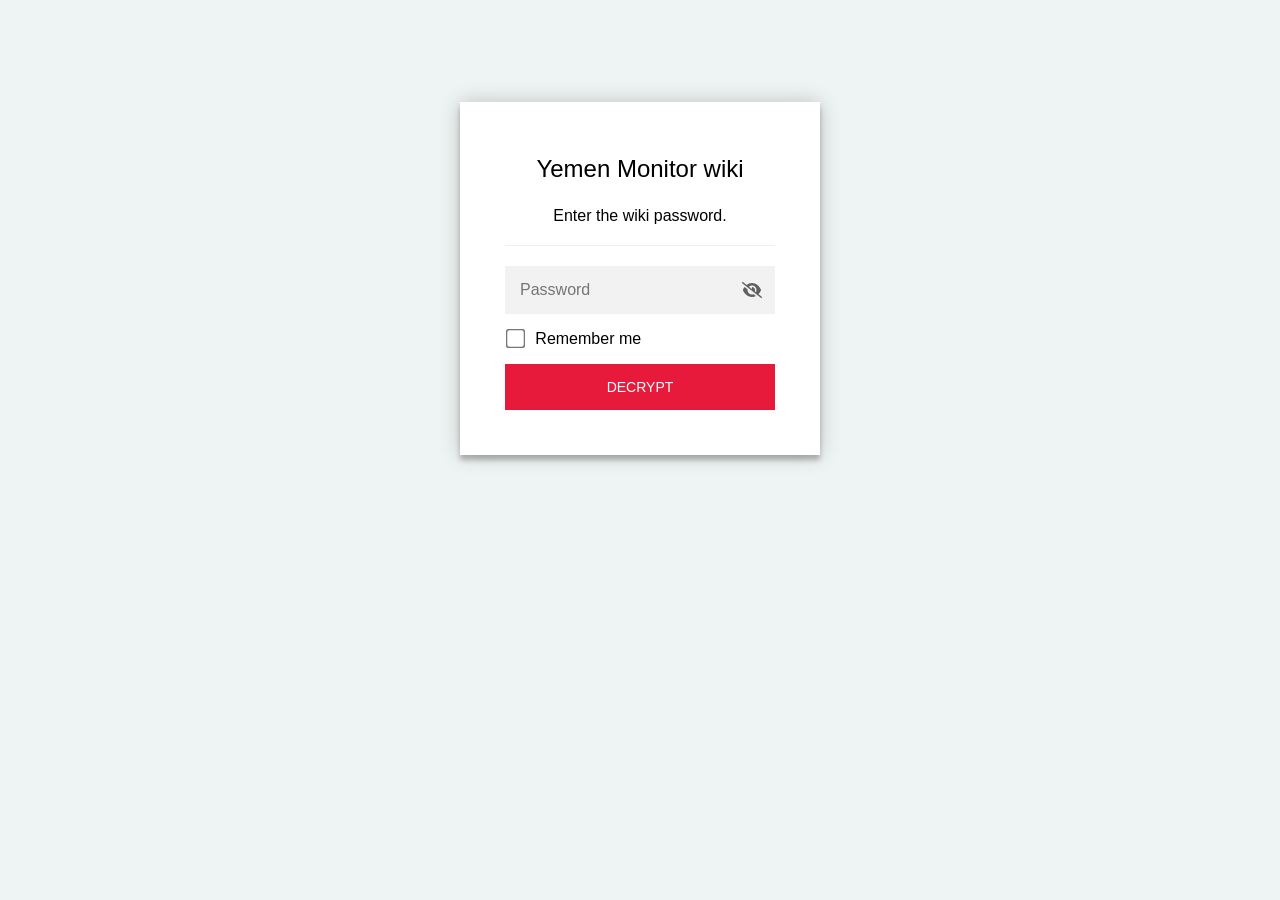
<file: index.html>
<!DOCTYPE html>
<html class="staticrypt-html">
    <head>
        <meta charset="utf-8" />
        <title>Yemen Monitor wiki</title>
        <meta name="viewport" content="width=device-width, initial-scale=1" />

        <!-- do not cache this page -->
        <meta http-equiv="cache-control" content="max-age=0" />
        <meta http-equiv="cache-control" content="no-cache" />
        <meta http-equiv="expires" content="0" />
        <meta http-equiv="expires" content="Tue, 01 Jan 1980 1:00:00 GMT" />
        <meta http-equiv="pragma" content="no-cache" />

        <style>
            .staticrypt-hr {
                margin-top: 20px;
                margin-bottom: 20px;
                border: 0;
                border-top: 1px solid #eee;
            }

            .staticrypt-page {
                width: 360px;
                padding: 8% 0 0;
                margin: auto;
                box-sizing: border-box;
            }

            .staticrypt-form {
                position: relative;
                z-index: 1;
                background: #ffffff;
                max-width: 360px;
                margin: 0 auto 100px;
                padding: 45px;
                text-align: center;
                box-shadow: 0 0 20px 0 rgba(0, 0, 0, 0.2), 0 5px 5px 0 rgba(0, 0, 0, 0.24);
            }

            .staticrypt-form input[type="password"],
            input[type="text"] {
                background: inherit;
                border: 0;
                box-sizing: border-box; /* This ensures padding is included in the total width */
                font-size: 14px;
                outline: 0;
                padding: 15px 30px 15px 15px; /* Adjust the padding to ensure there is space for the icon */
                width: 100%;
            }

            .staticrypt-password-container {
                position: relative;
                outline: 0;
                background: #f2f2f2;
                width: 100%;
                border: 0;
                margin: 0 0 15px;
                box-sizing: border-box;
            }

            .staticrypt-toggle-password-visibility {
                cursor: pointer;
                height: 20px;
                opacity: 60%;
                padding: 13px;
                position: absolute;
                right: 0;
                top: 50%;
                transform: translateY(-50%);
                width: 20px;
            }

            .staticrypt-form .staticrypt-decrypt-button {
                text-transform: uppercase;
                outline: 0;
                background: #E81A3B;
                width: 100%;
                border: 0;
                padding: 15px;
                color: #ffffff;
                font-size: 14px;
                cursor: pointer;
            }

            .staticrypt-form .staticrypt-decrypt-button:hover,
            .staticrypt-form .staticrypt-decrypt-button:active,
            .staticrypt-form .staticrypt-decrypt-button:focus {
                background: #E81A3B;
                filter: brightness(92%);
            }

            .staticrypt-html {
                height: 100%;
            }

            .staticrypt-body {
                height: 100%;
                margin: 0;
            }

            .staticrypt-content {
                height: 100%;
                margin-bottom: 1em;
                background: #EEF4F3;
                font-family: "Arial", sans-serif;
                -webkit-font-smoothing: antialiased;
                -moz-osx-font-smoothing: grayscale;
            }

            .staticrypt-instructions {
                margin-top: -1em;
                margin-bottom: 1em;
            }

            .staticrypt-title {
                font-size: 1.5em;
            }

            label.staticrypt-remember {
                display: flex;
                align-items: center;
                margin-bottom: 1em;
            }

            .staticrypt-remember input[type="checkbox"] {
                transform: scale(1.5);
                margin-right: 1em;
            }

            .hidden {
                display: none !important;
            }

            .staticrypt-spinner-container {
                height: 100%;
                display: flex;
                align-items: center;
                justify-content: center;
            }

            .staticrypt-spinner {
                display: inline-block;
                width: 2rem;
                height: 2rem;
                vertical-align: text-bottom;
                border: 0.25em solid gray;
                border-right-color: transparent;
                border-radius: 50%;
                -webkit-animation: spinner-border 0.75s linear infinite;
                animation: spinner-border 0.75s linear infinite;
                animation-duration: 0.75s;
                animation-timing-function: linear;
                animation-delay: 0s;
                animation-iteration-count: infinite;
                animation-direction: normal;
                animation-fill-mode: none;
                animation-play-state: running;
                animation-name: spinner-border;
            }

            @keyframes spinner-border {
                100% {
                    transform: rotate(360deg);
                }
            }

            @media screen and (-webkit-min-device-pixel-ratio: 0) {
                .staticrypt-form input[type="password"],
                input[type="text"] {
                    font-size: 16px;
                }
            }
        </style>
    </head>

    <body class="staticrypt-body">
        <div id="staticrypt_loading" class="staticrypt-spinner-container">
            <div class="staticrypt-spinner"></div>
        </div>

        <div id="staticrypt_content" class="staticrypt-content hidden">
            <div class="staticrypt-page">
                <div class="staticrypt-form">
                    <div class="staticrypt-instructions">
                        <p class="staticrypt-title">Yemen Monitor wiki</p>
                        <p>Enter the wiki password.</p>
                    </div>

                    <hr class="staticrypt-hr" />

                    <form id="staticrypt-form" action="#" method="post">
                        <div class="staticrypt-password-container">
                            <input
                                id="staticrypt-password"
                                type="password"
                                name="password"
                                placeholder="Password"
                                autofocus
                            />

                            <img
                                class="staticrypt-toggle-password-visibility"
                                alt="Show password"
                                title="Show password"
                                src="[data-uri]"
                            />
                        </div>

                        <label id="staticrypt-remember-label" class="staticrypt-remember hidden">
                            <input id="staticrypt-remember" type="checkbox" name="remember" />
                            Remember me
                        </label>

                        <input type="submit" class="staticrypt-decrypt-button" value="DECRYPT" />
                    </form>
                </div>
            </div>
        </div>

        <script>
            // these variables will be filled when generating the file - the template format is 'variable_name'
            const staticryptInitiator = ((function(){
  const exports = {};
  const cryptoEngine = ((function(){
  const exports = {};
  const { subtle } = crypto;

const IV_BITS = 16 * 8;
const HEX_BITS = 4;
const ENCRYPTION_ALGO = "AES-CBC";

/**
 * Translates between utf8 encoded hexadecimal strings
 * and Uint8Array bytes.
 */
const HexEncoder = {
    /**
     * hex string -> bytes
     * @param {string} hexString
     * @returns {Uint8Array}
     */
    parse: function (hexString) {
        if (hexString.length % 2 !== 0) throw "Invalid hexString";
        const arrayBuffer = new Uint8Array(hexString.length / 2);

        for (let i = 0; i < hexString.length; i += 2) {
            const byteValue = parseInt(hexString.substring(i, i + 2), 16);
            if (isNaN(byteValue)) {
                throw "Invalid hexString";
            }
            arrayBuffer[i / 2] = byteValue;
        }
        return arrayBuffer;
    },

    /**
     * bytes -> hex string
     * @param {Uint8Array} bytes
     * @returns {string}
     */
    stringify: function (bytes) {
        const hexBytes = [];

        for (let i = 0; i < bytes.length; ++i) {
            let byteString = bytes[i].toString(16);
            if (byteString.length < 2) {
                byteString = "0" + byteString;
            }
            hexBytes.push(byteString);
        }
        return hexBytes.join("");
    },
};

/**
 * Translates between utf8 strings and Uint8Array bytes.
 */
const UTF8Encoder = {
    parse: function (str) {
        return new TextEncoder().encode(str);
    },

    stringify: function (bytes) {
        return new TextDecoder().decode(bytes);
    },
};

/**
 * Salt and encrypt a msg with a password.
 */
async function encrypt(msg, hashedPassword) {
    // Must be 16 bytes, unpredictable, and preferably cryptographically random. However, it need not be secret.
    // https://developer.mozilla.org/en-US/docs/Web/API/SubtleCrypto/encrypt#parameters
    const iv = crypto.getRandomValues(new Uint8Array(IV_BITS / 8));

    const key = await subtle.importKey("raw", HexEncoder.parse(hashedPassword), ENCRYPTION_ALGO, false, ["encrypt"]);

    const encrypted = await subtle.encrypt(
        {
            name: ENCRYPTION_ALGO,
            iv: iv,
        },
        key,
        UTF8Encoder.parse(msg)
    );

    // iv will be 32 hex characters, we prepend it to the ciphertext for use in decryption
    return HexEncoder.stringify(iv) + HexEncoder.stringify(new Uint8Array(encrypted));
}
exports.encrypt = encrypt;

/**
 * Decrypt a salted msg using a password.
 *
 * @param {string} encryptedMsg
 * @param {string} hashedPassword
 * @returns {Promise<string>}
 */
async function decrypt(encryptedMsg, hashedPassword) {
    const ivLength = IV_BITS / HEX_BITS;
    const iv = HexEncoder.parse(encryptedMsg.substring(0, ivLength));
    const encrypted = encryptedMsg.substring(ivLength);

    const key = await subtle.importKey("raw", HexEncoder.parse(hashedPassword), ENCRYPTION_ALGO, false, ["decrypt"]);

    const outBuffer = await subtle.decrypt(
        {
            name: ENCRYPTION_ALGO,
            iv: iv,
        },
        key,
        HexEncoder.parse(encrypted)
    );

    return UTF8Encoder.stringify(new Uint8Array(outBuffer));
}
exports.decrypt = decrypt;

/**
 * Salt and hash the password so it can be stored in localStorage without opening a password reuse vulnerability.
 *
 * @param {string} password
 * @param {string} salt
 * @returns {Promise<string>}
 */
async function hashPassword(password, salt) {
    // we hash the password in multiple steps, each adding more iterations. This is because we used to allow less
    // iterations, so for backward compatibility reasons, we need to support going from that to more iterations.
    let hashedPassword = await hashLegacyRound(password, salt);

    hashedPassword = await hashSecondRound(hashedPassword, salt);

    return hashThirdRound(hashedPassword, salt);
}
exports.hashPassword = hashPassword;

/**
 * This hashes the password with 1k iterations. This is a low number, we need this function to support backwards
 * compatibility.
 *
 * @param {string} password
 * @param {string} salt
 * @returns {Promise<string>}
 */
function hashLegacyRound(password, salt) {
    return pbkdf2(password, salt, 1000, "SHA-1");
}
exports.hashLegacyRound = hashLegacyRound;

/**
 * Add a second round of iterations. This is because we used to use 1k, so for backwards compatibility with
 * remember-me/autodecrypt links, we need to support going from that to more iterations.
 *
 * @param hashedPassword
 * @param salt
 * @returns {Promise<string>}
 */
function hashSecondRound(hashedPassword, salt) {
    return pbkdf2(hashedPassword, salt, 14000, "SHA-256");
}
exports.hashSecondRound = hashSecondRound;

/**
 * Add a third round of iterations to bring total number to 600k. This is because we used to use 1k, then 15k, so for
 * backwards compatibility with remember-me/autodecrypt links, we need to support going from that to more iterations.
 *
 * @param hashedPassword
 * @param salt
 * @returns {Promise<string>}
 */
function hashThirdRound(hashedPassword, salt) {
    return pbkdf2(hashedPassword, salt, 585000, "SHA-256");
}
exports.hashThirdRound = hashThirdRound;

/**
 * Salt and hash the password so it can be stored in localStorage without opening a password reuse vulnerability.
 *
 * @param {string} password
 * @param {string} salt
 * @param {int} iterations
 * @param {string} hashAlgorithm
 * @returns {Promise<string>}
 */
async function pbkdf2(password, salt, iterations, hashAlgorithm) {
    const key = await subtle.importKey("raw", UTF8Encoder.parse(password), "PBKDF2", false, ["deriveBits"]);

    const keyBytes = await subtle.deriveBits(
        {
            name: "PBKDF2",
            hash: hashAlgorithm,
            iterations,
            salt: UTF8Encoder.parse(salt),
        },
        key,
        256
    );

    return HexEncoder.stringify(new Uint8Array(keyBytes));
}

function generateRandomSalt() {
    const bytes = crypto.getRandomValues(new Uint8Array(128 / 8));

    return HexEncoder.stringify(new Uint8Array(bytes));
}
exports.generateRandomSalt = generateRandomSalt;

async function signMessage(hashedPassword, message) {
    const key = await subtle.importKey(
        "raw",
        HexEncoder.parse(hashedPassword),
        {
            name: "HMAC",
            hash: "SHA-256",
        },
        false,
        ["sign"]
    );
    const signature = await subtle.sign("HMAC", key, UTF8Encoder.parse(message));

    return HexEncoder.stringify(new Uint8Array(signature));
}
exports.signMessage = signMessage;

function getRandomAlphanum() {
    const possibleCharacters = "abcdefghijklmnopqrstuvwxyzABCDEFGHIJKLMNOPQRSTUVWXYZ0123456789";

    let byteArray;
    let parsedInt;

    // Keep generating new random bytes until we get a value that falls
    // within a range that can be evenly divided by possibleCharacters.length
    do {
        byteArray = crypto.getRandomValues(new Uint8Array(1));
        // extract the lowest byte to get an int from 0 to 255 (probably unnecessary, since we're only generating 1 byte)
        parsedInt = byteArray[0] & 0xff;
    } while (parsedInt >= 256 - (256 % possibleCharacters.length));

    // Take the modulo of the parsed integer to get a random number between 0 and totalLength - 1
    const randomIndex = parsedInt % possibleCharacters.length;

    return possibleCharacters[randomIndex];
}

/**
 * Generate a random string of a given length.
 *
 * @param {int} length
 * @returns {string}
 */
function generateRandomString(length) {
    let randomString = "";

    for (let i = 0; i < length; i++) {
        randomString += getRandomAlphanum();
    }

    return randomString;
}
exports.generateRandomString = generateRandomString;

  return exports;
})());
const codec = ((function(){
  const exports = {};
  /**
 * Initialize the codec with the provided cryptoEngine - this return functions to encode and decode messages.
 *
 * @param cryptoEngine - the engine to use for encryption / decryption
 */
function init(cryptoEngine) {
    const exports = {};

    /**
     * Top-level function for encoding a message.
     * Includes password hashing, encryption, and signing.
     *
     * @param {string} msg
     * @param {string} password
     * @param {string} salt
     *
     * @returns {string} The encoded text
     */
    async function encode(msg, password, salt) {
        const hashedPassword = await cryptoEngine.hashPassword(password, salt);

        const encrypted = await cryptoEngine.encrypt(msg, hashedPassword);

        // we use the hashed password in the HMAC because this is effectively what will be used a password (so we can store
        // it in localStorage safely, we don't use the clear text password)
        const hmac = await cryptoEngine.signMessage(hashedPassword, encrypted);

        return hmac + encrypted;
    }
    exports.encode = encode;

    /**
     * Encode using a password that has already been hashed. This is useful to encode multiple messages in a row, that way
     * we don't need to hash the password multiple times.
     *
     * @param {string} msg
     * @param {string} hashedPassword
     *
     * @returns {string} The encoded text
     */
    async function encodeWithHashedPassword(msg, hashedPassword) {
        const encrypted = await cryptoEngine.encrypt(msg, hashedPassword);

        // we use the hashed password in the HMAC because this is effectively what will be used a password (so we can store
        // it in localStorage safely, we don't use the clear text password)
        const hmac = await cryptoEngine.signMessage(hashedPassword, encrypted);

        return hmac + encrypted;
    }
    exports.encodeWithHashedPassword = encodeWithHashedPassword;

    /**
     * Top-level function for decoding a message.
     * Includes signature check and decryption.
     *
     * @param {string} signedMsg
     * @param {string} hashedPassword
     * @param {string} salt
     * @param {int} backwardCompatibleAttempt
     * @param {string} originalPassword
     *
     * @returns {Object} {success: true, decoded: string} | {success: false, message: string}
     */
    async function decode(signedMsg, hashedPassword, salt, backwardCompatibleAttempt = 0, originalPassword = "") {
        const encryptedHMAC = signedMsg.substring(0, 64);
        const encryptedMsg = signedMsg.substring(64);
        const decryptedHMAC = await cryptoEngine.signMessage(hashedPassword, encryptedMsg);

        if (decryptedHMAC !== encryptedHMAC) {
            // we have been raising the number of iterations in the hashing algorithm multiple times, so to support the old
            // remember-me/autodecrypt links we need to try bringing the old hashes up to speed.
            originalPassword = originalPassword || hashedPassword;
            if (backwardCompatibleAttempt === 0) {
                const updatedHashedPassword = await cryptoEngine.hashThirdRound(originalPassword, salt);

                return decode(signedMsg, updatedHashedPassword, salt, backwardCompatibleAttempt + 1, originalPassword);
            }
            if (backwardCompatibleAttempt === 1) {
                let updatedHashedPassword = await cryptoEngine.hashSecondRound(originalPassword, salt);
                updatedHashedPassword = await cryptoEngine.hashThirdRound(updatedHashedPassword, salt);

                return decode(signedMsg, updatedHashedPassword, salt, backwardCompatibleAttempt + 1, originalPassword);
            }

            return { success: false, message: "Signature mismatch" };
        }

        return {
            success: true,
            decoded: await cryptoEngine.decrypt(encryptedMsg, hashedPassword),
        };
    }
    exports.decode = decode;

    return exports;
}
exports.init = init;

  return exports;
})());
const decode = codec.init(cryptoEngine).decode;

/**
 * Initialize the staticrypt module, that exposes functions callbable by the password_template.
 *
 * @param {{
 *  staticryptEncryptedMsgUniqueVariableName: string,
 *  isRememberEnabled: boolean,
 *  rememberDurationInDays: number,
 *  staticryptSaltUniqueVariableName: string,
 * }} staticryptConfig - object of data that is stored on the password_template at encryption time.
 *
 * @param {{
 *  rememberExpirationKey: string,
 *  rememberPassphraseKey: string,
 *  replaceHtmlCallback: function,
 *  clearLocalStorageCallback: function,
 * }} templateConfig - object of data that can be configured by a custom password_template.
 */
function init(staticryptConfig, templateConfig) {
    const exports = {};

    /**
     * Decrypt our encrypted page, replace the whole HTML.
     *
     * @param {string} hashedPassword
     * @returns {Promise<boolean>}
     */
    async function decryptAndReplaceHtml(hashedPassword) {
        const { staticryptEncryptedMsgUniqueVariableName, staticryptSaltUniqueVariableName } = staticryptConfig;
        const { replaceHtmlCallback } = templateConfig;

        const result = await decode(
            staticryptEncryptedMsgUniqueVariableName,
            hashedPassword,
            staticryptSaltUniqueVariableName
        );
        if (!result.success) {
            return false;
        }
        const plainHTML = result.decoded;

        // if the user configured a callback call it, otherwise just replace the whole HTML
        if (typeof replaceHtmlCallback === "function") {
            replaceHtmlCallback(plainHTML);
        } else {
            document.write(plainHTML);
            document.close();
        }

        return true;
    }

    /**
     * Attempt to decrypt the page and replace the whole HTML.
     *
     * @param {string} password
     * @param {boolean} isRememberChecked
     *
     * @returns {Promise<{isSuccessful: boolean, hashedPassword?: string}>} - we return an object, so that if we want to
     *   expose more information in the future we can do it without breaking the password_template
     */
    async function handleDecryptionOfPage(password, isRememberChecked) {
        const { staticryptSaltUniqueVariableName } = staticryptConfig;

        // decrypt and replace the whole page
        const hashedPassword = await cryptoEngine.hashPassword(password, staticryptSaltUniqueVariableName);
        return handleDecryptionOfPageFromHash(hashedPassword, isRememberChecked);
    }
    exports.handleDecryptionOfPage = handleDecryptionOfPage;

    async function handleDecryptionOfPageFromHash(hashedPassword, isRememberChecked) {
        const { isRememberEnabled, rememberDurationInDays } = staticryptConfig;
        const { rememberExpirationKey, rememberPassphraseKey } = templateConfig;

        const isDecryptionSuccessful = await decryptAndReplaceHtml(hashedPassword);

        if (!isDecryptionSuccessful) {
            return {
                isSuccessful: false,
                hashedPassword,
            };
        }

        // remember the hashedPassword and set its expiration if necessary
        if (isRememberEnabled && isRememberChecked) {
            window.localStorage.setItem(rememberPassphraseKey, hashedPassword);

            // set the expiration if the duration isn't 0 (meaning no expiration)
            if (rememberDurationInDays > 0) {
                window.localStorage.setItem(
                    rememberExpirationKey,
                    (new Date().getTime() + rememberDurationInDays * 24 * 60 * 60 * 1000).toString()
                );
            }
        }

        return {
            isSuccessful: true,
            hashedPassword,
        };
    }
    exports.handleDecryptionOfPageFromHash = handleDecryptionOfPageFromHash;

    /**
     * Clear localstorage from staticrypt related values
     */
    function clearLocalStorage() {
        const { clearLocalStorageCallback, rememberExpirationKey, rememberPassphraseKey } = templateConfig;

        if (typeof clearLocalStorageCallback === "function") {
            clearLocalStorageCallback();
        } else {
            localStorage.removeItem(rememberPassphraseKey);
            localStorage.removeItem(rememberExpirationKey);
        }
    }

    async function handleDecryptOnLoad() {
        let isSuccessful = await decryptOnLoadFromUrl();

        if (!isSuccessful) {
            isSuccessful = await decryptOnLoadFromRememberMe();
        }

        return { isSuccessful };
    }
    exports.handleDecryptOnLoad = handleDecryptOnLoad;

    /**
     * Clear storage if we are logging out
     *
     * @returns {boolean} - whether we logged out
     */
    function logoutIfNeeded() {
        const logoutKey = "staticrypt_logout";

        // handle logout through query param
        const queryParams = new URLSearchParams(window.location.search);
        if (queryParams.has(logoutKey)) {
            clearLocalStorage();
            return true;
        }

        // handle logout through URL fragment
        const hash = window.location.hash.substring(1);
        if (hash.includes(logoutKey)) {
            clearLocalStorage();
            return true;
        }

        return false;
    }

    /**
     * To be called on load: check if we want to try to decrypt and replace the HTML with the decrypted content, and
     * try to do it if needed.
     *
     * @returns {Promise<boolean>} true if we derypted and replaced the whole page, false otherwise
     */
    async function decryptOnLoadFromRememberMe() {
        const { rememberDurationInDays } = staticryptConfig;
        const { rememberExpirationKey, rememberPassphraseKey } = templateConfig;

        // if we are login out, terminate
        if (logoutIfNeeded()) {
            return false;
        }

        // if there is expiration configured, check if we're not beyond the expiration
        if (rememberDurationInDays && rememberDurationInDays > 0) {
            const expiration = localStorage.getItem(rememberExpirationKey),
                isExpired = expiration && new Date().getTime() > parseInt(expiration);

            if (isExpired) {
                clearLocalStorage();
                return false;
            }
        }

        const hashedPassword = localStorage.getItem(rememberPassphraseKey);

        if (hashedPassword) {
            // try to decrypt
            const isDecryptionSuccessful = await decryptAndReplaceHtml(hashedPassword);

            // if the decryption is unsuccessful the password might be wrong - silently clear the saved data and let
            // the user fill the password form again
            if (!isDecryptionSuccessful) {
                clearLocalStorage();
                return false;
            }

            return true;
        }

        return false;
    }

    async function decryptOnLoadFromUrl() {
        const passwordKey = "staticrypt_pwd";
        const rememberMeKey = "remember_me";

        // try to get the password from the query param (for backward compatibility - we now want to avoid this method,
        // since it sends the hashed password to the server which isn't needed)
        const queryParams = new URLSearchParams(window.location.search);
        const hashedPasswordQuery = queryParams.get(passwordKey);
        const rememberMeQuery = queryParams.get(rememberMeKey);

        const urlFragment = window.location.hash.substring(1);
        // get the password from the url fragment
        const hashedPasswordRegexMatch = urlFragment.match(new RegExp(passwordKey + "=([^&]*)"));
        const hashedPasswordFragment = hashedPasswordRegexMatch ? hashedPasswordRegexMatch[1] : null;
        const rememberMeFragment = urlFragment.includes(rememberMeKey);

        const hashedPassword = hashedPasswordFragment || hashedPasswordQuery;
        const rememberMe = rememberMeFragment || rememberMeQuery;

        if (hashedPassword) {
            return handleDecryptionOfPageFromHash(hashedPassword, rememberMe);
        }

        return false;
    }

    return exports;
}
exports.init = init;

  return exports;
})());
            const templateError = "Bad password!",
                templateToggleAltShow = "Show password",
                templateToggleAltHide = "Hide password",
                isRememberEnabled = true,
                staticryptConfig = {"staticryptEncryptedMsgUniqueVariableName":"[base64]","isRememberEnabled":true,"rememberDurationInDays":30,"staticryptSaltUniqueVariableName":"61256ea041653c79c9cd06f74f5dc375"};

            // you can edit these values to customize some of the behavior of StatiCrypt
            const templateConfig = {
                rememberExpirationKey: "staticrypt_expiration",
                rememberPassphraseKey: "staticrypt_passphrase",
                replaceHtmlCallback: null,
                clearLocalStorageCallback: null,
            };

            // init the staticrypt engine
            const staticrypt = staticryptInitiator.init(staticryptConfig, templateConfig);

            // try to automatically decrypt on load if there is a saved password
            window.onload = async function () {
                const { isSuccessful } = await staticrypt.handleDecryptOnLoad();

                // if we didn't decrypt anything on load, show the password prompt. Otherwise the content has already been
                // replaced, no need to do anything
                if (!isSuccessful) {
                    // hide loading screen
                    document.getElementById("staticrypt_loading").classList.add("hidden");
                    document.getElementById("staticrypt_content").classList.remove("hidden");
                    document.getElementById("staticrypt-password").focus();

                    // show the remember me checkbox
                    if (isRememberEnabled) {
                        document.getElementById("staticrypt-remember-label").classList.remove("hidden");
                    }
                }
            };

            // toggle password visibility
            const toggleIcon = document.querySelector(".staticrypt-toggle-password-visibility");
            // these two icons are coming from FontAwesome
            const imgSrcEyeClosed =
                "[data-uri]";
            const imgSrcEyeOpened =
                "[data-uri]";
            toggleIcon.addEventListener("click", function () {
                const passwordInput = document.getElementById("staticrypt-password");
                if (passwordInput.type === "password") {
                    passwordInput.type = "text";
                    toggleIcon.src = imgSrcEyeOpened;
                    toggleIcon.alt = templateToggleAltHide;
                    toggleIcon.title = templateToggleAltHide;
                } else {
                    passwordInput.type = "password";
                    toggleIcon.src = imgSrcEyeClosed;
                    toggleIcon.alt = templateToggleAltShow;
                    toggleIcon.title = templateToggleAltShow;
                }
            });

            // handle password form submission
            document.getElementById("staticrypt-form").addEventListener("submit", async function (e) {
                e.preventDefault();

                const password = document.getElementById("staticrypt-password").value,
                    isRememberChecked = document.getElementById("staticrypt-remember").checked;

                const { isSuccessful } = await staticrypt.handleDecryptionOfPage(password, isRememberChecked);

                if (!isSuccessful) {
                    alert(templateError);
                }
            });
        </script>
    </body>
</html>
</file>
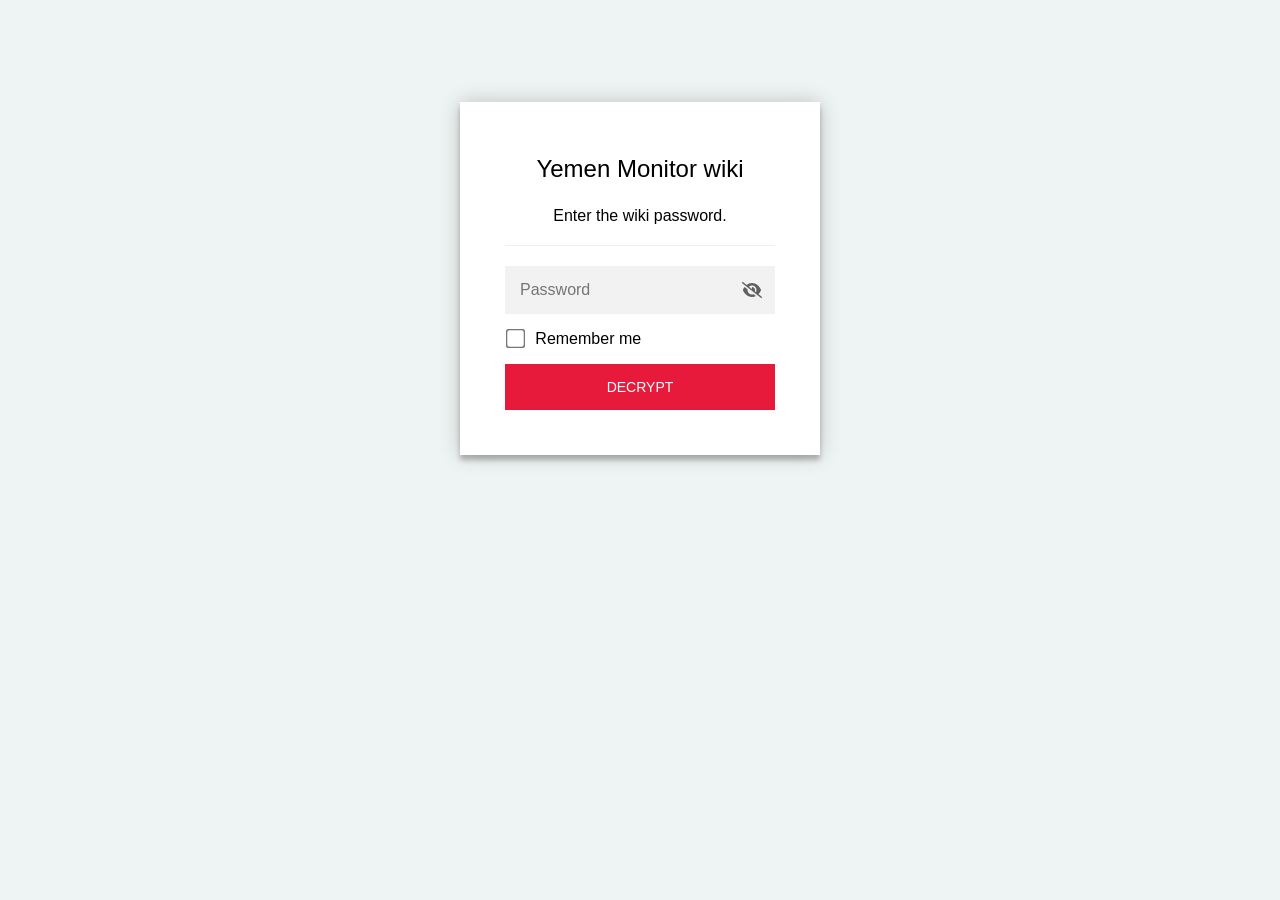
<file: 01_home.html>
<!DOCTYPE html>
<html class="staticrypt-html">
    <head>
        <meta charset="utf-8" />
        <title>Yemen Monitor wiki</title>
        <meta name="viewport" content="width=device-width, initial-scale=1" />

        <!-- do not cache this page -->
        <meta http-equiv="cache-control" content="max-age=0" />
        <meta http-equiv="cache-control" content="no-cache" />
        <meta http-equiv="expires" content="0" />
        <meta http-equiv="expires" content="Tue, 01 Jan 1980 1:00:00 GMT" />
        <meta http-equiv="pragma" content="no-cache" />

        <style>
            .staticrypt-hr {
                margin-top: 20px;
                margin-bottom: 20px;
                border: 0;
                border-top: 1px solid #eee;
            }

            .staticrypt-page {
                width: 360px;
                padding: 8% 0 0;
                margin: auto;
                box-sizing: border-box;
            }

            .staticrypt-form {
                position: relative;
                z-index: 1;
                background: #ffffff;
                max-width: 360px;
                margin: 0 auto 100px;
                padding: 45px;
                text-align: center;
                box-shadow: 0 0 20px 0 rgba(0, 0, 0, 0.2), 0 5px 5px 0 rgba(0, 0, 0, 0.24);
            }

            .staticrypt-form input[type="password"],
            input[type="text"] {
                background: inherit;
                border: 0;
                box-sizing: border-box; /* This ensures padding is included in the total width */
                font-size: 14px;
                outline: 0;
                padding: 15px 30px 15px 15px; /* Adjust the padding to ensure there is space for the icon */
                width: 100%;
            }

            .staticrypt-password-container {
                position: relative;
                outline: 0;
                background: #f2f2f2;
                width: 100%;
                border: 0;
                margin: 0 0 15px;
                box-sizing: border-box;
            }

            .staticrypt-toggle-password-visibility {
                cursor: pointer;
                height: 20px;
                opacity: 60%;
                padding: 13px;
                position: absolute;
                right: 0;
                top: 50%;
                transform: translateY(-50%);
                width: 20px;
            }

            .staticrypt-form .staticrypt-decrypt-button {
                text-transform: uppercase;
                outline: 0;
                background: #E81A3B;
                width: 100%;
                border: 0;
                padding: 15px;
                color: #ffffff;
                font-size: 14px;
                cursor: pointer;
            }

            .staticrypt-form .staticrypt-decrypt-button:hover,
            .staticrypt-form .staticrypt-decrypt-button:active,
            .staticrypt-form .staticrypt-decrypt-button:focus {
                background: #E81A3B;
                filter: brightness(92%);
            }

            .staticrypt-html {
                height: 100%;
            }

            .staticrypt-body {
                height: 100%;
                margin: 0;
            }

            .staticrypt-content {
                height: 100%;
                margin-bottom: 1em;
                background: #EEF4F3;
                font-family: "Arial", sans-serif;
                -webkit-font-smoothing: antialiased;
                -moz-osx-font-smoothing: grayscale;
            }

            .staticrypt-instructions {
                margin-top: -1em;
                margin-bottom: 1em;
            }

            .staticrypt-title {
                font-size: 1.5em;
            }

            label.staticrypt-remember {
                display: flex;
                align-items: center;
                margin-bottom: 1em;
            }

            .staticrypt-remember input[type="checkbox"] {
                transform: scale(1.5);
                margin-right: 1em;
            }

            .hidden {
                display: none !important;
            }

            .staticrypt-spinner-container {
                height: 100%;
                display: flex;
                align-items: center;
                justify-content: center;
            }

            .staticrypt-spinner {
                display: inline-block;
                width: 2rem;
                height: 2rem;
                vertical-align: text-bottom;
                border: 0.25em solid gray;
                border-right-color: transparent;
                border-radius: 50%;
                -webkit-animation: spinner-border 0.75s linear infinite;
                animation: spinner-border 0.75s linear infinite;
                animation-duration: 0.75s;
                animation-timing-function: linear;
                animation-delay: 0s;
                animation-iteration-count: infinite;
                animation-direction: normal;
                animation-fill-mode: none;
                animation-play-state: running;
                animation-name: spinner-border;
            }

            @keyframes spinner-border {
                100% {
                    transform: rotate(360deg);
                }
            }

            @media screen and (-webkit-min-device-pixel-ratio: 0) {
                .staticrypt-form input[type="password"],
                input[type="text"] {
                    font-size: 16px;
                }
            }
        </style>
    </head>

    <body class="staticrypt-body">
        <div id="staticrypt_loading" class="staticrypt-spinner-container">
            <div class="staticrypt-spinner"></div>
        </div>

        <div id="staticrypt_content" class="staticrypt-content hidden">
            <div class="staticrypt-page">
                <div class="staticrypt-form">
                    <div class="staticrypt-instructions">
                        <p class="staticrypt-title">Yemen Monitor wiki</p>
                        <p>Enter the wiki password.</p>
                    </div>

                    <hr class="staticrypt-hr" />

                    <form id="staticrypt-form" action="#" method="post">
                        <div class="staticrypt-password-container">
                            <input
                                id="staticrypt-password"
                                type="password"
                                name="password"
                                placeholder="Password"
                                autofocus
                            />

                            <img
                                class="staticrypt-toggle-password-visibility"
                                alt="Show password"
                                title="Show password"
                                src="[data-uri]"
                            />
                        </div>

                        <label id="staticrypt-remember-label" class="staticrypt-remember hidden">
                            <input id="staticrypt-remember" type="checkbox" name="remember" />
                            Remember me
                        </label>

                        <input type="submit" class="staticrypt-decrypt-button" value="DECRYPT" />
                    </form>
                </div>
            </div>
        </div>

        <script>
            // these variables will be filled when generating the file - the template format is 'variable_name'
            const staticryptInitiator = ((function(){
  const exports = {};
  const cryptoEngine = ((function(){
  const exports = {};
  const { subtle } = crypto;

const IV_BITS = 16 * 8;
const HEX_BITS = 4;
const ENCRYPTION_ALGO = "AES-CBC";

/**
 * Translates between utf8 encoded hexadecimal strings
 * and Uint8Array bytes.
 */
const HexEncoder = {
    /**
     * hex string -> bytes
     * @param {string} hexString
     * @returns {Uint8Array}
     */
    parse: function (hexString) {
        if (hexString.length % 2 !== 0) throw "Invalid hexString";
        const arrayBuffer = new Uint8Array(hexString.length / 2);

        for (let i = 0; i < hexString.length; i += 2) {
            const byteValue = parseInt(hexString.substring(i, i + 2), 16);
            if (isNaN(byteValue)) {
                throw "Invalid hexString";
            }
            arrayBuffer[i / 2] = byteValue;
        }
        return arrayBuffer;
    },

    /**
     * bytes -> hex string
     * @param {Uint8Array} bytes
     * @returns {string}
     */
    stringify: function (bytes) {
        const hexBytes = [];

        for (let i = 0; i < bytes.length; ++i) {
            let byteString = bytes[i].toString(16);
            if (byteString.length < 2) {
                byteString = "0" + byteString;
            }
            hexBytes.push(byteString);
        }
        return hexBytes.join("");
    },
};

/**
 * Translates between utf8 strings and Uint8Array bytes.
 */
const UTF8Encoder = {
    parse: function (str) {
        return new TextEncoder().encode(str);
    },

    stringify: function (bytes) {
        return new TextDecoder().decode(bytes);
    },
};

/**
 * Salt and encrypt a msg with a password.
 */
async function encrypt(msg, hashedPassword) {
    // Must be 16 bytes, unpredictable, and preferably cryptographically random. However, it need not be secret.
    // https://developer.mozilla.org/en-US/docs/Web/API/SubtleCrypto/encrypt#parameters
    const iv = crypto.getRandomValues(new Uint8Array(IV_BITS / 8));

    const key = await subtle.importKey("raw", HexEncoder.parse(hashedPassword), ENCRYPTION_ALGO, false, ["encrypt"]);

    const encrypted = await subtle.encrypt(
        {
            name: ENCRYPTION_ALGO,
            iv: iv,
        },
        key,
        UTF8Encoder.parse(msg)
    );

    // iv will be 32 hex characters, we prepend it to the ciphertext for use in decryption
    return HexEncoder.stringify(iv) + HexEncoder.stringify(new Uint8Array(encrypted));
}
exports.encrypt = encrypt;

/**
 * Decrypt a salted msg using a password.
 *
 * @param {string} encryptedMsg
 * @param {string} hashedPassword
 * @returns {Promise<string>}
 */
async function decrypt(encryptedMsg, hashedPassword) {
    const ivLength = IV_BITS / HEX_BITS;
    const iv = HexEncoder.parse(encryptedMsg.substring(0, ivLength));
    const encrypted = encryptedMsg.substring(ivLength);

    const key = await subtle.importKey("raw", HexEncoder.parse(hashedPassword), ENCRYPTION_ALGO, false, ["decrypt"]);

    const outBuffer = await subtle.decrypt(
        {
            name: ENCRYPTION_ALGO,
            iv: iv,
        },
        key,
        HexEncoder.parse(encrypted)
    );

    return UTF8Encoder.stringify(new Uint8Array(outBuffer));
}
exports.decrypt = decrypt;

/**
 * Salt and hash the password so it can be stored in localStorage without opening a password reuse vulnerability.
 *
 * @param {string} password
 * @param {string} salt
 * @returns {Promise<string>}
 */
async function hashPassword(password, salt) {
    // we hash the password in multiple steps, each adding more iterations. This is because we used to allow less
    // iterations, so for backward compatibility reasons, we need to support going from that to more iterations.
    let hashedPassword = await hashLegacyRound(password, salt);

    hashedPassword = await hashSecondRound(hashedPassword, salt);

    return hashThirdRound(hashedPassword, salt);
}
exports.hashPassword = hashPassword;

/**
 * This hashes the password with 1k iterations. This is a low number, we need this function to support backwards
 * compatibility.
 *
 * @param {string} password
 * @param {string} salt
 * @returns {Promise<string>}
 */
function hashLegacyRound(password, salt) {
    return pbkdf2(password, salt, 1000, "SHA-1");
}
exports.hashLegacyRound = hashLegacyRound;

/**
 * Add a second round of iterations. This is because we used to use 1k, so for backwards compatibility with
 * remember-me/autodecrypt links, we need to support going from that to more iterations.
 *
 * @param hashedPassword
 * @param salt
 * @returns {Promise<string>}
 */
function hashSecondRound(hashedPassword, salt) {
    return pbkdf2(hashedPassword, salt, 14000, "SHA-256");
}
exports.hashSecondRound = hashSecondRound;

/**
 * Add a third round of iterations to bring total number to 600k. This is because we used to use 1k, then 15k, so for
 * backwards compatibility with remember-me/autodecrypt links, we need to support going from that to more iterations.
 *
 * @param hashedPassword
 * @param salt
 * @returns {Promise<string>}
 */
function hashThirdRound(hashedPassword, salt) {
    return pbkdf2(hashedPassword, salt, 585000, "SHA-256");
}
exports.hashThirdRound = hashThirdRound;

/**
 * Salt and hash the password so it can be stored in localStorage without opening a password reuse vulnerability.
 *
 * @param {string} password
 * @param {string} salt
 * @param {int} iterations
 * @param {string} hashAlgorithm
 * @returns {Promise<string>}
 */
async function pbkdf2(password, salt, iterations, hashAlgorithm) {
    const key = await subtle.importKey("raw", UTF8Encoder.parse(password), "PBKDF2", false, ["deriveBits"]);

    const keyBytes = await subtle.deriveBits(
        {
            name: "PBKDF2",
            hash: hashAlgorithm,
            iterations,
            salt: UTF8Encoder.parse(salt),
        },
        key,
        256
    );

    return HexEncoder.stringify(new Uint8Array(keyBytes));
}

function generateRandomSalt() {
    const bytes = crypto.getRandomValues(new Uint8Array(128 / 8));

    return HexEncoder.stringify(new Uint8Array(bytes));
}
exports.generateRandomSalt = generateRandomSalt;

async function signMessage(hashedPassword, message) {
    const key = await subtle.importKey(
        "raw",
        HexEncoder.parse(hashedPassword),
        {
            name: "HMAC",
            hash: "SHA-256",
        },
        false,
        ["sign"]
    );
    const signature = await subtle.sign("HMAC", key, UTF8Encoder.parse(message));

    return HexEncoder.stringify(new Uint8Array(signature));
}
exports.signMessage = signMessage;

function getRandomAlphanum() {
    const possibleCharacters = "abcdefghijklmnopqrstuvwxyzABCDEFGHIJKLMNOPQRSTUVWXYZ0123456789";

    let byteArray;
    let parsedInt;

    // Keep generating new random bytes until we get a value that falls
    // within a range that can be evenly divided by possibleCharacters.length
    do {
        byteArray = crypto.getRandomValues(new Uint8Array(1));
        // extract the lowest byte to get an int from 0 to 255 (probably unnecessary, since we're only generating 1 byte)
        parsedInt = byteArray[0] & 0xff;
    } while (parsedInt >= 256 - (256 % possibleCharacters.length));

    // Take the modulo of the parsed integer to get a random number between 0 and totalLength - 1
    const randomIndex = parsedInt % possibleCharacters.length;

    return possibleCharacters[randomIndex];
}

/**
 * Generate a random string of a given length.
 *
 * @param {int} length
 * @returns {string}
 */
function generateRandomString(length) {
    let randomString = "";

    for (let i = 0; i < length; i++) {
        randomString += getRandomAlphanum();
    }

    return randomString;
}
exports.generateRandomString = generateRandomString;

  return exports;
})());
const codec = ((function(){
  const exports = {};
  /**
 * Initialize the codec with the provided cryptoEngine - this return functions to encode and decode messages.
 *
 * @param cryptoEngine - the engine to use for encryption / decryption
 */
function init(cryptoEngine) {
    const exports = {};

    /**
     * Top-level function for encoding a message.
     * Includes password hashing, encryption, and signing.
     *
     * @param {string} msg
     * @param {string} password
     * @param {string} salt
     *
     * @returns {string} The encoded text
     */
    async function encode(msg, password, salt) {
        const hashedPassword = await cryptoEngine.hashPassword(password, salt);

        const encrypted = await cryptoEngine.encrypt(msg, hashedPassword);

        // we use the hashed password in the HMAC because this is effectively what will be used a password (so we can store
        // it in localStorage safely, we don't use the clear text password)
        const hmac = await cryptoEngine.signMessage(hashedPassword, encrypted);

        return hmac + encrypted;
    }
    exports.encode = encode;

    /**
     * Encode using a password that has already been hashed. This is useful to encode multiple messages in a row, that way
     * we don't need to hash the password multiple times.
     *
     * @param {string} msg
     * @param {string} hashedPassword
     *
     * @returns {string} The encoded text
     */
    async function encodeWithHashedPassword(msg, hashedPassword) {
        const encrypted = await cryptoEngine.encrypt(msg, hashedPassword);

        // we use the hashed password in the HMAC because this is effectively what will be used a password (so we can store
        // it in localStorage safely, we don't use the clear text password)
        const hmac = await cryptoEngine.signMessage(hashedPassword, encrypted);

        return hmac + encrypted;
    }
    exports.encodeWithHashedPassword = encodeWithHashedPassword;

    /**
     * Top-level function for decoding a message.
     * Includes signature check and decryption.
     *
     * @param {string} signedMsg
     * @param {string} hashedPassword
     * @param {string} salt
     * @param {int} backwardCompatibleAttempt
     * @param {string} originalPassword
     *
     * @returns {Object} {success: true, decoded: string} | {success: false, message: string}
     */
    async function decode(signedMsg, hashedPassword, salt, backwardCompatibleAttempt = 0, originalPassword = "") {
        const encryptedHMAC = signedMsg.substring(0, 64);
        const encryptedMsg = signedMsg.substring(64);
        const decryptedHMAC = await cryptoEngine.signMessage(hashedPassword, encryptedMsg);

        if (decryptedHMAC !== encryptedHMAC) {
            // we have been raising the number of iterations in the hashing algorithm multiple times, so to support the old
            // remember-me/autodecrypt links we need to try bringing the old hashes up to speed.
            originalPassword = originalPassword || hashedPassword;
            if (backwardCompatibleAttempt === 0) {
                const updatedHashedPassword = await cryptoEngine.hashThirdRound(originalPassword, salt);

                return decode(signedMsg, updatedHashedPassword, salt, backwardCompatibleAttempt + 1, originalPassword);
            }
            if (backwardCompatibleAttempt === 1) {
                let updatedHashedPassword = await cryptoEngine.hashSecondRound(originalPassword, salt);
                updatedHashedPassword = await cryptoEngine.hashThirdRound(updatedHashedPassword, salt);

                return decode(signedMsg, updatedHashedPassword, salt, backwardCompatibleAttempt + 1, originalPassword);
            }

            return { success: false, message: "Signature mismatch" };
        }

        return {
            success: true,
            decoded: await cryptoEngine.decrypt(encryptedMsg, hashedPassword),
        };
    }
    exports.decode = decode;

    return exports;
}
exports.init = init;

  return exports;
})());
const decode = codec.init(cryptoEngine).decode;

/**
 * Initialize the staticrypt module, that exposes functions callbable by the password_template.
 *
 * @param {{
 *  staticryptEncryptedMsgUniqueVariableName: string,
 *  isRememberEnabled: boolean,
 *  rememberDurationInDays: number,
 *  staticryptSaltUniqueVariableName: string,
 * }} staticryptConfig - object of data that is stored on the password_template at encryption time.
 *
 * @param {{
 *  rememberExpirationKey: string,
 *  rememberPassphraseKey: string,
 *  replaceHtmlCallback: function,
 *  clearLocalStorageCallback: function,
 * }} templateConfig - object of data that can be configured by a custom password_template.
 */
function init(staticryptConfig, templateConfig) {
    const exports = {};

    /**
     * Decrypt our encrypted page, replace the whole HTML.
     *
     * @param {string} hashedPassword
     * @returns {Promise<boolean>}
     */
    async function decryptAndReplaceHtml(hashedPassword) {
        const { staticryptEncryptedMsgUniqueVariableName, staticryptSaltUniqueVariableName } = staticryptConfig;
        const { replaceHtmlCallback } = templateConfig;

        const result = await decode(
            staticryptEncryptedMsgUniqueVariableName,
            hashedPassword,
            staticryptSaltUniqueVariableName
        );
        if (!result.success) {
            return false;
        }
        const plainHTML = result.decoded;

        // if the user configured a callback call it, otherwise just replace the whole HTML
        if (typeof replaceHtmlCallback === "function") {
            replaceHtmlCallback(plainHTML);
        } else {
            document.write(plainHTML);
            document.close();
        }

        return true;
    }

    /**
     * Attempt to decrypt the page and replace the whole HTML.
     *
     * @param {string} password
     * @param {boolean} isRememberChecked
     *
     * @returns {Promise<{isSuccessful: boolean, hashedPassword?: string}>} - we return an object, so that if we want to
     *   expose more information in the future we can do it without breaking the password_template
     */
    async function handleDecryptionOfPage(password, isRememberChecked) {
        const { staticryptSaltUniqueVariableName } = staticryptConfig;

        // decrypt and replace the whole page
        const hashedPassword = await cryptoEngine.hashPassword(password, staticryptSaltUniqueVariableName);
        return handleDecryptionOfPageFromHash(hashedPassword, isRememberChecked);
    }
    exports.handleDecryptionOfPage = handleDecryptionOfPage;

    async function handleDecryptionOfPageFromHash(hashedPassword, isRememberChecked) {
        const { isRememberEnabled, rememberDurationInDays } = staticryptConfig;
        const { rememberExpirationKey, rememberPassphraseKey } = templateConfig;

        const isDecryptionSuccessful = await decryptAndReplaceHtml(hashedPassword);

        if (!isDecryptionSuccessful) {
            return {
                isSuccessful: false,
                hashedPassword,
            };
        }

        // remember the hashedPassword and set its expiration if necessary
        if (isRememberEnabled && isRememberChecked) {
            window.localStorage.setItem(rememberPassphraseKey, hashedPassword);

            // set the expiration if the duration isn't 0 (meaning no expiration)
            if (rememberDurationInDays > 0) {
                window.localStorage.setItem(
                    rememberExpirationKey,
                    (new Date().getTime() + rememberDurationInDays * 24 * 60 * 60 * 1000).toString()
                );
            }
        }

        return {
            isSuccessful: true,
            hashedPassword,
        };
    }
    exports.handleDecryptionOfPageFromHash = handleDecryptionOfPageFromHash;

    /**
     * Clear localstorage from staticrypt related values
     */
    function clearLocalStorage() {
        const { clearLocalStorageCallback, rememberExpirationKey, rememberPassphraseKey } = templateConfig;

        if (typeof clearLocalStorageCallback === "function") {
            clearLocalStorageCallback();
        } else {
            localStorage.removeItem(rememberPassphraseKey);
            localStorage.removeItem(rememberExpirationKey);
        }
    }

    async function handleDecryptOnLoad() {
        let isSuccessful = await decryptOnLoadFromUrl();

        if (!isSuccessful) {
            isSuccessful = await decryptOnLoadFromRememberMe();
        }

        return { isSuccessful };
    }
    exports.handleDecryptOnLoad = handleDecryptOnLoad;

    /**
     * Clear storage if we are logging out
     *
     * @returns {boolean} - whether we logged out
     */
    function logoutIfNeeded() {
        const logoutKey = "staticrypt_logout";

        // handle logout through query param
        const queryParams = new URLSearchParams(window.location.search);
        if (queryParams.has(logoutKey)) {
            clearLocalStorage();
            return true;
        }

        // handle logout through URL fragment
        const hash = window.location.hash.substring(1);
        if (hash.includes(logoutKey)) {
            clearLocalStorage();
            return true;
        }

        return false;
    }

    /**
     * To be called on load: check if we want to try to decrypt and replace the HTML with the decrypted content, and
     * try to do it if needed.
     *
     * @returns {Promise<boolean>} true if we derypted and replaced the whole page, false otherwise
     */
    async function decryptOnLoadFromRememberMe() {
        const { rememberDurationInDays } = staticryptConfig;
        const { rememberExpirationKey, rememberPassphraseKey } = templateConfig;

        // if we are login out, terminate
        if (logoutIfNeeded()) {
            return false;
        }

        // if there is expiration configured, check if we're not beyond the expiration
        if (rememberDurationInDays && rememberDurationInDays > 0) {
            const expiration = localStorage.getItem(rememberExpirationKey),
                isExpired = expiration && new Date().getTime() > parseInt(expiration);

            if (isExpired) {
                clearLocalStorage();
                return false;
            }
        }

        const hashedPassword = localStorage.getItem(rememberPassphraseKey);

        if (hashedPassword) {
            // try to decrypt
            const isDecryptionSuccessful = await decryptAndReplaceHtml(hashedPassword);

            // if the decryption is unsuccessful the password might be wrong - silently clear the saved data and let
            // the user fill the password form again
            if (!isDecryptionSuccessful) {
                clearLocalStorage();
                return false;
            }

            return true;
        }

        return false;
    }

    async function decryptOnLoadFromUrl() {
        const passwordKey = "staticrypt_pwd";
        const rememberMeKey = "remember_me";

        // try to get the password from the query param (for backward compatibility - we now want to avoid this method,
        // since it sends the hashed password to the server which isn't needed)
        const queryParams = new URLSearchParams(window.location.search);
        const hashedPasswordQuery = queryParams.get(passwordKey);
        const rememberMeQuery = queryParams.get(rememberMeKey);

        const urlFragment = window.location.hash.substring(1);
        // get the password from the url fragment
        const hashedPasswordRegexMatch = urlFragment.match(new RegExp(passwordKey + "=([^&]*)"));
        const hashedPasswordFragment = hashedPasswordRegexMatch ? hashedPasswordRegexMatch[1] : null;
        const rememberMeFragment = urlFragment.includes(rememberMeKey);

        const hashedPassword = hashedPasswordFragment || hashedPasswordQuery;
        const rememberMe = rememberMeFragment || rememberMeQuery;

        if (hashedPassword) {
            return handleDecryptionOfPageFromHash(hashedPassword, rememberMe);
        }

        return false;
    }

    return exports;
}
exports.init = init;

  return exports;
})());
            const templateError = "Bad password!",
                templateToggleAltShow = "Show password",
                templateToggleAltHide = "Hide password",
                isRememberEnabled = true,
                staticryptConfig = {"staticryptEncryptedMsgUniqueVariableName":"[base64]","isRememberEnabled":true,"rememberDurationInDays":30,"staticryptSaltUniqueVariableName":"61256ea041653c79c9cd06f74f5dc375"};

            // you can edit these values to customize some of the behavior of StatiCrypt
            const templateConfig = {
                rememberExpirationKey: "staticrypt_expiration",
                rememberPassphraseKey: "staticrypt_passphrase",
                replaceHtmlCallback: null,
                clearLocalStorageCallback: null,
            };

            // init the staticrypt engine
            const staticrypt = staticryptInitiator.init(staticryptConfig, templateConfig);

            // try to automatically decrypt on load if there is a saved password
            window.onload = async function () {
                const { isSuccessful } = await staticrypt.handleDecryptOnLoad();

                // if we didn't decrypt anything on load, show the password prompt. Otherwise the content has already been
                // replaced, no need to do anything
                if (!isSuccessful) {
                    // hide loading screen
                    document.getElementById("staticrypt_loading").classList.add("hidden");
                    document.getElementById("staticrypt_content").classList.remove("hidden");
                    document.getElementById("staticrypt-password").focus();

                    // show the remember me checkbox
                    if (isRememberEnabled) {
                        document.getElementById("staticrypt-remember-label").classList.remove("hidden");
                    }
                }
            };

            // toggle password visibility
            const toggleIcon = document.querySelector(".staticrypt-toggle-password-visibility");
            // these two icons are coming from FontAwesome
            const imgSrcEyeClosed =
                "[data-uri]";
            const imgSrcEyeOpened =
                "[data-uri]";
            toggleIcon.addEventListener("click", function () {
                const passwordInput = document.getElementById("staticrypt-password");
                if (passwordInput.type === "password") {
                    passwordInput.type = "text";
                    toggleIcon.src = imgSrcEyeOpened;
                    toggleIcon.alt = templateToggleAltHide;
                    toggleIcon.title = templateToggleAltHide;
                } else {
                    passwordInput.type = "password";
                    toggleIcon.src = imgSrcEyeClosed;
                    toggleIcon.alt = templateToggleAltShow;
                    toggleIcon.title = templateToggleAltShow;
                }
            });

            // handle password form submission
            document.getElementById("staticrypt-form").addEventListener("submit", async function (e) {
                e.preventDefault();

                const password = document.getElementById("staticrypt-password").value,
                    isRememberChecked = document.getElementById("staticrypt-remember").checked;

                const { isSuccessful } = await staticrypt.handleDecryptionOfPage(password, isRememberChecked);

                if (!isSuccessful) {
                    alert(templateError);
                }
            });
        </script>
    </body>
</html>
</file>
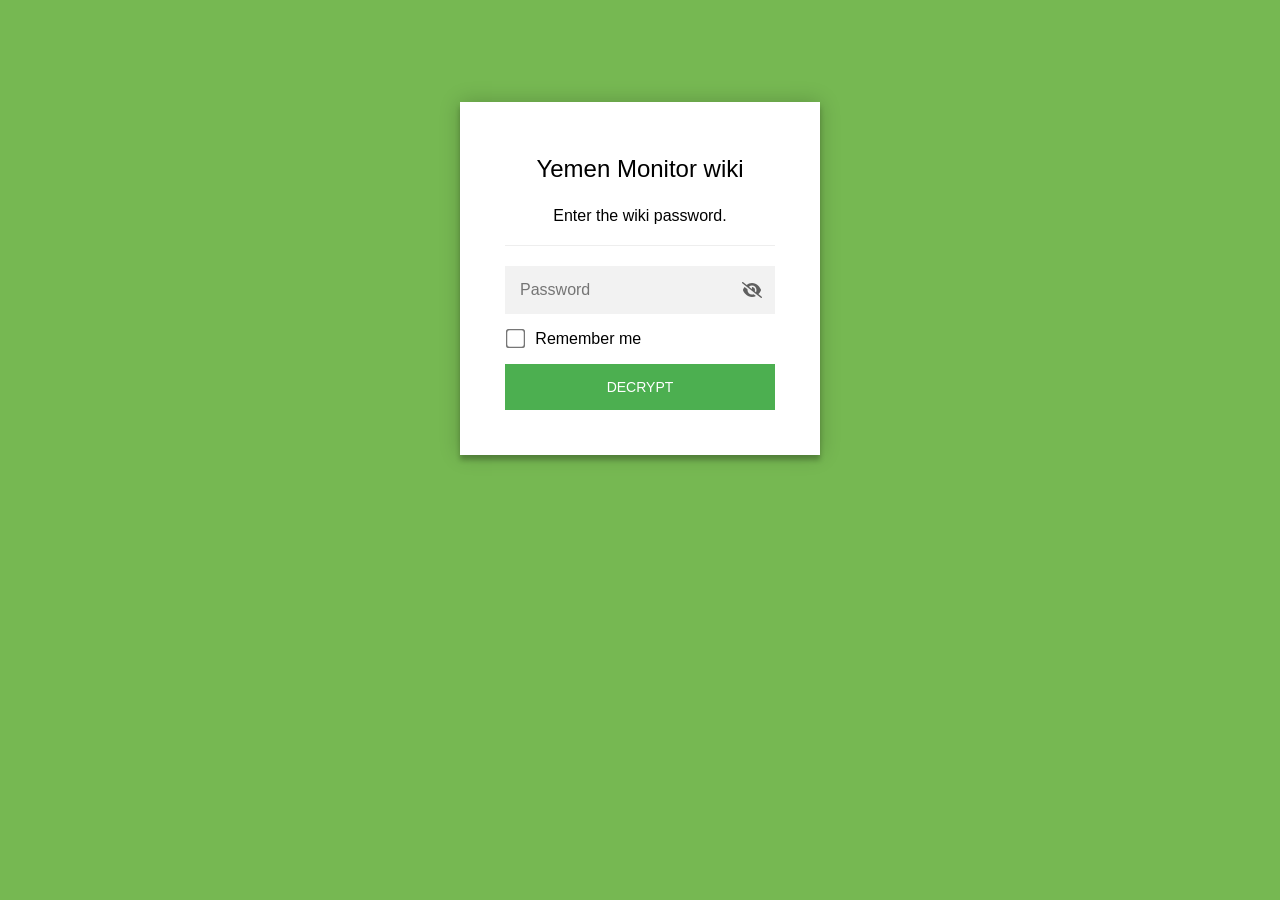
<file: 02_pipeline-and-stack.html>
<!DOCTYPE html>
<html class="staticrypt-html">
    <head>
        <meta charset="utf-8" />
        <title>Yemen Monitor wiki</title>
        <meta name="viewport" content="width=device-width, initial-scale=1" />

        <!-- do not cache this page -->
        <meta http-equiv="cache-control" content="max-age=0" />
        <meta http-equiv="cache-control" content="no-cache" />
        <meta http-equiv="expires" content="0" />
        <meta http-equiv="expires" content="Tue, 01 Jan 1980 1:00:00 GMT" />
        <meta http-equiv="pragma" content="no-cache" />

        <style>
            .staticrypt-hr {
                margin-top: 20px;
                margin-bottom: 20px;
                border: 0;
                border-top: 1px solid #eee;
            }

            .staticrypt-page {
                width: 360px;
                padding: 8% 0 0;
                margin: auto;
                box-sizing: border-box;
            }

            .staticrypt-form {
                position: relative;
                z-index: 1;
                background: #ffffff;
                max-width: 360px;
                margin: 0 auto 100px;
                padding: 45px;
                text-align: center;
                box-shadow: 0 0 20px 0 rgba(0, 0, 0, 0.2), 0 5px 5px 0 rgba(0, 0, 0, 0.24);
            }

            .staticrypt-form input[type="password"],
            input[type="text"] {
                background: inherit;
                border: 0;
                box-sizing: border-box; /* This ensures padding is included in the total width */
                font-size: 14px;
                outline: 0;
                padding: 15px 30px 15px 15px; /* Adjust the padding to ensure there is space for the icon */
                width: 100%;
            }

            .staticrypt-password-container {
                position: relative;
                outline: 0;
                background: #f2f2f2;
                width: 100%;
                border: 0;
                margin: 0 0 15px;
                box-sizing: border-box;
            }

            .staticrypt-toggle-password-visibility {
                cursor: pointer;
                height: 20px;
                opacity: 60%;
                padding: 13px;
                position: absolute;
                right: 0;
                top: 50%;
                transform: translateY(-50%);
                width: 20px;
            }

            .staticrypt-form .staticrypt-decrypt-button {
                text-transform: uppercase;
                outline: 0;
                background: #4CAF50;
                width: 100%;
                border: 0;
                padding: 15px;
                color: #ffffff;
                font-size: 14px;
                cursor: pointer;
            }

            .staticrypt-form .staticrypt-decrypt-button:hover,
            .staticrypt-form .staticrypt-decrypt-button:active,
            .staticrypt-form .staticrypt-decrypt-button:focus {
                background: #4CAF50;
                filter: brightness(92%);
            }

            .staticrypt-html {
                height: 100%;
            }

            .staticrypt-body {
                height: 100%;
                margin: 0;
            }

            .staticrypt-content {
                height: 100%;
                margin-bottom: 1em;
                background: #76B852;
                font-family: "Arial", sans-serif;
                -webkit-font-smoothing: antialiased;
                -moz-osx-font-smoothing: grayscale;
            }

            .staticrypt-instructions {
                margin-top: -1em;
                margin-bottom: 1em;
            }

            .staticrypt-title {
                font-size: 1.5em;
            }

            label.staticrypt-remember {
                display: flex;
                align-items: center;
                margin-bottom: 1em;
            }

            .staticrypt-remember input[type="checkbox"] {
                transform: scale(1.5);
                margin-right: 1em;
            }

            .hidden {
                display: none !important;
            }

            .staticrypt-spinner-container {
                height: 100%;
                display: flex;
                align-items: center;
                justify-content: center;
            }

            .staticrypt-spinner {
                display: inline-block;
                width: 2rem;
                height: 2rem;
                vertical-align: text-bottom;
                border: 0.25em solid gray;
                border-right-color: transparent;
                border-radius: 50%;
                -webkit-animation: spinner-border 0.75s linear infinite;
                animation: spinner-border 0.75s linear infinite;
                animation-duration: 0.75s;
                animation-timing-function: linear;
                animation-delay: 0s;
                animation-iteration-count: infinite;
                animation-direction: normal;
                animation-fill-mode: none;
                animation-play-state: running;
                animation-name: spinner-border;
            }

            @keyframes spinner-border {
                100% {
                    transform: rotate(360deg);
                }
            }

            @media screen and (-webkit-min-device-pixel-ratio: 0) {
                .staticrypt-form input[type="password"],
                input[type="text"] {
                    font-size: 16px;
                }
            }
        </style>
    </head>

    <body class="staticrypt-body">
        <div id="staticrypt_loading" class="staticrypt-spinner-container">
            <div class="staticrypt-spinner"></div>
        </div>

        <div id="staticrypt_content" class="staticrypt-content hidden">
            <div class="staticrypt-page">
                <div class="staticrypt-form">
                    <div class="staticrypt-instructions">
                        <p class="staticrypt-title">Yemen Monitor wiki</p>
                        <p>Enter the wiki password.</p>
                    </div>

                    <hr class="staticrypt-hr" />

                    <form id="staticrypt-form" action="#" method="post">
                        <div class="staticrypt-password-container">
                            <input
                                id="staticrypt-password"
                                type="password"
                                name="password"
                                placeholder="Password"
                                autofocus
                            />

                            <img
                                class="staticrypt-toggle-password-visibility"
                                alt="Show password"
                                title="Show password"
                                src="[data-uri]"
                            />
                        </div>

                        <label id="staticrypt-remember-label" class="staticrypt-remember hidden">
                            <input id="staticrypt-remember" type="checkbox" name="remember" />
                            Remember me
                        </label>

                        <input type="submit" class="staticrypt-decrypt-button" value="DECRYPT" />
                    </form>
                </div>
            </div>
        </div>

        <script>
            // these variables will be filled when generating the file - the template format is 'variable_name'
            const staticryptInitiator = ((function(){
  const exports = {};
  const cryptoEngine = ((function(){
  const exports = {};
  const { subtle } = crypto;

const IV_BITS = 16 * 8;
const HEX_BITS = 4;
const ENCRYPTION_ALGO = "AES-CBC";

/**
 * Translates between utf8 encoded hexadecimal strings
 * and Uint8Array bytes.
 */
const HexEncoder = {
    /**
     * hex string -> bytes
     * @param {string} hexString
     * @returns {Uint8Array}
     */
    parse: function (hexString) {
        if (hexString.length % 2 !== 0) throw "Invalid hexString";
        const arrayBuffer = new Uint8Array(hexString.length / 2);

        for (let i = 0; i < hexString.length; i += 2) {
            const byteValue = parseInt(hexString.substring(i, i + 2), 16);
            if (isNaN(byteValue)) {
                throw "Invalid hexString";
            }
            arrayBuffer[i / 2] = byteValue;
        }
        return arrayBuffer;
    },

    /**
     * bytes -> hex string
     * @param {Uint8Array} bytes
     * @returns {string}
     */
    stringify: function (bytes) {
        const hexBytes = [];

        for (let i = 0; i < bytes.length; ++i) {
            let byteString = bytes[i].toString(16);
            if (byteString.length < 2) {
                byteString = "0" + byteString;
            }
            hexBytes.push(byteString);
        }
        return hexBytes.join("");
    },
};

/**
 * Translates between utf8 strings and Uint8Array bytes.
 */
const UTF8Encoder = {
    parse: function (str) {
        return new TextEncoder().encode(str);
    },

    stringify: function (bytes) {
        return new TextDecoder().decode(bytes);
    },
};

/**
 * Salt and encrypt a msg with a password.
 */
async function encrypt(msg, hashedPassword) {
    // Must be 16 bytes, unpredictable, and preferably cryptographically random. However, it need not be secret.
    // https://developer.mozilla.org/en-US/docs/Web/API/SubtleCrypto/encrypt#parameters
    const iv = crypto.getRandomValues(new Uint8Array(IV_BITS / 8));

    const key = await subtle.importKey("raw", HexEncoder.parse(hashedPassword), ENCRYPTION_ALGO, false, ["encrypt"]);

    const encrypted = await subtle.encrypt(
        {
            name: ENCRYPTION_ALGO,
            iv: iv,
        },
        key,
        UTF8Encoder.parse(msg)
    );

    // iv will be 32 hex characters, we prepend it to the ciphertext for use in decryption
    return HexEncoder.stringify(iv) + HexEncoder.stringify(new Uint8Array(encrypted));
}
exports.encrypt = encrypt;

/**
 * Decrypt a salted msg using a password.
 *
 * @param {string} encryptedMsg
 * @param {string} hashedPassword
 * @returns {Promise<string>}
 */
async function decrypt(encryptedMsg, hashedPassword) {
    const ivLength = IV_BITS / HEX_BITS;
    const iv = HexEncoder.parse(encryptedMsg.substring(0, ivLength));
    const encrypted = encryptedMsg.substring(ivLength);

    const key = await subtle.importKey("raw", HexEncoder.parse(hashedPassword), ENCRYPTION_ALGO, false, ["decrypt"]);

    const outBuffer = await subtle.decrypt(
        {
            name: ENCRYPTION_ALGO,
            iv: iv,
        },
        key,
        HexEncoder.parse(encrypted)
    );

    return UTF8Encoder.stringify(new Uint8Array(outBuffer));
}
exports.decrypt = decrypt;

/**
 * Salt and hash the password so it can be stored in localStorage without opening a password reuse vulnerability.
 *
 * @param {string} password
 * @param {string} salt
 * @returns {Promise<string>}
 */
async function hashPassword(password, salt) {
    // we hash the password in multiple steps, each adding more iterations. This is because we used to allow less
    // iterations, so for backward compatibility reasons, we need to support going from that to more iterations.
    let hashedPassword = await hashLegacyRound(password, salt);

    hashedPassword = await hashSecondRound(hashedPassword, salt);

    return hashThirdRound(hashedPassword, salt);
}
exports.hashPassword = hashPassword;

/**
 * This hashes the password with 1k iterations. This is a low number, we need this function to support backwards
 * compatibility.
 *
 * @param {string} password
 * @param {string} salt
 * @returns {Promise<string>}
 */
function hashLegacyRound(password, salt) {
    return pbkdf2(password, salt, 1000, "SHA-1");
}
exports.hashLegacyRound = hashLegacyRound;

/**
 * Add a second round of iterations. This is because we used to use 1k, so for backwards compatibility with
 * remember-me/autodecrypt links, we need to support going from that to more iterations.
 *
 * @param hashedPassword
 * @param salt
 * @returns {Promise<string>}
 */
function hashSecondRound(hashedPassword, salt) {
    return pbkdf2(hashedPassword, salt, 14000, "SHA-256");
}
exports.hashSecondRound = hashSecondRound;

/**
 * Add a third round of iterations to bring total number to 600k. This is because we used to use 1k, then 15k, so for
 * backwards compatibility with remember-me/autodecrypt links, we need to support going from that to more iterations.
 *
 * @param hashedPassword
 * @param salt
 * @returns {Promise<string>}
 */
function hashThirdRound(hashedPassword, salt) {
    return pbkdf2(hashedPassword, salt, 585000, "SHA-256");
}
exports.hashThirdRound = hashThirdRound;

/**
 * Salt and hash the password so it can be stored in localStorage without opening a password reuse vulnerability.
 *
 * @param {string} password
 * @param {string} salt
 * @param {int} iterations
 * @param {string} hashAlgorithm
 * @returns {Promise<string>}
 */
async function pbkdf2(password, salt, iterations, hashAlgorithm) {
    const key = await subtle.importKey("raw", UTF8Encoder.parse(password), "PBKDF2", false, ["deriveBits"]);

    const keyBytes = await subtle.deriveBits(
        {
            name: "PBKDF2",
            hash: hashAlgorithm,
            iterations,
            salt: UTF8Encoder.parse(salt),
        },
        key,
        256
    );

    return HexEncoder.stringify(new Uint8Array(keyBytes));
}

function generateRandomSalt() {
    const bytes = crypto.getRandomValues(new Uint8Array(128 / 8));

    return HexEncoder.stringify(new Uint8Array(bytes));
}
exports.generateRandomSalt = generateRandomSalt;

async function signMessage(hashedPassword, message) {
    const key = await subtle.importKey(
        "raw",
        HexEncoder.parse(hashedPassword),
        {
            name: "HMAC",
            hash: "SHA-256",
        },
        false,
        ["sign"]
    );
    const signature = await subtle.sign("HMAC", key, UTF8Encoder.parse(message));

    return HexEncoder.stringify(new Uint8Array(signature));
}
exports.signMessage = signMessage;

function getRandomAlphanum() {
    const possibleCharacters = "abcdefghijklmnopqrstuvwxyzABCDEFGHIJKLMNOPQRSTUVWXYZ0123456789";

    let byteArray;
    let parsedInt;

    // Keep generating new random bytes until we get a value that falls
    // within a range that can be evenly divided by possibleCharacters.length
    do {
        byteArray = crypto.getRandomValues(new Uint8Array(1));
        // extract the lowest byte to get an int from 0 to 255 (probably unnecessary, since we're only generating 1 byte)
        parsedInt = byteArray[0] & 0xff;
    } while (parsedInt >= 256 - (256 % possibleCharacters.length));

    // Take the modulo of the parsed integer to get a random number between 0 and totalLength - 1
    const randomIndex = parsedInt % possibleCharacters.length;

    return possibleCharacters[randomIndex];
}

/**
 * Generate a random string of a given length.
 *
 * @param {int} length
 * @returns {string}
 */
function generateRandomString(length) {
    let randomString = "";

    for (let i = 0; i < length; i++) {
        randomString += getRandomAlphanum();
    }

    return randomString;
}
exports.generateRandomString = generateRandomString;

  return exports;
})());
const codec = ((function(){
  const exports = {};
  /**
 * Initialize the codec with the provided cryptoEngine - this return functions to encode and decode messages.
 *
 * @param cryptoEngine - the engine to use for encryption / decryption
 */
function init(cryptoEngine) {
    const exports = {};

    /**
     * Top-level function for encoding a message.
     * Includes password hashing, encryption, and signing.
     *
     * @param {string} msg
     * @param {string} password
     * @param {string} salt
     *
     * @returns {string} The encoded text
     */
    async function encode(msg, password, salt) {
        const hashedPassword = await cryptoEngine.hashPassword(password, salt);

        const encrypted = await cryptoEngine.encrypt(msg, hashedPassword);

        // we use the hashed password in the HMAC because this is effectively what will be used a password (so we can store
        // it in localStorage safely, we don't use the clear text password)
        const hmac = await cryptoEngine.signMessage(hashedPassword, encrypted);

        return hmac + encrypted;
    }
    exports.encode = encode;

    /**
     * Encode using a password that has already been hashed. This is useful to encode multiple messages in a row, that way
     * we don't need to hash the password multiple times.
     *
     * @param {string} msg
     * @param {string} hashedPassword
     *
     * @returns {string} The encoded text
     */
    async function encodeWithHashedPassword(msg, hashedPassword) {
        const encrypted = await cryptoEngine.encrypt(msg, hashedPassword);

        // we use the hashed password in the HMAC because this is effectively what will be used a password (so we can store
        // it in localStorage safely, we don't use the clear text password)
        const hmac = await cryptoEngine.signMessage(hashedPassword, encrypted);

        return hmac + encrypted;
    }
    exports.encodeWithHashedPassword = encodeWithHashedPassword;

    /**
     * Top-level function for decoding a message.
     * Includes signature check and decryption.
     *
     * @param {string} signedMsg
     * @param {string} hashedPassword
     * @param {string} salt
     * @param {int} backwardCompatibleAttempt
     * @param {string} originalPassword
     *
     * @returns {Object} {success: true, decoded: string} | {success: false, message: string}
     */
    async function decode(signedMsg, hashedPassword, salt, backwardCompatibleAttempt = 0, originalPassword = "") {
        const encryptedHMAC = signedMsg.substring(0, 64);
        const encryptedMsg = signedMsg.substring(64);
        const decryptedHMAC = await cryptoEngine.signMessage(hashedPassword, encryptedMsg);

        if (decryptedHMAC !== encryptedHMAC) {
            // we have been raising the number of iterations in the hashing algorithm multiple times, so to support the old
            // remember-me/autodecrypt links we need to try bringing the old hashes up to speed.
            originalPassword = originalPassword || hashedPassword;
            if (backwardCompatibleAttempt === 0) {
                const updatedHashedPassword = await cryptoEngine.hashThirdRound(originalPassword, salt);

                return decode(signedMsg, updatedHashedPassword, salt, backwardCompatibleAttempt + 1, originalPassword);
            }
            if (backwardCompatibleAttempt === 1) {
                let updatedHashedPassword = await cryptoEngine.hashSecondRound(originalPassword, salt);
                updatedHashedPassword = await cryptoEngine.hashThirdRound(updatedHashedPassword, salt);

                return decode(signedMsg, updatedHashedPassword, salt, backwardCompatibleAttempt + 1, originalPassword);
            }

            return { success: false, message: "Signature mismatch" };
        }

        return {
            success: true,
            decoded: await cryptoEngine.decrypt(encryptedMsg, hashedPassword),
        };
    }
    exports.decode = decode;

    return exports;
}
exports.init = init;

  return exports;
})());
const decode = codec.init(cryptoEngine).decode;

/**
 * Initialize the staticrypt module, that exposes functions callbable by the password_template.
 *
 * @param {{
 *  staticryptEncryptedMsgUniqueVariableName: string,
 *  isRememberEnabled: boolean,
 *  rememberDurationInDays: number,
 *  staticryptSaltUniqueVariableName: string,
 * }} staticryptConfig - object of data that is stored on the password_template at encryption time.
 *
 * @param {{
 *  rememberExpirationKey: string,
 *  rememberPassphraseKey: string,
 *  replaceHtmlCallback: function,
 *  clearLocalStorageCallback: function,
 * }} templateConfig - object of data that can be configured by a custom password_template.
 */
function init(staticryptConfig, templateConfig) {
    const exports = {};

    /**
     * Decrypt our encrypted page, replace the whole HTML.
     *
     * @param {string} hashedPassword
     * @returns {Promise<boolean>}
     */
    async function decryptAndReplaceHtml(hashedPassword) {
        const { staticryptEncryptedMsgUniqueVariableName, staticryptSaltUniqueVariableName } = staticryptConfig;
        const { replaceHtmlCallback } = templateConfig;

        const result = await decode(
            staticryptEncryptedMsgUniqueVariableName,
            hashedPassword,
            staticryptSaltUniqueVariableName
        );
        if (!result.success) {
            return false;
        }
        const plainHTML = result.decoded;

        // if the user configured a callback call it, otherwise just replace the whole HTML
        if (typeof replaceHtmlCallback === "function") {
            replaceHtmlCallback(plainHTML);
        } else {
            document.write(plainHTML);
            document.close();
        }

        return true;
    }

    /**
     * Attempt to decrypt the page and replace the whole HTML.
     *
     * @param {string} password
     * @param {boolean} isRememberChecked
     *
     * @returns {Promise<{isSuccessful: boolean, hashedPassword?: string}>} - we return an object, so that if we want to
     *   expose more information in the future we can do it without breaking the password_template
     */
    async function handleDecryptionOfPage(password, isRememberChecked) {
        const { staticryptSaltUniqueVariableName } = staticryptConfig;

        // decrypt and replace the whole page
        const hashedPassword = await cryptoEngine.hashPassword(password, staticryptSaltUniqueVariableName);
        return handleDecryptionOfPageFromHash(hashedPassword, isRememberChecked);
    }
    exports.handleDecryptionOfPage = handleDecryptionOfPage;

    async function handleDecryptionOfPageFromHash(hashedPassword, isRememberChecked) {
        const { isRememberEnabled, rememberDurationInDays } = staticryptConfig;
        const { rememberExpirationKey, rememberPassphraseKey } = templateConfig;

        const isDecryptionSuccessful = await decryptAndReplaceHtml(hashedPassword);

        if (!isDecryptionSuccessful) {
            return {
                isSuccessful: false,
                hashedPassword,
            };
        }

        // remember the hashedPassword and set its expiration if necessary
        if (isRememberEnabled && isRememberChecked) {
            window.localStorage.setItem(rememberPassphraseKey, hashedPassword);

            // set the expiration if the duration isn't 0 (meaning no expiration)
            if (rememberDurationInDays > 0) {
                window.localStorage.setItem(
                    rememberExpirationKey,
                    (new Date().getTime() + rememberDurationInDays * 24 * 60 * 60 * 1000).toString()
                );
            }
        }

        return {
            isSuccessful: true,
            hashedPassword,
        };
    }
    exports.handleDecryptionOfPageFromHash = handleDecryptionOfPageFromHash;

    /**
     * Clear localstorage from staticrypt related values
     */
    function clearLocalStorage() {
        const { clearLocalStorageCallback, rememberExpirationKey, rememberPassphraseKey } = templateConfig;

        if (typeof clearLocalStorageCallback === "function") {
            clearLocalStorageCallback();
        } else {
            localStorage.removeItem(rememberPassphraseKey);
            localStorage.removeItem(rememberExpirationKey);
        }
    }

    async function handleDecryptOnLoad() {
        let isSuccessful = await decryptOnLoadFromUrl();

        if (!isSuccessful) {
            isSuccessful = await decryptOnLoadFromRememberMe();
        }

        return { isSuccessful };
    }
    exports.handleDecryptOnLoad = handleDecryptOnLoad;

    /**
     * Clear storage if we are logging out
     *
     * @returns {boolean} - whether we logged out
     */
    function logoutIfNeeded() {
        const logoutKey = "staticrypt_logout";

        // handle logout through query param
        const queryParams = new URLSearchParams(window.location.search);
        if (queryParams.has(logoutKey)) {
            clearLocalStorage();
            return true;
        }

        // handle logout through URL fragment
        const hash = window.location.hash.substring(1);
        if (hash.includes(logoutKey)) {
            clearLocalStorage();
            return true;
        }

        return false;
    }

    /**
     * To be called on load: check if we want to try to decrypt and replace the HTML with the decrypted content, and
     * try to do it if needed.
     *
     * @returns {Promise<boolean>} true if we derypted and replaced the whole page, false otherwise
     */
    async function decryptOnLoadFromRememberMe() {
        const { rememberDurationInDays } = staticryptConfig;
        const { rememberExpirationKey, rememberPassphraseKey } = templateConfig;

        // if we are login out, terminate
        if (logoutIfNeeded()) {
            return false;
        }

        // if there is expiration configured, check if we're not beyond the expiration
        if (rememberDurationInDays && rememberDurationInDays > 0) {
            const expiration = localStorage.getItem(rememberExpirationKey),
                isExpired = expiration && new Date().getTime() > parseInt(expiration);

            if (isExpired) {
                clearLocalStorage();
                return false;
            }
        }

        const hashedPassword = localStorage.getItem(rememberPassphraseKey);

        if (hashedPassword) {
            // try to decrypt
            const isDecryptionSuccessful = await decryptAndReplaceHtml(hashedPassword);

            // if the decryption is unsuccessful the password might be wrong - silently clear the saved data and let
            // the user fill the password form again
            if (!isDecryptionSuccessful) {
                clearLocalStorage();
                return false;
            }

            return true;
        }

        return false;
    }

    async function decryptOnLoadFromUrl() {
        const passwordKey = "staticrypt_pwd";
        const rememberMeKey = "remember_me";

        // try to get the password from the query param (for backward compatibility - we now want to avoid this method,
        // since it sends the hashed password to the server which isn't needed)
        const queryParams = new URLSearchParams(window.location.search);
        const hashedPasswordQuery = queryParams.get(passwordKey);
        const rememberMeQuery = queryParams.get(rememberMeKey);

        const urlFragment = window.location.hash.substring(1);
        // get the password from the url fragment
        const hashedPasswordRegexMatch = urlFragment.match(new RegExp(passwordKey + "=([^&]*)"));
        const hashedPasswordFragment = hashedPasswordRegexMatch ? hashedPasswordRegexMatch[1] : null;
        const rememberMeFragment = urlFragment.includes(rememberMeKey);

        const hashedPassword = hashedPasswordFragment || hashedPasswordQuery;
        const rememberMe = rememberMeFragment || rememberMeQuery;

        if (hashedPassword) {
            return handleDecryptionOfPageFromHash(hashedPassword, rememberMe);
        }

        return false;
    }

    return exports;
}
exports.init = init;

  return exports;
})());
            const templateError = "Bad password!",
                templateToggleAltShow = "Show password",
                templateToggleAltHide = "Hide password",
                isRememberEnabled = true,
                staticryptConfig = {"staticryptEncryptedMsgUniqueVariableName":"[base64]","isRememberEnabled":true,"rememberDurationInDays":30,"staticryptSaltUniqueVariableName":"61256ea041653c79c9cd06f74f5dc375"};

            // you can edit these values to customize some of the behavior of StatiCrypt
            const templateConfig = {
                rememberExpirationKey: "staticrypt_expiration",
                rememberPassphraseKey: "staticrypt_passphrase",
                replaceHtmlCallback: null,
                clearLocalStorageCallback: null,
            };

            // init the staticrypt engine
            const staticrypt = staticryptInitiator.init(staticryptConfig, templateConfig);

            // try to automatically decrypt on load if there is a saved password
            window.onload = async function () {
                const { isSuccessful } = await staticrypt.handleDecryptOnLoad();

                // if we didn't decrypt anything on load, show the password prompt. Otherwise the content has already been
                // replaced, no need to do anything
                if (!isSuccessful) {
                    // hide loading screen
                    document.getElementById("staticrypt_loading").classList.add("hidden");
                    document.getElementById("staticrypt_content").classList.remove("hidden");
                    document.getElementById("staticrypt-password").focus();

                    // show the remember me checkbox
                    if (isRememberEnabled) {
                        document.getElementById("staticrypt-remember-label").classList.remove("hidden");
                    }
                }
            };

            // toggle password visibility
            const toggleIcon = document.querySelector(".staticrypt-toggle-password-visibility");
            // these two icons are coming from FontAwesome
            const imgSrcEyeClosed =
                "[data-uri]";
            const imgSrcEyeOpened =
                "[data-uri]";
            toggleIcon.addEventListener("click", function () {
                const passwordInput = document.getElementById("staticrypt-password");
                if (passwordInput.type === "password") {
                    passwordInput.type = "text";
                    toggleIcon.src = imgSrcEyeOpened;
                    toggleIcon.alt = templateToggleAltHide;
                    toggleIcon.title = templateToggleAltHide;
                } else {
                    passwordInput.type = "password";
                    toggleIcon.src = imgSrcEyeClosed;
                    toggleIcon.alt = templateToggleAltShow;
                    toggleIcon.title = templateToggleAltShow;
                }
            });

            // handle password form submission
            document.getElementById("staticrypt-form").addEventListener("submit", async function (e) {
                e.preventDefault();

                const password = document.getElementById("staticrypt-password").value,
                    isRememberChecked = document.getElementById("staticrypt-remember").checked;

                const { isSuccessful } = await staticrypt.handleDecryptionOfPage(password, isRememberChecked);

                if (!isSuccessful) {
                    alert(templateError);
                }
            });
        </script>
    </body>
</html>
</file>
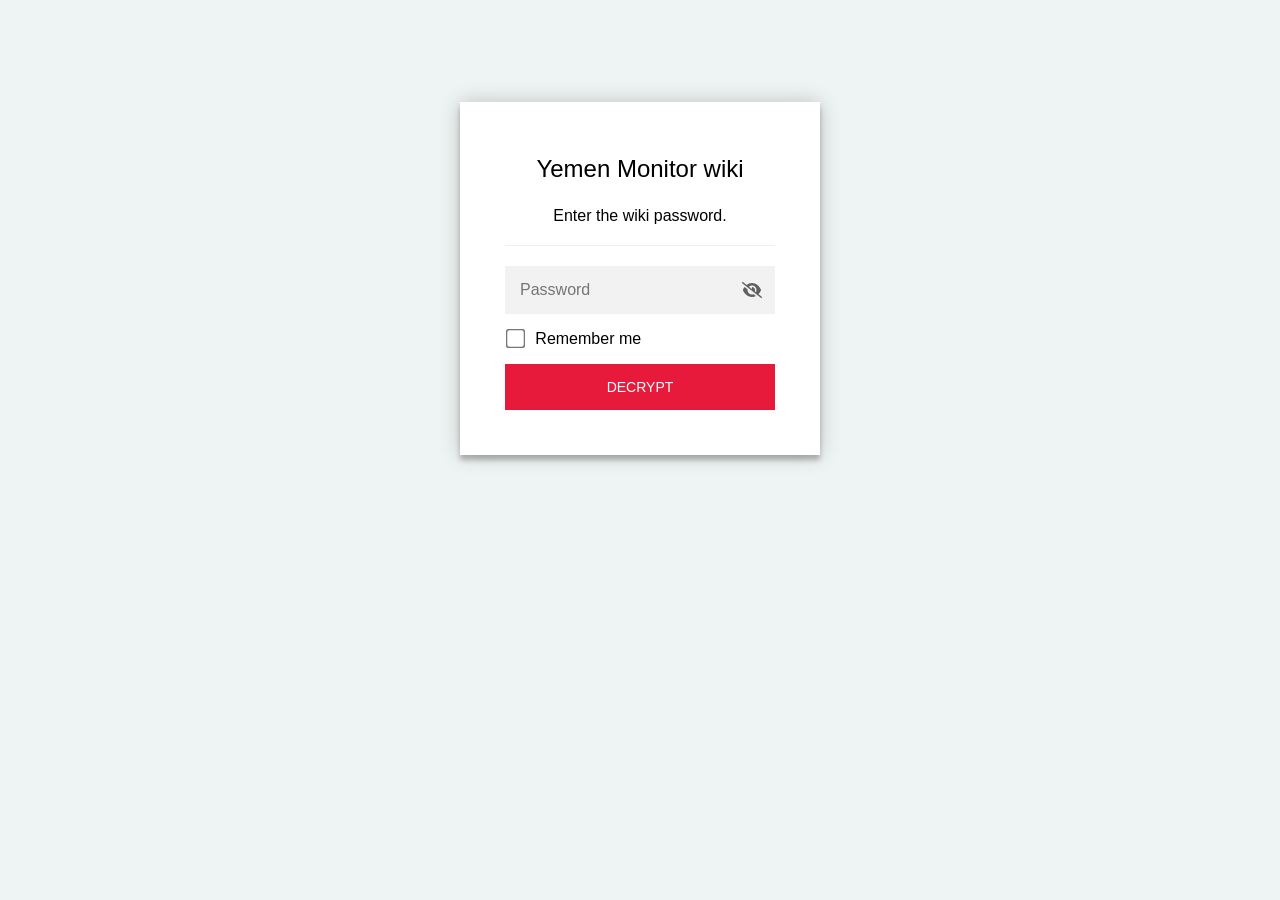
<file: 04_data-quality.html>
<!DOCTYPE html>
<html class="staticrypt-html">
    <head>
        <meta charset="utf-8" />
        <title>Yemen Monitor wiki</title>
        <meta name="viewport" content="width=device-width, initial-scale=1" />

        <!-- do not cache this page -->
        <meta http-equiv="cache-control" content="max-age=0" />
        <meta http-equiv="cache-control" content="no-cache" />
        <meta http-equiv="expires" content="0" />
        <meta http-equiv="expires" content="Tue, 01 Jan 1980 1:00:00 GMT" />
        <meta http-equiv="pragma" content="no-cache" />

        <style>
            .staticrypt-hr {
                margin-top: 20px;
                margin-bottom: 20px;
                border: 0;
                border-top: 1px solid #eee;
            }

            .staticrypt-page {
                width: 360px;
                padding: 8% 0 0;
                margin: auto;
                box-sizing: border-box;
            }

            .staticrypt-form {
                position: relative;
                z-index: 1;
                background: #ffffff;
                max-width: 360px;
                margin: 0 auto 100px;
                padding: 45px;
                text-align: center;
                box-shadow: 0 0 20px 0 rgba(0, 0, 0, 0.2), 0 5px 5px 0 rgba(0, 0, 0, 0.24);
            }

            .staticrypt-form input[type="password"],
            input[type="text"] {
                background: inherit;
                border: 0;
                box-sizing: border-box; /* This ensures padding is included in the total width */
                font-size: 14px;
                outline: 0;
                padding: 15px 30px 15px 15px; /* Adjust the padding to ensure there is space for the icon */
                width: 100%;
            }

            .staticrypt-password-container {
                position: relative;
                outline: 0;
                background: #f2f2f2;
                width: 100%;
                border: 0;
                margin: 0 0 15px;
                box-sizing: border-box;
            }

            .staticrypt-toggle-password-visibility {
                cursor: pointer;
                height: 20px;
                opacity: 60%;
                padding: 13px;
                position: absolute;
                right: 0;
                top: 50%;
                transform: translateY(-50%);
                width: 20px;
            }

            .staticrypt-form .staticrypt-decrypt-button {
                text-transform: uppercase;
                outline: 0;
                background: #E81A3B;
                width: 100%;
                border: 0;
                padding: 15px;
                color: #ffffff;
                font-size: 14px;
                cursor: pointer;
            }

            .staticrypt-form .staticrypt-decrypt-button:hover,
            .staticrypt-form .staticrypt-decrypt-button:active,
            .staticrypt-form .staticrypt-decrypt-button:focus {
                background: #E81A3B;
                filter: brightness(92%);
            }

            .staticrypt-html {
                height: 100%;
            }

            .staticrypt-body {
                height: 100%;
                margin: 0;
            }

            .staticrypt-content {
                height: 100%;
                margin-bottom: 1em;
                background: #EEF4F3;
                font-family: "Arial", sans-serif;
                -webkit-font-smoothing: antialiased;
                -moz-osx-font-smoothing: grayscale;
            }

            .staticrypt-instructions {
                margin-top: -1em;
                margin-bottom: 1em;
            }

            .staticrypt-title {
                font-size: 1.5em;
            }

            label.staticrypt-remember {
                display: flex;
                align-items: center;
                margin-bottom: 1em;
            }

            .staticrypt-remember input[type="checkbox"] {
                transform: scale(1.5);
                margin-right: 1em;
            }

            .hidden {
                display: none !important;
            }

            .staticrypt-spinner-container {
                height: 100%;
                display: flex;
                align-items: center;
                justify-content: center;
            }

            .staticrypt-spinner {
                display: inline-block;
                width: 2rem;
                height: 2rem;
                vertical-align: text-bottom;
                border: 0.25em solid gray;
                border-right-color: transparent;
                border-radius: 50%;
                -webkit-animation: spinner-border 0.75s linear infinite;
                animation: spinner-border 0.75s linear infinite;
                animation-duration: 0.75s;
                animation-timing-function: linear;
                animation-delay: 0s;
                animation-iteration-count: infinite;
                animation-direction: normal;
                animation-fill-mode: none;
                animation-play-state: running;
                animation-name: spinner-border;
            }

            @keyframes spinner-border {
                100% {
                    transform: rotate(360deg);
                }
            }

            @media screen and (-webkit-min-device-pixel-ratio: 0) {
                .staticrypt-form input[type="password"],
                input[type="text"] {
                    font-size: 16px;
                }
            }
        </style>
    </head>

    <body class="staticrypt-body">
        <div id="staticrypt_loading" class="staticrypt-spinner-container">
            <div class="staticrypt-spinner"></div>
        </div>

        <div id="staticrypt_content" class="staticrypt-content hidden">
            <div class="staticrypt-page">
                <div class="staticrypt-form">
                    <div class="staticrypt-instructions">
                        <p class="staticrypt-title">Yemen Monitor wiki</p>
                        <p>Enter the wiki password.</p>
                    </div>

                    <hr class="staticrypt-hr" />

                    <form id="staticrypt-form" action="#" method="post">
                        <div class="staticrypt-password-container">
                            <input
                                id="staticrypt-password"
                                type="password"
                                name="password"
                                placeholder="Password"
                                autofocus
                            />

                            <img
                                class="staticrypt-toggle-password-visibility"
                                alt="Show password"
                                title="Show password"
                                src="[data-uri]"
                            />
                        </div>

                        <label id="staticrypt-remember-label" class="staticrypt-remember hidden">
                            <input id="staticrypt-remember" type="checkbox" name="remember" />
                            Remember me
                        </label>

                        <input type="submit" class="staticrypt-decrypt-button" value="DECRYPT" />
                    </form>
                </div>
            </div>
        </div>

        <script>
            // these variables will be filled when generating the file - the template format is 'variable_name'
            const staticryptInitiator = ((function(){
  const exports = {};
  const cryptoEngine = ((function(){
  const exports = {};
  const { subtle } = crypto;

const IV_BITS = 16 * 8;
const HEX_BITS = 4;
const ENCRYPTION_ALGO = "AES-CBC";

/**
 * Translates between utf8 encoded hexadecimal strings
 * and Uint8Array bytes.
 */
const HexEncoder = {
    /**
     * hex string -> bytes
     * @param {string} hexString
     * @returns {Uint8Array}
     */
    parse: function (hexString) {
        if (hexString.length % 2 !== 0) throw "Invalid hexString";
        const arrayBuffer = new Uint8Array(hexString.length / 2);

        for (let i = 0; i < hexString.length; i += 2) {
            const byteValue = parseInt(hexString.substring(i, i + 2), 16);
            if (isNaN(byteValue)) {
                throw "Invalid hexString";
            }
            arrayBuffer[i / 2] = byteValue;
        }
        return arrayBuffer;
    },

    /**
     * bytes -> hex string
     * @param {Uint8Array} bytes
     * @returns {string}
     */
    stringify: function (bytes) {
        const hexBytes = [];

        for (let i = 0; i < bytes.length; ++i) {
            let byteString = bytes[i].toString(16);
            if (byteString.length < 2) {
                byteString = "0" + byteString;
            }
            hexBytes.push(byteString);
        }
        return hexBytes.join("");
    },
};

/**
 * Translates between utf8 strings and Uint8Array bytes.
 */
const UTF8Encoder = {
    parse: function (str) {
        return new TextEncoder().encode(str);
    },

    stringify: function (bytes) {
        return new TextDecoder().decode(bytes);
    },
};

/**
 * Salt and encrypt a msg with a password.
 */
async function encrypt(msg, hashedPassword) {
    // Must be 16 bytes, unpredictable, and preferably cryptographically random. However, it need not be secret.
    // https://developer.mozilla.org/en-US/docs/Web/API/SubtleCrypto/encrypt#parameters
    const iv = crypto.getRandomValues(new Uint8Array(IV_BITS / 8));

    const key = await subtle.importKey("raw", HexEncoder.parse(hashedPassword), ENCRYPTION_ALGO, false, ["encrypt"]);

    const encrypted = await subtle.encrypt(
        {
            name: ENCRYPTION_ALGO,
            iv: iv,
        },
        key,
        UTF8Encoder.parse(msg)
    );

    // iv will be 32 hex characters, we prepend it to the ciphertext for use in decryption
    return HexEncoder.stringify(iv) + HexEncoder.stringify(new Uint8Array(encrypted));
}
exports.encrypt = encrypt;

/**
 * Decrypt a salted msg using a password.
 *
 * @param {string} encryptedMsg
 * @param {string} hashedPassword
 * @returns {Promise<string>}
 */
async function decrypt(encryptedMsg, hashedPassword) {
    const ivLength = IV_BITS / HEX_BITS;
    const iv = HexEncoder.parse(encryptedMsg.substring(0, ivLength));
    const encrypted = encryptedMsg.substring(ivLength);

    const key = await subtle.importKey("raw", HexEncoder.parse(hashedPassword), ENCRYPTION_ALGO, false, ["decrypt"]);

    const outBuffer = await subtle.decrypt(
        {
            name: ENCRYPTION_ALGO,
            iv: iv,
        },
        key,
        HexEncoder.parse(encrypted)
    );

    return UTF8Encoder.stringify(new Uint8Array(outBuffer));
}
exports.decrypt = decrypt;

/**
 * Salt and hash the password so it can be stored in localStorage without opening a password reuse vulnerability.
 *
 * @param {string} password
 * @param {string} salt
 * @returns {Promise<string>}
 */
async function hashPassword(password, salt) {
    // we hash the password in multiple steps, each adding more iterations. This is because we used to allow less
    // iterations, so for backward compatibility reasons, we need to support going from that to more iterations.
    let hashedPassword = await hashLegacyRound(password, salt);

    hashedPassword = await hashSecondRound(hashedPassword, salt);

    return hashThirdRound(hashedPassword, salt);
}
exports.hashPassword = hashPassword;

/**
 * This hashes the password with 1k iterations. This is a low number, we need this function to support backwards
 * compatibility.
 *
 * @param {string} password
 * @param {string} salt
 * @returns {Promise<string>}
 */
function hashLegacyRound(password, salt) {
    return pbkdf2(password, salt, 1000, "SHA-1");
}
exports.hashLegacyRound = hashLegacyRound;

/**
 * Add a second round of iterations. This is because we used to use 1k, so for backwards compatibility with
 * remember-me/autodecrypt links, we need to support going from that to more iterations.
 *
 * @param hashedPassword
 * @param salt
 * @returns {Promise<string>}
 */
function hashSecondRound(hashedPassword, salt) {
    return pbkdf2(hashedPassword, salt, 14000, "SHA-256");
}
exports.hashSecondRound = hashSecondRound;

/**
 * Add a third round of iterations to bring total number to 600k. This is because we used to use 1k, then 15k, so for
 * backwards compatibility with remember-me/autodecrypt links, we need to support going from that to more iterations.
 *
 * @param hashedPassword
 * @param salt
 * @returns {Promise<string>}
 */
function hashThirdRound(hashedPassword, salt) {
    return pbkdf2(hashedPassword, salt, 585000, "SHA-256");
}
exports.hashThirdRound = hashThirdRound;

/**
 * Salt and hash the password so it can be stored in localStorage without opening a password reuse vulnerability.
 *
 * @param {string} password
 * @param {string} salt
 * @param {int} iterations
 * @param {string} hashAlgorithm
 * @returns {Promise<string>}
 */
async function pbkdf2(password, salt, iterations, hashAlgorithm) {
    const key = await subtle.importKey("raw", UTF8Encoder.parse(password), "PBKDF2", false, ["deriveBits"]);

    const keyBytes = await subtle.deriveBits(
        {
            name: "PBKDF2",
            hash: hashAlgorithm,
            iterations,
            salt: UTF8Encoder.parse(salt),
        },
        key,
        256
    );

    return HexEncoder.stringify(new Uint8Array(keyBytes));
}

function generateRandomSalt() {
    const bytes = crypto.getRandomValues(new Uint8Array(128 / 8));

    return HexEncoder.stringify(new Uint8Array(bytes));
}
exports.generateRandomSalt = generateRandomSalt;

async function signMessage(hashedPassword, message) {
    const key = await subtle.importKey(
        "raw",
        HexEncoder.parse(hashedPassword),
        {
            name: "HMAC",
            hash: "SHA-256",
        },
        false,
        ["sign"]
    );
    const signature = await subtle.sign("HMAC", key, UTF8Encoder.parse(message));

    return HexEncoder.stringify(new Uint8Array(signature));
}
exports.signMessage = signMessage;

function getRandomAlphanum() {
    const possibleCharacters = "abcdefghijklmnopqrstuvwxyzABCDEFGHIJKLMNOPQRSTUVWXYZ0123456789";

    let byteArray;
    let parsedInt;

    // Keep generating new random bytes until we get a value that falls
    // within a range that can be evenly divided by possibleCharacters.length
    do {
        byteArray = crypto.getRandomValues(new Uint8Array(1));
        // extract the lowest byte to get an int from 0 to 255 (probably unnecessary, since we're only generating 1 byte)
        parsedInt = byteArray[0] & 0xff;
    } while (parsedInt >= 256 - (256 % possibleCharacters.length));

    // Take the modulo of the parsed integer to get a random number between 0 and totalLength - 1
    const randomIndex = parsedInt % possibleCharacters.length;

    return possibleCharacters[randomIndex];
}

/**
 * Generate a random string of a given length.
 *
 * @param {int} length
 * @returns {string}
 */
function generateRandomString(length) {
    let randomString = "";

    for (let i = 0; i < length; i++) {
        randomString += getRandomAlphanum();
    }

    return randomString;
}
exports.generateRandomString = generateRandomString;

  return exports;
})());
const codec = ((function(){
  const exports = {};
  /**
 * Initialize the codec with the provided cryptoEngine - this return functions to encode and decode messages.
 *
 * @param cryptoEngine - the engine to use for encryption / decryption
 */
function init(cryptoEngine) {
    const exports = {};

    /**
     * Top-level function for encoding a message.
     * Includes password hashing, encryption, and signing.
     *
     * @param {string} msg
     * @param {string} password
     * @param {string} salt
     *
     * @returns {string} The encoded text
     */
    async function encode(msg, password, salt) {
        const hashedPassword = await cryptoEngine.hashPassword(password, salt);

        const encrypted = await cryptoEngine.encrypt(msg, hashedPassword);

        // we use the hashed password in the HMAC because this is effectively what will be used a password (so we can store
        // it in localStorage safely, we don't use the clear text password)
        const hmac = await cryptoEngine.signMessage(hashedPassword, encrypted);

        return hmac + encrypted;
    }
    exports.encode = encode;

    /**
     * Encode using a password that has already been hashed. This is useful to encode multiple messages in a row, that way
     * we don't need to hash the password multiple times.
     *
     * @param {string} msg
     * @param {string} hashedPassword
     *
     * @returns {string} The encoded text
     */
    async function encodeWithHashedPassword(msg, hashedPassword) {
        const encrypted = await cryptoEngine.encrypt(msg, hashedPassword);

        // we use the hashed password in the HMAC because this is effectively what will be used a password (so we can store
        // it in localStorage safely, we don't use the clear text password)
        const hmac = await cryptoEngine.signMessage(hashedPassword, encrypted);

        return hmac + encrypted;
    }
    exports.encodeWithHashedPassword = encodeWithHashedPassword;

    /**
     * Top-level function for decoding a message.
     * Includes signature check and decryption.
     *
     * @param {string} signedMsg
     * @param {string} hashedPassword
     * @param {string} salt
     * @param {int} backwardCompatibleAttempt
     * @param {string} originalPassword
     *
     * @returns {Object} {success: true, decoded: string} | {success: false, message: string}
     */
    async function decode(signedMsg, hashedPassword, salt, backwardCompatibleAttempt = 0, originalPassword = "") {
        const encryptedHMAC = signedMsg.substring(0, 64);
        const encryptedMsg = signedMsg.substring(64);
        const decryptedHMAC = await cryptoEngine.signMessage(hashedPassword, encryptedMsg);

        if (decryptedHMAC !== encryptedHMAC) {
            // we have been raising the number of iterations in the hashing algorithm multiple times, so to support the old
            // remember-me/autodecrypt links we need to try bringing the old hashes up to speed.
            originalPassword = originalPassword || hashedPassword;
            if (backwardCompatibleAttempt === 0) {
                const updatedHashedPassword = await cryptoEngine.hashThirdRound(originalPassword, salt);

                return decode(signedMsg, updatedHashedPassword, salt, backwardCompatibleAttempt + 1, originalPassword);
            }
            if (backwardCompatibleAttempt === 1) {
                let updatedHashedPassword = await cryptoEngine.hashSecondRound(originalPassword, salt);
                updatedHashedPassword = await cryptoEngine.hashThirdRound(updatedHashedPassword, salt);

                return decode(signedMsg, updatedHashedPassword, salt, backwardCompatibleAttempt + 1, originalPassword);
            }

            return { success: false, message: "Signature mismatch" };
        }

        return {
            success: true,
            decoded: await cryptoEngine.decrypt(encryptedMsg, hashedPassword),
        };
    }
    exports.decode = decode;

    return exports;
}
exports.init = init;

  return exports;
})());
const decode = codec.init(cryptoEngine).decode;

/**
 * Initialize the staticrypt module, that exposes functions callbable by the password_template.
 *
 * @param {{
 *  staticryptEncryptedMsgUniqueVariableName: string,
 *  isRememberEnabled: boolean,
 *  rememberDurationInDays: number,
 *  staticryptSaltUniqueVariableName: string,
 * }} staticryptConfig - object of data that is stored on the password_template at encryption time.
 *
 * @param {{
 *  rememberExpirationKey: string,
 *  rememberPassphraseKey: string,
 *  replaceHtmlCallback: function,
 *  clearLocalStorageCallback: function,
 * }} templateConfig - object of data that can be configured by a custom password_template.
 */
function init(staticryptConfig, templateConfig) {
    const exports = {};

    /**
     * Decrypt our encrypted page, replace the whole HTML.
     *
     * @param {string} hashedPassword
     * @returns {Promise<boolean>}
     */
    async function decryptAndReplaceHtml(hashedPassword) {
        const { staticryptEncryptedMsgUniqueVariableName, staticryptSaltUniqueVariableName } = staticryptConfig;
        const { replaceHtmlCallback } = templateConfig;

        const result = await decode(
            staticryptEncryptedMsgUniqueVariableName,
            hashedPassword,
            staticryptSaltUniqueVariableName
        );
        if (!result.success) {
            return false;
        }
        const plainHTML = result.decoded;

        // if the user configured a callback call it, otherwise just replace the whole HTML
        if (typeof replaceHtmlCallback === "function") {
            replaceHtmlCallback(plainHTML);
        } else {
            document.write(plainHTML);
            document.close();
        }

        return true;
    }

    /**
     * Attempt to decrypt the page and replace the whole HTML.
     *
     * @param {string} password
     * @param {boolean} isRememberChecked
     *
     * @returns {Promise<{isSuccessful: boolean, hashedPassword?: string}>} - we return an object, so that if we want to
     *   expose more information in the future we can do it without breaking the password_template
     */
    async function handleDecryptionOfPage(password, isRememberChecked) {
        const { staticryptSaltUniqueVariableName } = staticryptConfig;

        // decrypt and replace the whole page
        const hashedPassword = await cryptoEngine.hashPassword(password, staticryptSaltUniqueVariableName);
        return handleDecryptionOfPageFromHash(hashedPassword, isRememberChecked);
    }
    exports.handleDecryptionOfPage = handleDecryptionOfPage;

    async function handleDecryptionOfPageFromHash(hashedPassword, isRememberChecked) {
        const { isRememberEnabled, rememberDurationInDays } = staticryptConfig;
        const { rememberExpirationKey, rememberPassphraseKey } = templateConfig;

        const isDecryptionSuccessful = await decryptAndReplaceHtml(hashedPassword);

        if (!isDecryptionSuccessful) {
            return {
                isSuccessful: false,
                hashedPassword,
            };
        }

        // remember the hashedPassword and set its expiration if necessary
        if (isRememberEnabled && isRememberChecked) {
            window.localStorage.setItem(rememberPassphraseKey, hashedPassword);

            // set the expiration if the duration isn't 0 (meaning no expiration)
            if (rememberDurationInDays > 0) {
                window.localStorage.setItem(
                    rememberExpirationKey,
                    (new Date().getTime() + rememberDurationInDays * 24 * 60 * 60 * 1000).toString()
                );
            }
        }

        return {
            isSuccessful: true,
            hashedPassword,
        };
    }
    exports.handleDecryptionOfPageFromHash = handleDecryptionOfPageFromHash;

    /**
     * Clear localstorage from staticrypt related values
     */
    function clearLocalStorage() {
        const { clearLocalStorageCallback, rememberExpirationKey, rememberPassphraseKey } = templateConfig;

        if (typeof clearLocalStorageCallback === "function") {
            clearLocalStorageCallback();
        } else {
            localStorage.removeItem(rememberPassphraseKey);
            localStorage.removeItem(rememberExpirationKey);
        }
    }

    async function handleDecryptOnLoad() {
        let isSuccessful = await decryptOnLoadFromUrl();

        if (!isSuccessful) {
            isSuccessful = await decryptOnLoadFromRememberMe();
        }

        return { isSuccessful };
    }
    exports.handleDecryptOnLoad = handleDecryptOnLoad;

    /**
     * Clear storage if we are logging out
     *
     * @returns {boolean} - whether we logged out
     */
    function logoutIfNeeded() {
        const logoutKey = "staticrypt_logout";

        // handle logout through query param
        const queryParams = new URLSearchParams(window.location.search);
        if (queryParams.has(logoutKey)) {
            clearLocalStorage();
            return true;
        }

        // handle logout through URL fragment
        const hash = window.location.hash.substring(1);
        if (hash.includes(logoutKey)) {
            clearLocalStorage();
            return true;
        }

        return false;
    }

    /**
     * To be called on load: check if we want to try to decrypt and replace the HTML with the decrypted content, and
     * try to do it if needed.
     *
     * @returns {Promise<boolean>} true if we derypted and replaced the whole page, false otherwise
     */
    async function decryptOnLoadFromRememberMe() {
        const { rememberDurationInDays } = staticryptConfig;
        const { rememberExpirationKey, rememberPassphraseKey } = templateConfig;

        // if we are login out, terminate
        if (logoutIfNeeded()) {
            return false;
        }

        // if there is expiration configured, check if we're not beyond the expiration
        if (rememberDurationInDays && rememberDurationInDays > 0) {
            const expiration = localStorage.getItem(rememberExpirationKey),
                isExpired = expiration && new Date().getTime() > parseInt(expiration);

            if (isExpired) {
                clearLocalStorage();
                return false;
            }
        }

        const hashedPassword = localStorage.getItem(rememberPassphraseKey);

        if (hashedPassword) {
            // try to decrypt
            const isDecryptionSuccessful = await decryptAndReplaceHtml(hashedPassword);

            // if the decryption is unsuccessful the password might be wrong - silently clear the saved data and let
            // the user fill the password form again
            if (!isDecryptionSuccessful) {
                clearLocalStorage();
                return false;
            }

            return true;
        }

        return false;
    }

    async function decryptOnLoadFromUrl() {
        const passwordKey = "staticrypt_pwd";
        const rememberMeKey = "remember_me";

        // try to get the password from the query param (for backward compatibility - we now want to avoid this method,
        // since it sends the hashed password to the server which isn't needed)
        const queryParams = new URLSearchParams(window.location.search);
        const hashedPasswordQuery = queryParams.get(passwordKey);
        const rememberMeQuery = queryParams.get(rememberMeKey);

        const urlFragment = window.location.hash.substring(1);
        // get the password from the url fragment
        const hashedPasswordRegexMatch = urlFragment.match(new RegExp(passwordKey + "=([^&]*)"));
        const hashedPasswordFragment = hashedPasswordRegexMatch ? hashedPasswordRegexMatch[1] : null;
        const rememberMeFragment = urlFragment.includes(rememberMeKey);

        const hashedPassword = hashedPasswordFragment || hashedPasswordQuery;
        const rememberMe = rememberMeFragment || rememberMeQuery;

        if (hashedPassword) {
            return handleDecryptionOfPageFromHash(hashedPassword, rememberMe);
        }

        return false;
    }

    return exports;
}
exports.init = init;

  return exports;
})());
            const templateError = "Bad password!",
                templateToggleAltShow = "Show password",
                templateToggleAltHide = "Hide password",
                isRememberEnabled = true,
                staticryptConfig = {"staticryptEncryptedMsgUniqueVariableName":"[base64]","isRememberEnabled":true,"rememberDurationInDays":30,"staticryptSaltUniqueVariableName":"61256ea041653c79c9cd06f74f5dc375"};

            // you can edit these values to customize some of the behavior of StatiCrypt
            const templateConfig = {
                rememberExpirationKey: "staticrypt_expiration",
                rememberPassphraseKey: "staticrypt_passphrase",
                replaceHtmlCallback: null,
                clearLocalStorageCallback: null,
            };

            // init the staticrypt engine
            const staticrypt = staticryptInitiator.init(staticryptConfig, templateConfig);

            // try to automatically decrypt on load if there is a saved password
            window.onload = async function () {
                const { isSuccessful } = await staticrypt.handleDecryptOnLoad();

                // if we didn't decrypt anything on load, show the password prompt. Otherwise the content has already been
                // replaced, no need to do anything
                if (!isSuccessful) {
                    // hide loading screen
                    document.getElementById("staticrypt_loading").classList.add("hidden");
                    document.getElementById("staticrypt_content").classList.remove("hidden");
                    document.getElementById("staticrypt-password").focus();

                    // show the remember me checkbox
                    if (isRememberEnabled) {
                        document.getElementById("staticrypt-remember-label").classList.remove("hidden");
                    }
                }
            };

            // toggle password visibility
            const toggleIcon = document.querySelector(".staticrypt-toggle-password-visibility");
            // these two icons are coming from FontAwesome
            const imgSrcEyeClosed =
                "[data-uri]";
            const imgSrcEyeOpened =
                "[data-uri]";
            toggleIcon.addEventListener("click", function () {
                const passwordInput = document.getElementById("staticrypt-password");
                if (passwordInput.type === "password") {
                    passwordInput.type = "text";
                    toggleIcon.src = imgSrcEyeOpened;
                    toggleIcon.alt = templateToggleAltHide;
                    toggleIcon.title = templateToggleAltHide;
                } else {
                    passwordInput.type = "password";
                    toggleIcon.src = imgSrcEyeClosed;
                    toggleIcon.alt = templateToggleAltShow;
                    toggleIcon.title = templateToggleAltShow;
                }
            });

            // handle password form submission
            document.getElementById("staticrypt-form").addEventListener("submit", async function (e) {
                e.preventDefault();

                const password = document.getElementById("staticrypt-password").value,
                    isRememberChecked = document.getElementById("staticrypt-remember").checked;

                const { isSuccessful } = await staticrypt.handleDecryptionOfPage(password, isRememberChecked);

                if (!isSuccessful) {
                    alert(templateError);
                }
            });
        </script>
    </body>
</html>
</file>
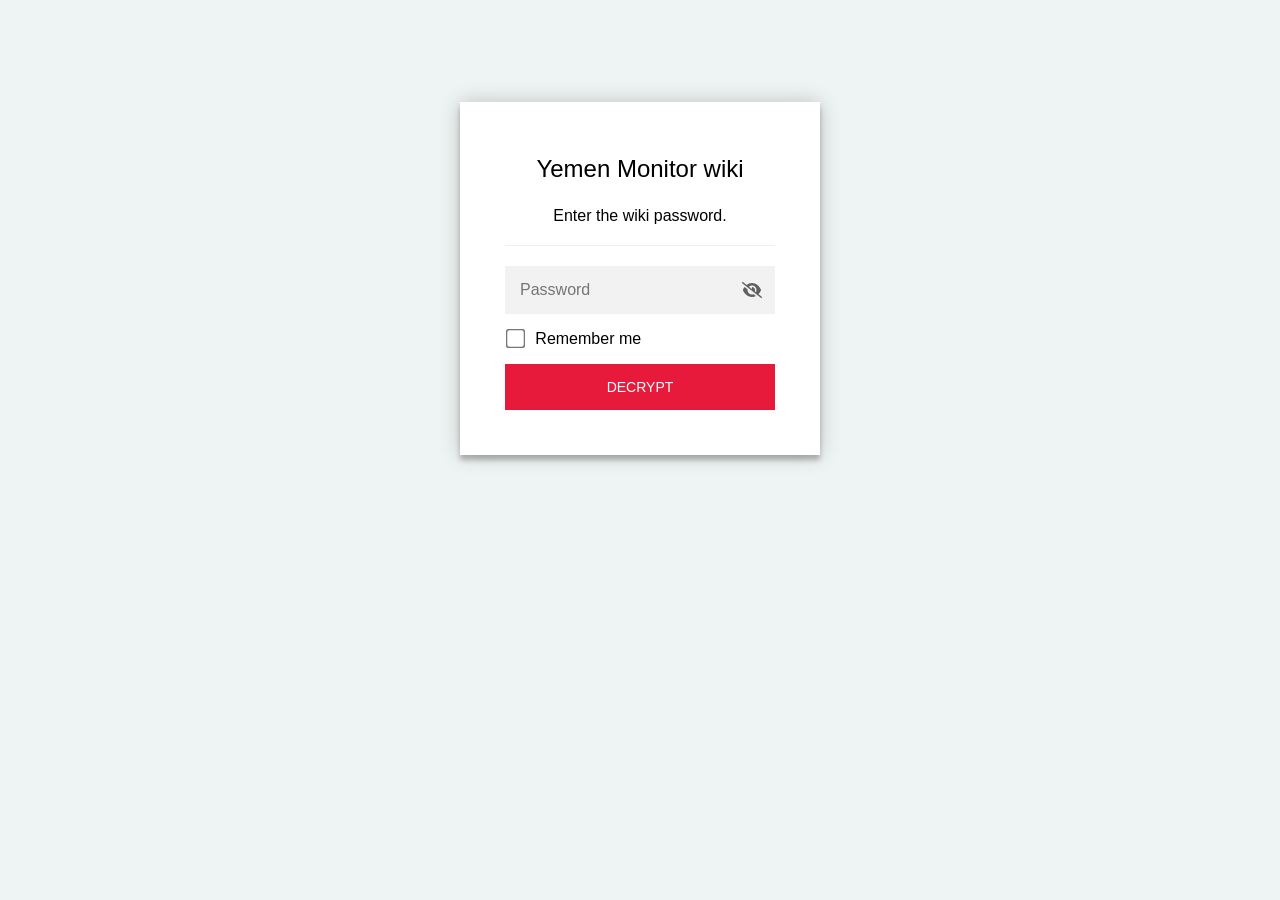
<file: 05_deviations-and-physical-verification.html>
<!DOCTYPE html>
<html class="staticrypt-html">
    <head>
        <meta charset="utf-8" />
        <title>Yemen Monitor wiki</title>
        <meta name="viewport" content="width=device-width, initial-scale=1" />

        <!-- do not cache this page -->
        <meta http-equiv="cache-control" content="max-age=0" />
        <meta http-equiv="cache-control" content="no-cache" />
        <meta http-equiv="expires" content="0" />
        <meta http-equiv="expires" content="Tue, 01 Jan 1980 1:00:00 GMT" />
        <meta http-equiv="pragma" content="no-cache" />

        <style>
            .staticrypt-hr {
                margin-top: 20px;
                margin-bottom: 20px;
                border: 0;
                border-top: 1px solid #eee;
            }

            .staticrypt-page {
                width: 360px;
                padding: 8% 0 0;
                margin: auto;
                box-sizing: border-box;
            }

            .staticrypt-form {
                position: relative;
                z-index: 1;
                background: #ffffff;
                max-width: 360px;
                margin: 0 auto 100px;
                padding: 45px;
                text-align: center;
                box-shadow: 0 0 20px 0 rgba(0, 0, 0, 0.2), 0 5px 5px 0 rgba(0, 0, 0, 0.24);
            }

            .staticrypt-form input[type="password"],
            input[type="text"] {
                background: inherit;
                border: 0;
                box-sizing: border-box; /* This ensures padding is included in the total width */
                font-size: 14px;
                outline: 0;
                padding: 15px 30px 15px 15px; /* Adjust the padding to ensure there is space for the icon */
                width: 100%;
            }

            .staticrypt-password-container {
                position: relative;
                outline: 0;
                background: #f2f2f2;
                width: 100%;
                border: 0;
                margin: 0 0 15px;
                box-sizing: border-box;
            }

            .staticrypt-toggle-password-visibility {
                cursor: pointer;
                height: 20px;
                opacity: 60%;
                padding: 13px;
                position: absolute;
                right: 0;
                top: 50%;
                transform: translateY(-50%);
                width: 20px;
            }

            .staticrypt-form .staticrypt-decrypt-button {
                text-transform: uppercase;
                outline: 0;
                background: #E81A3B;
                width: 100%;
                border: 0;
                padding: 15px;
                color: #ffffff;
                font-size: 14px;
                cursor: pointer;
            }

            .staticrypt-form .staticrypt-decrypt-button:hover,
            .staticrypt-form .staticrypt-decrypt-button:active,
            .staticrypt-form .staticrypt-decrypt-button:focus {
                background: #E81A3B;
                filter: brightness(92%);
            }

            .staticrypt-html {
                height: 100%;
            }

            .staticrypt-body {
                height: 100%;
                margin: 0;
            }

            .staticrypt-content {
                height: 100%;
                margin-bottom: 1em;
                background: #EEF4F3;
                font-family: "Arial", sans-serif;
                -webkit-font-smoothing: antialiased;
                -moz-osx-font-smoothing: grayscale;
            }

            .staticrypt-instructions {
                margin-top: -1em;
                margin-bottom: 1em;
            }

            .staticrypt-title {
                font-size: 1.5em;
            }

            label.staticrypt-remember {
                display: flex;
                align-items: center;
                margin-bottom: 1em;
            }

            .staticrypt-remember input[type="checkbox"] {
                transform: scale(1.5);
                margin-right: 1em;
            }

            .hidden {
                display: none !important;
            }

            .staticrypt-spinner-container {
                height: 100%;
                display: flex;
                align-items: center;
                justify-content: center;
            }

            .staticrypt-spinner {
                display: inline-block;
                width: 2rem;
                height: 2rem;
                vertical-align: text-bottom;
                border: 0.25em solid gray;
                border-right-color: transparent;
                border-radius: 50%;
                -webkit-animation: spinner-border 0.75s linear infinite;
                animation: spinner-border 0.75s linear infinite;
                animation-duration: 0.75s;
                animation-timing-function: linear;
                animation-delay: 0s;
                animation-iteration-count: infinite;
                animation-direction: normal;
                animation-fill-mode: none;
                animation-play-state: running;
                animation-name: spinner-border;
            }

            @keyframes spinner-border {
                100% {
                    transform: rotate(360deg);
                }
            }

            @media screen and (-webkit-min-device-pixel-ratio: 0) {
                .staticrypt-form input[type="password"],
                input[type="text"] {
                    font-size: 16px;
                }
            }
        </style>
    </head>

    <body class="staticrypt-body">
        <div id="staticrypt_loading" class="staticrypt-spinner-container">
            <div class="staticrypt-spinner"></div>
        </div>

        <div id="staticrypt_content" class="staticrypt-content hidden">
            <div class="staticrypt-page">
                <div class="staticrypt-form">
                    <div class="staticrypt-instructions">
                        <p class="staticrypt-title">Yemen Monitor wiki</p>
                        <p>Enter the wiki password.</p>
                    </div>

                    <hr class="staticrypt-hr" />

                    <form id="staticrypt-form" action="#" method="post">
                        <div class="staticrypt-password-container">
                            <input
                                id="staticrypt-password"
                                type="password"
                                name="password"
                                placeholder="Password"
                                autofocus
                            />

                            <img
                                class="staticrypt-toggle-password-visibility"
                                alt="Show password"
                                title="Show password"
                                src="[data-uri]"
                            />
                        </div>

                        <label id="staticrypt-remember-label" class="staticrypt-remember hidden">
                            <input id="staticrypt-remember" type="checkbox" name="remember" />
                            Remember me
                        </label>

                        <input type="submit" class="staticrypt-decrypt-button" value="DECRYPT" />
                    </form>
                </div>
            </div>
        </div>

        <script>
            // these variables will be filled when generating the file - the template format is 'variable_name'
            const staticryptInitiator = ((function(){
  const exports = {};
  const cryptoEngine = ((function(){
  const exports = {};
  const { subtle } = crypto;

const IV_BITS = 16 * 8;
const HEX_BITS = 4;
const ENCRYPTION_ALGO = "AES-CBC";

/**
 * Translates between utf8 encoded hexadecimal strings
 * and Uint8Array bytes.
 */
const HexEncoder = {
    /**
     * hex string -> bytes
     * @param {string} hexString
     * @returns {Uint8Array}
     */
    parse: function (hexString) {
        if (hexString.length % 2 !== 0) throw "Invalid hexString";
        const arrayBuffer = new Uint8Array(hexString.length / 2);

        for (let i = 0; i < hexString.length; i += 2) {
            const byteValue = parseInt(hexString.substring(i, i + 2), 16);
            if (isNaN(byteValue)) {
                throw "Invalid hexString";
            }
            arrayBuffer[i / 2] = byteValue;
        }
        return arrayBuffer;
    },

    /**
     * bytes -> hex string
     * @param {Uint8Array} bytes
     * @returns {string}
     */
    stringify: function (bytes) {
        const hexBytes = [];

        for (let i = 0; i < bytes.length; ++i) {
            let byteString = bytes[i].toString(16);
            if (byteString.length < 2) {
                byteString = "0" + byteString;
            }
            hexBytes.push(byteString);
        }
        return hexBytes.join("");
    },
};

/**
 * Translates between utf8 strings and Uint8Array bytes.
 */
const UTF8Encoder = {
    parse: function (str) {
        return new TextEncoder().encode(str);
    },

    stringify: function (bytes) {
        return new TextDecoder().decode(bytes);
    },
};

/**
 * Salt and encrypt a msg with a password.
 */
async function encrypt(msg, hashedPassword) {
    // Must be 16 bytes, unpredictable, and preferably cryptographically random. However, it need not be secret.
    // https://developer.mozilla.org/en-US/docs/Web/API/SubtleCrypto/encrypt#parameters
    const iv = crypto.getRandomValues(new Uint8Array(IV_BITS / 8));

    const key = await subtle.importKey("raw", HexEncoder.parse(hashedPassword), ENCRYPTION_ALGO, false, ["encrypt"]);

    const encrypted = await subtle.encrypt(
        {
            name: ENCRYPTION_ALGO,
            iv: iv,
        },
        key,
        UTF8Encoder.parse(msg)
    );

    // iv will be 32 hex characters, we prepend it to the ciphertext for use in decryption
    return HexEncoder.stringify(iv) + HexEncoder.stringify(new Uint8Array(encrypted));
}
exports.encrypt = encrypt;

/**
 * Decrypt a salted msg using a password.
 *
 * @param {string} encryptedMsg
 * @param {string} hashedPassword
 * @returns {Promise<string>}
 */
async function decrypt(encryptedMsg, hashedPassword) {
    const ivLength = IV_BITS / HEX_BITS;
    const iv = HexEncoder.parse(encryptedMsg.substring(0, ivLength));
    const encrypted = encryptedMsg.substring(ivLength);

    const key = await subtle.importKey("raw", HexEncoder.parse(hashedPassword), ENCRYPTION_ALGO, false, ["decrypt"]);

    const outBuffer = await subtle.decrypt(
        {
            name: ENCRYPTION_ALGO,
            iv: iv,
        },
        key,
        HexEncoder.parse(encrypted)
    );

    return UTF8Encoder.stringify(new Uint8Array(outBuffer));
}
exports.decrypt = decrypt;

/**
 * Salt and hash the password so it can be stored in localStorage without opening a password reuse vulnerability.
 *
 * @param {string} password
 * @param {string} salt
 * @returns {Promise<string>}
 */
async function hashPassword(password, salt) {
    // we hash the password in multiple steps, each adding more iterations. This is because we used to allow less
    // iterations, so for backward compatibility reasons, we need to support going from that to more iterations.
    let hashedPassword = await hashLegacyRound(password, salt);

    hashedPassword = await hashSecondRound(hashedPassword, salt);

    return hashThirdRound(hashedPassword, salt);
}
exports.hashPassword = hashPassword;

/**
 * This hashes the password with 1k iterations. This is a low number, we need this function to support backwards
 * compatibility.
 *
 * @param {string} password
 * @param {string} salt
 * @returns {Promise<string>}
 */
function hashLegacyRound(password, salt) {
    return pbkdf2(password, salt, 1000, "SHA-1");
}
exports.hashLegacyRound = hashLegacyRound;

/**
 * Add a second round of iterations. This is because we used to use 1k, so for backwards compatibility with
 * remember-me/autodecrypt links, we need to support going from that to more iterations.
 *
 * @param hashedPassword
 * @param salt
 * @returns {Promise<string>}
 */
function hashSecondRound(hashedPassword, salt) {
    return pbkdf2(hashedPassword, salt, 14000, "SHA-256");
}
exports.hashSecondRound = hashSecondRound;

/**
 * Add a third round of iterations to bring total number to 600k. This is because we used to use 1k, then 15k, so for
 * backwards compatibility with remember-me/autodecrypt links, we need to support going from that to more iterations.
 *
 * @param hashedPassword
 * @param salt
 * @returns {Promise<string>}
 */
function hashThirdRound(hashedPassword, salt) {
    return pbkdf2(hashedPassword, salt, 585000, "SHA-256");
}
exports.hashThirdRound = hashThirdRound;

/**
 * Salt and hash the password so it can be stored in localStorage without opening a password reuse vulnerability.
 *
 * @param {string} password
 * @param {string} salt
 * @param {int} iterations
 * @param {string} hashAlgorithm
 * @returns {Promise<string>}
 */
async function pbkdf2(password, salt, iterations, hashAlgorithm) {
    const key = await subtle.importKey("raw", UTF8Encoder.parse(password), "PBKDF2", false, ["deriveBits"]);

    const keyBytes = await subtle.deriveBits(
        {
            name: "PBKDF2",
            hash: hashAlgorithm,
            iterations,
            salt: UTF8Encoder.parse(salt),
        },
        key,
        256
    );

    return HexEncoder.stringify(new Uint8Array(keyBytes));
}

function generateRandomSalt() {
    const bytes = crypto.getRandomValues(new Uint8Array(128 / 8));

    return HexEncoder.stringify(new Uint8Array(bytes));
}
exports.generateRandomSalt = generateRandomSalt;

async function signMessage(hashedPassword, message) {
    const key = await subtle.importKey(
        "raw",
        HexEncoder.parse(hashedPassword),
        {
            name: "HMAC",
            hash: "SHA-256",
        },
        false,
        ["sign"]
    );
    const signature = await subtle.sign("HMAC", key, UTF8Encoder.parse(message));

    return HexEncoder.stringify(new Uint8Array(signature));
}
exports.signMessage = signMessage;

function getRandomAlphanum() {
    const possibleCharacters = "abcdefghijklmnopqrstuvwxyzABCDEFGHIJKLMNOPQRSTUVWXYZ0123456789";

    let byteArray;
    let parsedInt;

    // Keep generating new random bytes until we get a value that falls
    // within a range that can be evenly divided by possibleCharacters.length
    do {
        byteArray = crypto.getRandomValues(new Uint8Array(1));
        // extract the lowest byte to get an int from 0 to 255 (probably unnecessary, since we're only generating 1 byte)
        parsedInt = byteArray[0] & 0xff;
    } while (parsedInt >= 256 - (256 % possibleCharacters.length));

    // Take the modulo of the parsed integer to get a random number between 0 and totalLength - 1
    const randomIndex = parsedInt % possibleCharacters.length;

    return possibleCharacters[randomIndex];
}

/**
 * Generate a random string of a given length.
 *
 * @param {int} length
 * @returns {string}
 */
function generateRandomString(length) {
    let randomString = "";

    for (let i = 0; i < length; i++) {
        randomString += getRandomAlphanum();
    }

    return randomString;
}
exports.generateRandomString = generateRandomString;

  return exports;
})());
const codec = ((function(){
  const exports = {};
  /**
 * Initialize the codec with the provided cryptoEngine - this return functions to encode and decode messages.
 *
 * @param cryptoEngine - the engine to use for encryption / decryption
 */
function init(cryptoEngine) {
    const exports = {};

    /**
     * Top-level function for encoding a message.
     * Includes password hashing, encryption, and signing.
     *
     * @param {string} msg
     * @param {string} password
     * @param {string} salt
     *
     * @returns {string} The encoded text
     */
    async function encode(msg, password, salt) {
        const hashedPassword = await cryptoEngine.hashPassword(password, salt);

        const encrypted = await cryptoEngine.encrypt(msg, hashedPassword);

        // we use the hashed password in the HMAC because this is effectively what will be used a password (so we can store
        // it in localStorage safely, we don't use the clear text password)
        const hmac = await cryptoEngine.signMessage(hashedPassword, encrypted);

        return hmac + encrypted;
    }
    exports.encode = encode;

    /**
     * Encode using a password that has already been hashed. This is useful to encode multiple messages in a row, that way
     * we don't need to hash the password multiple times.
     *
     * @param {string} msg
     * @param {string} hashedPassword
     *
     * @returns {string} The encoded text
     */
    async function encodeWithHashedPassword(msg, hashedPassword) {
        const encrypted = await cryptoEngine.encrypt(msg, hashedPassword);

        // we use the hashed password in the HMAC because this is effectively what will be used a password (so we can store
        // it in localStorage safely, we don't use the clear text password)
        const hmac = await cryptoEngine.signMessage(hashedPassword, encrypted);

        return hmac + encrypted;
    }
    exports.encodeWithHashedPassword = encodeWithHashedPassword;

    /**
     * Top-level function for decoding a message.
     * Includes signature check and decryption.
     *
     * @param {string} signedMsg
     * @param {string} hashedPassword
     * @param {string} salt
     * @param {int} backwardCompatibleAttempt
     * @param {string} originalPassword
     *
     * @returns {Object} {success: true, decoded: string} | {success: false, message: string}
     */
    async function decode(signedMsg, hashedPassword, salt, backwardCompatibleAttempt = 0, originalPassword = "") {
        const encryptedHMAC = signedMsg.substring(0, 64);
        const encryptedMsg = signedMsg.substring(64);
        const decryptedHMAC = await cryptoEngine.signMessage(hashedPassword, encryptedMsg);

        if (decryptedHMAC !== encryptedHMAC) {
            // we have been raising the number of iterations in the hashing algorithm multiple times, so to support the old
            // remember-me/autodecrypt links we need to try bringing the old hashes up to speed.
            originalPassword = originalPassword || hashedPassword;
            if (backwardCompatibleAttempt === 0) {
                const updatedHashedPassword = await cryptoEngine.hashThirdRound(originalPassword, salt);

                return decode(signedMsg, updatedHashedPassword, salt, backwardCompatibleAttempt + 1, originalPassword);
            }
            if (backwardCompatibleAttempt === 1) {
                let updatedHashedPassword = await cryptoEngine.hashSecondRound(originalPassword, salt);
                updatedHashedPassword = await cryptoEngine.hashThirdRound(updatedHashedPassword, salt);

                return decode(signedMsg, updatedHashedPassword, salt, backwardCompatibleAttempt + 1, originalPassword);
            }

            return { success: false, message: "Signature mismatch" };
        }

        return {
            success: true,
            decoded: await cryptoEngine.decrypt(encryptedMsg, hashedPassword),
        };
    }
    exports.decode = decode;

    return exports;
}
exports.init = init;

  return exports;
})());
const decode = codec.init(cryptoEngine).decode;

/**
 * Initialize the staticrypt module, that exposes functions callbable by the password_template.
 *
 * @param {{
 *  staticryptEncryptedMsgUniqueVariableName: string,
 *  isRememberEnabled: boolean,
 *  rememberDurationInDays: number,
 *  staticryptSaltUniqueVariableName: string,
 * }} staticryptConfig - object of data that is stored on the password_template at encryption time.
 *
 * @param {{
 *  rememberExpirationKey: string,
 *  rememberPassphraseKey: string,
 *  replaceHtmlCallback: function,
 *  clearLocalStorageCallback: function,
 * }} templateConfig - object of data that can be configured by a custom password_template.
 */
function init(staticryptConfig, templateConfig) {
    const exports = {};

    /**
     * Decrypt our encrypted page, replace the whole HTML.
     *
     * @param {string} hashedPassword
     * @returns {Promise<boolean>}
     */
    async function decryptAndReplaceHtml(hashedPassword) {
        const { staticryptEncryptedMsgUniqueVariableName, staticryptSaltUniqueVariableName } = staticryptConfig;
        const { replaceHtmlCallback } = templateConfig;

        const result = await decode(
            staticryptEncryptedMsgUniqueVariableName,
            hashedPassword,
            staticryptSaltUniqueVariableName
        );
        if (!result.success) {
            return false;
        }
        const plainHTML = result.decoded;

        // if the user configured a callback call it, otherwise just replace the whole HTML
        if (typeof replaceHtmlCallback === "function") {
            replaceHtmlCallback(plainHTML);
        } else {
            document.write(plainHTML);
            document.close();
        }

        return true;
    }

    /**
     * Attempt to decrypt the page and replace the whole HTML.
     *
     * @param {string} password
     * @param {boolean} isRememberChecked
     *
     * @returns {Promise<{isSuccessful: boolean, hashedPassword?: string}>} - we return an object, so that if we want to
     *   expose more information in the future we can do it without breaking the password_template
     */
    async function handleDecryptionOfPage(password, isRememberChecked) {
        const { staticryptSaltUniqueVariableName } = staticryptConfig;

        // decrypt and replace the whole page
        const hashedPassword = await cryptoEngine.hashPassword(password, staticryptSaltUniqueVariableName);
        return handleDecryptionOfPageFromHash(hashedPassword, isRememberChecked);
    }
    exports.handleDecryptionOfPage = handleDecryptionOfPage;

    async function handleDecryptionOfPageFromHash(hashedPassword, isRememberChecked) {
        const { isRememberEnabled, rememberDurationInDays } = staticryptConfig;
        const { rememberExpirationKey, rememberPassphraseKey } = templateConfig;

        const isDecryptionSuccessful = await decryptAndReplaceHtml(hashedPassword);

        if (!isDecryptionSuccessful) {
            return {
                isSuccessful: false,
                hashedPassword,
            };
        }

        // remember the hashedPassword and set its expiration if necessary
        if (isRememberEnabled && isRememberChecked) {
            window.localStorage.setItem(rememberPassphraseKey, hashedPassword);

            // set the expiration if the duration isn't 0 (meaning no expiration)
            if (rememberDurationInDays > 0) {
                window.localStorage.setItem(
                    rememberExpirationKey,
                    (new Date().getTime() + rememberDurationInDays * 24 * 60 * 60 * 1000).toString()
                );
            }
        }

        return {
            isSuccessful: true,
            hashedPassword,
        };
    }
    exports.handleDecryptionOfPageFromHash = handleDecryptionOfPageFromHash;

    /**
     * Clear localstorage from staticrypt related values
     */
    function clearLocalStorage() {
        const { clearLocalStorageCallback, rememberExpirationKey, rememberPassphraseKey } = templateConfig;

        if (typeof clearLocalStorageCallback === "function") {
            clearLocalStorageCallback();
        } else {
            localStorage.removeItem(rememberPassphraseKey);
            localStorage.removeItem(rememberExpirationKey);
        }
    }

    async function handleDecryptOnLoad() {
        let isSuccessful = await decryptOnLoadFromUrl();

        if (!isSuccessful) {
            isSuccessful = await decryptOnLoadFromRememberMe();
        }

        return { isSuccessful };
    }
    exports.handleDecryptOnLoad = handleDecryptOnLoad;

    /**
     * Clear storage if we are logging out
     *
     * @returns {boolean} - whether we logged out
     */
    function logoutIfNeeded() {
        const logoutKey = "staticrypt_logout";

        // handle logout through query param
        const queryParams = new URLSearchParams(window.location.search);
        if (queryParams.has(logoutKey)) {
            clearLocalStorage();
            return true;
        }

        // handle logout through URL fragment
        const hash = window.location.hash.substring(1);
        if (hash.includes(logoutKey)) {
            clearLocalStorage();
            return true;
        }

        return false;
    }

    /**
     * To be called on load: check if we want to try to decrypt and replace the HTML with the decrypted content, and
     * try to do it if needed.
     *
     * @returns {Promise<boolean>} true if we derypted and replaced the whole page, false otherwise
     */
    async function decryptOnLoadFromRememberMe() {
        const { rememberDurationInDays } = staticryptConfig;
        const { rememberExpirationKey, rememberPassphraseKey } = templateConfig;

        // if we are login out, terminate
        if (logoutIfNeeded()) {
            return false;
        }

        // if there is expiration configured, check if we're not beyond the expiration
        if (rememberDurationInDays && rememberDurationInDays > 0) {
            const expiration = localStorage.getItem(rememberExpirationKey),
                isExpired = expiration && new Date().getTime() > parseInt(expiration);

            if (isExpired) {
                clearLocalStorage();
                return false;
            }
        }

        const hashedPassword = localStorage.getItem(rememberPassphraseKey);

        if (hashedPassword) {
            // try to decrypt
            const isDecryptionSuccessful = await decryptAndReplaceHtml(hashedPassword);

            // if the decryption is unsuccessful the password might be wrong - silently clear the saved data and let
            // the user fill the password form again
            if (!isDecryptionSuccessful) {
                clearLocalStorage();
                return false;
            }

            return true;
        }

        return false;
    }

    async function decryptOnLoadFromUrl() {
        const passwordKey = "staticrypt_pwd";
        const rememberMeKey = "remember_me";

        // try to get the password from the query param (for backward compatibility - we now want to avoid this method,
        // since it sends the hashed password to the server which isn't needed)
        const queryParams = new URLSearchParams(window.location.search);
        const hashedPasswordQuery = queryParams.get(passwordKey);
        const rememberMeQuery = queryParams.get(rememberMeKey);

        const urlFragment = window.location.hash.substring(1);
        // get the password from the url fragment
        const hashedPasswordRegexMatch = urlFragment.match(new RegExp(passwordKey + "=([^&]*)"));
        const hashedPasswordFragment = hashedPasswordRegexMatch ? hashedPasswordRegexMatch[1] : null;
        const rememberMeFragment = urlFragment.includes(rememberMeKey);

        const hashedPassword = hashedPasswordFragment || hashedPasswordQuery;
        const rememberMe = rememberMeFragment || rememberMeQuery;

        if (hashedPassword) {
            return handleDecryptionOfPageFromHash(hashedPassword, rememberMe);
        }

        return false;
    }

    return exports;
}
exports.init = init;

  return exports;
})());
            const templateError = "Bad password!",
                templateToggleAltShow = "Show password",
                templateToggleAltHide = "Hide password",
                isRememberEnabled = true,
                staticryptConfig = {"staticryptEncryptedMsgUniqueVariableName":"[base64]","isRememberEnabled":true,"rememberDurationInDays":30,"staticryptSaltUniqueVariableName":"61256ea041653c79c9cd06f74f5dc375"};

            // you can edit these values to customize some of the behavior of StatiCrypt
            const templateConfig = {
                rememberExpirationKey: "staticrypt_expiration",
                rememberPassphraseKey: "staticrypt_passphrase",
                replaceHtmlCallback: null,
                clearLocalStorageCallback: null,
            };

            // init the staticrypt engine
            const staticrypt = staticryptInitiator.init(staticryptConfig, templateConfig);

            // try to automatically decrypt on load if there is a saved password
            window.onload = async function () {
                const { isSuccessful } = await staticrypt.handleDecryptOnLoad();

                // if we didn't decrypt anything on load, show the password prompt. Otherwise the content has already been
                // replaced, no need to do anything
                if (!isSuccessful) {
                    // hide loading screen
                    document.getElementById("staticrypt_loading").classList.add("hidden");
                    document.getElementById("staticrypt_content").classList.remove("hidden");
                    document.getElementById("staticrypt-password").focus();

                    // show the remember me checkbox
                    if (isRememberEnabled) {
                        document.getElementById("staticrypt-remember-label").classList.remove("hidden");
                    }
                }
            };

            // toggle password visibility
            const toggleIcon = document.querySelector(".staticrypt-toggle-password-visibility");
            // these two icons are coming from FontAwesome
            const imgSrcEyeClosed =
                "[data-uri]";
            const imgSrcEyeOpened =
                "[data-uri]";
            toggleIcon.addEventListener("click", function () {
                const passwordInput = document.getElementById("staticrypt-password");
                if (passwordInput.type === "password") {
                    passwordInput.type = "text";
                    toggleIcon.src = imgSrcEyeOpened;
                    toggleIcon.alt = templateToggleAltHide;
                    toggleIcon.title = templateToggleAltHide;
                } else {
                    passwordInput.type = "password";
                    toggleIcon.src = imgSrcEyeClosed;
                    toggleIcon.alt = templateToggleAltShow;
                    toggleIcon.title = templateToggleAltShow;
                }
            });

            // handle password form submission
            document.getElementById("staticrypt-form").addEventListener("submit", async function (e) {
                e.preventDefault();

                const password = document.getElementById("staticrypt-password").value,
                    isRememberChecked = document.getElementById("staticrypt-remember").checked;

                const { isSuccessful } = await staticrypt.handleDecryptionOfPage(password, isRememberChecked);

                if (!isSuccessful) {
                    alert(templateError);
                }
            });
        </script>
    </body>
</html>
</file>
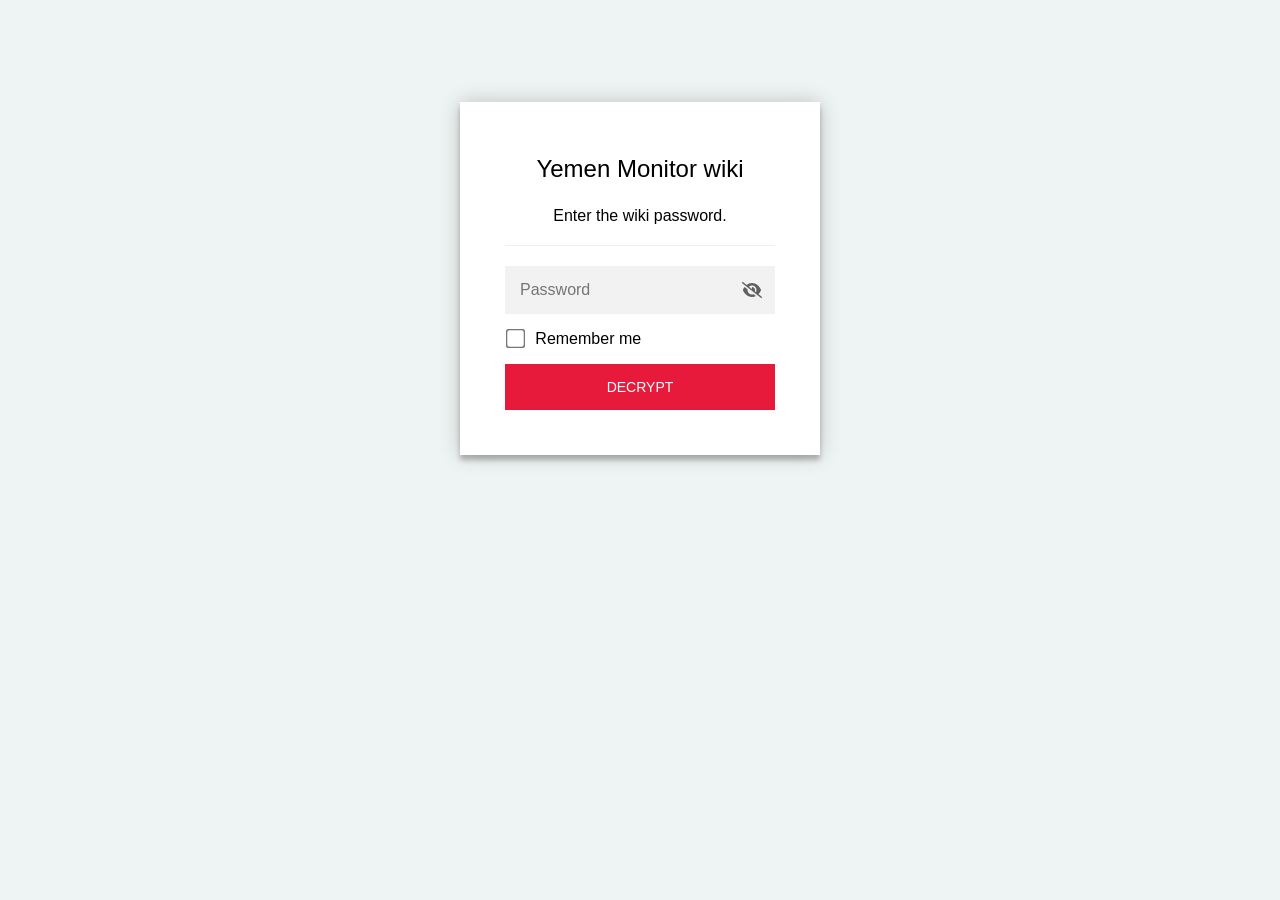
<file: 06_ess-and-qualitative-evidence.html>
<!DOCTYPE html>
<html class="staticrypt-html">
    <head>
        <meta charset="utf-8" />
        <title>Yemen Monitor wiki</title>
        <meta name="viewport" content="width=device-width, initial-scale=1" />

        <!-- do not cache this page -->
        <meta http-equiv="cache-control" content="max-age=0" />
        <meta http-equiv="cache-control" content="no-cache" />
        <meta http-equiv="expires" content="0" />
        <meta http-equiv="expires" content="Tue, 01 Jan 1980 1:00:00 GMT" />
        <meta http-equiv="pragma" content="no-cache" />

        <style>
            .staticrypt-hr {
                margin-top: 20px;
                margin-bottom: 20px;
                border: 0;
                border-top: 1px solid #eee;
            }

            .staticrypt-page {
                width: 360px;
                padding: 8% 0 0;
                margin: auto;
                box-sizing: border-box;
            }

            .staticrypt-form {
                position: relative;
                z-index: 1;
                background: #ffffff;
                max-width: 360px;
                margin: 0 auto 100px;
                padding: 45px;
                text-align: center;
                box-shadow: 0 0 20px 0 rgba(0, 0, 0, 0.2), 0 5px 5px 0 rgba(0, 0, 0, 0.24);
            }

            .staticrypt-form input[type="password"],
            input[type="text"] {
                background: inherit;
                border: 0;
                box-sizing: border-box; /* This ensures padding is included in the total width */
                font-size: 14px;
                outline: 0;
                padding: 15px 30px 15px 15px; /* Adjust the padding to ensure there is space for the icon */
                width: 100%;
            }

            .staticrypt-password-container {
                position: relative;
                outline: 0;
                background: #f2f2f2;
                width: 100%;
                border: 0;
                margin: 0 0 15px;
                box-sizing: border-box;
            }

            .staticrypt-toggle-password-visibility {
                cursor: pointer;
                height: 20px;
                opacity: 60%;
                padding: 13px;
                position: absolute;
                right: 0;
                top: 50%;
                transform: translateY(-50%);
                width: 20px;
            }

            .staticrypt-form .staticrypt-decrypt-button {
                text-transform: uppercase;
                outline: 0;
                background: #E81A3B;
                width: 100%;
                border: 0;
                padding: 15px;
                color: #ffffff;
                font-size: 14px;
                cursor: pointer;
            }

            .staticrypt-form .staticrypt-decrypt-button:hover,
            .staticrypt-form .staticrypt-decrypt-button:active,
            .staticrypt-form .staticrypt-decrypt-button:focus {
                background: #E81A3B;
                filter: brightness(92%);
            }

            .staticrypt-html {
                height: 100%;
            }

            .staticrypt-body {
                height: 100%;
                margin: 0;
            }

            .staticrypt-content {
                height: 100%;
                margin-bottom: 1em;
                background: #EEF4F3;
                font-family: "Arial", sans-serif;
                -webkit-font-smoothing: antialiased;
                -moz-osx-font-smoothing: grayscale;
            }

            .staticrypt-instructions {
                margin-top: -1em;
                margin-bottom: 1em;
            }

            .staticrypt-title {
                font-size: 1.5em;
            }

            label.staticrypt-remember {
                display: flex;
                align-items: center;
                margin-bottom: 1em;
            }

            .staticrypt-remember input[type="checkbox"] {
                transform: scale(1.5);
                margin-right: 1em;
            }

            .hidden {
                display: none !important;
            }

            .staticrypt-spinner-container {
                height: 100%;
                display: flex;
                align-items: center;
                justify-content: center;
            }

            .staticrypt-spinner {
                display: inline-block;
                width: 2rem;
                height: 2rem;
                vertical-align: text-bottom;
                border: 0.25em solid gray;
                border-right-color: transparent;
                border-radius: 50%;
                -webkit-animation: spinner-border 0.75s linear infinite;
                animation: spinner-border 0.75s linear infinite;
                animation-duration: 0.75s;
                animation-timing-function: linear;
                animation-delay: 0s;
                animation-iteration-count: infinite;
                animation-direction: normal;
                animation-fill-mode: none;
                animation-play-state: running;
                animation-name: spinner-border;
            }

            @keyframes spinner-border {
                100% {
                    transform: rotate(360deg);
                }
            }

            @media screen and (-webkit-min-device-pixel-ratio: 0) {
                .staticrypt-form input[type="password"],
                input[type="text"] {
                    font-size: 16px;
                }
            }
        </style>
    </head>

    <body class="staticrypt-body">
        <div id="staticrypt_loading" class="staticrypt-spinner-container">
            <div class="staticrypt-spinner"></div>
        </div>

        <div id="staticrypt_content" class="staticrypt-content hidden">
            <div class="staticrypt-page">
                <div class="staticrypt-form">
                    <div class="staticrypt-instructions">
                        <p class="staticrypt-title">Yemen Monitor wiki</p>
                        <p>Enter the wiki password.</p>
                    </div>

                    <hr class="staticrypt-hr" />

                    <form id="staticrypt-form" action="#" method="post">
                        <div class="staticrypt-password-container">
                            <input
                                id="staticrypt-password"
                                type="password"
                                name="password"
                                placeholder="Password"
                                autofocus
                            />

                            <img
                                class="staticrypt-toggle-password-visibility"
                                alt="Show password"
                                title="Show password"
                                src="[data-uri]"
                            />
                        </div>

                        <label id="staticrypt-remember-label" class="staticrypt-remember hidden">
                            <input id="staticrypt-remember" type="checkbox" name="remember" />
                            Remember me
                        </label>

                        <input type="submit" class="staticrypt-decrypt-button" value="DECRYPT" />
                    </form>
                </div>
            </div>
        </div>

        <script>
            // these variables will be filled when generating the file - the template format is 'variable_name'
            const staticryptInitiator = ((function(){
  const exports = {};
  const cryptoEngine = ((function(){
  const exports = {};
  const { subtle } = crypto;

const IV_BITS = 16 * 8;
const HEX_BITS = 4;
const ENCRYPTION_ALGO = "AES-CBC";

/**
 * Translates between utf8 encoded hexadecimal strings
 * and Uint8Array bytes.
 */
const HexEncoder = {
    /**
     * hex string -> bytes
     * @param {string} hexString
     * @returns {Uint8Array}
     */
    parse: function (hexString) {
        if (hexString.length % 2 !== 0) throw "Invalid hexString";
        const arrayBuffer = new Uint8Array(hexString.length / 2);

        for (let i = 0; i < hexString.length; i += 2) {
            const byteValue = parseInt(hexString.substring(i, i + 2), 16);
            if (isNaN(byteValue)) {
                throw "Invalid hexString";
            }
            arrayBuffer[i / 2] = byteValue;
        }
        return arrayBuffer;
    },

    /**
     * bytes -> hex string
     * @param {Uint8Array} bytes
     * @returns {string}
     */
    stringify: function (bytes) {
        const hexBytes = [];

        for (let i = 0; i < bytes.length; ++i) {
            let byteString = bytes[i].toString(16);
            if (byteString.length < 2) {
                byteString = "0" + byteString;
            }
            hexBytes.push(byteString);
        }
        return hexBytes.join("");
    },
};

/**
 * Translates between utf8 strings and Uint8Array bytes.
 */
const UTF8Encoder = {
    parse: function (str) {
        return new TextEncoder().encode(str);
    },

    stringify: function (bytes) {
        return new TextDecoder().decode(bytes);
    },
};

/**
 * Salt and encrypt a msg with a password.
 */
async function encrypt(msg, hashedPassword) {
    // Must be 16 bytes, unpredictable, and preferably cryptographically random. However, it need not be secret.
    // https://developer.mozilla.org/en-US/docs/Web/API/SubtleCrypto/encrypt#parameters
    const iv = crypto.getRandomValues(new Uint8Array(IV_BITS / 8));

    const key = await subtle.importKey("raw", HexEncoder.parse(hashedPassword), ENCRYPTION_ALGO, false, ["encrypt"]);

    const encrypted = await subtle.encrypt(
        {
            name: ENCRYPTION_ALGO,
            iv: iv,
        },
        key,
        UTF8Encoder.parse(msg)
    );

    // iv will be 32 hex characters, we prepend it to the ciphertext for use in decryption
    return HexEncoder.stringify(iv) + HexEncoder.stringify(new Uint8Array(encrypted));
}
exports.encrypt = encrypt;

/**
 * Decrypt a salted msg using a password.
 *
 * @param {string} encryptedMsg
 * @param {string} hashedPassword
 * @returns {Promise<string>}
 */
async function decrypt(encryptedMsg, hashedPassword) {
    const ivLength = IV_BITS / HEX_BITS;
    const iv = HexEncoder.parse(encryptedMsg.substring(0, ivLength));
    const encrypted = encryptedMsg.substring(ivLength);

    const key = await subtle.importKey("raw", HexEncoder.parse(hashedPassword), ENCRYPTION_ALGO, false, ["decrypt"]);

    const outBuffer = await subtle.decrypt(
        {
            name: ENCRYPTION_ALGO,
            iv: iv,
        },
        key,
        HexEncoder.parse(encrypted)
    );

    return UTF8Encoder.stringify(new Uint8Array(outBuffer));
}
exports.decrypt = decrypt;

/**
 * Salt and hash the password so it can be stored in localStorage without opening a password reuse vulnerability.
 *
 * @param {string} password
 * @param {string} salt
 * @returns {Promise<string>}
 */
async function hashPassword(password, salt) {
    // we hash the password in multiple steps, each adding more iterations. This is because we used to allow less
    // iterations, so for backward compatibility reasons, we need to support going from that to more iterations.
    let hashedPassword = await hashLegacyRound(password, salt);

    hashedPassword = await hashSecondRound(hashedPassword, salt);

    return hashThirdRound(hashedPassword, salt);
}
exports.hashPassword = hashPassword;

/**
 * This hashes the password with 1k iterations. This is a low number, we need this function to support backwards
 * compatibility.
 *
 * @param {string} password
 * @param {string} salt
 * @returns {Promise<string>}
 */
function hashLegacyRound(password, salt) {
    return pbkdf2(password, salt, 1000, "SHA-1");
}
exports.hashLegacyRound = hashLegacyRound;

/**
 * Add a second round of iterations. This is because we used to use 1k, so for backwards compatibility with
 * remember-me/autodecrypt links, we need to support going from that to more iterations.
 *
 * @param hashedPassword
 * @param salt
 * @returns {Promise<string>}
 */
function hashSecondRound(hashedPassword, salt) {
    return pbkdf2(hashedPassword, salt, 14000, "SHA-256");
}
exports.hashSecondRound = hashSecondRound;

/**
 * Add a third round of iterations to bring total number to 600k. This is because we used to use 1k, then 15k, so for
 * backwards compatibility with remember-me/autodecrypt links, we need to support going from that to more iterations.
 *
 * @param hashedPassword
 * @param salt
 * @returns {Promise<string>}
 */
function hashThirdRound(hashedPassword, salt) {
    return pbkdf2(hashedPassword, salt, 585000, "SHA-256");
}
exports.hashThirdRound = hashThirdRound;

/**
 * Salt and hash the password so it can be stored in localStorage without opening a password reuse vulnerability.
 *
 * @param {string} password
 * @param {string} salt
 * @param {int} iterations
 * @param {string} hashAlgorithm
 * @returns {Promise<string>}
 */
async function pbkdf2(password, salt, iterations, hashAlgorithm) {
    const key = await subtle.importKey("raw", UTF8Encoder.parse(password), "PBKDF2", false, ["deriveBits"]);

    const keyBytes = await subtle.deriveBits(
        {
            name: "PBKDF2",
            hash: hashAlgorithm,
            iterations,
            salt: UTF8Encoder.parse(salt),
        },
        key,
        256
    );

    return HexEncoder.stringify(new Uint8Array(keyBytes));
}

function generateRandomSalt() {
    const bytes = crypto.getRandomValues(new Uint8Array(128 / 8));

    return HexEncoder.stringify(new Uint8Array(bytes));
}
exports.generateRandomSalt = generateRandomSalt;

async function signMessage(hashedPassword, message) {
    const key = await subtle.importKey(
        "raw",
        HexEncoder.parse(hashedPassword),
        {
            name: "HMAC",
            hash: "SHA-256",
        },
        false,
        ["sign"]
    );
    const signature = await subtle.sign("HMAC", key, UTF8Encoder.parse(message));

    return HexEncoder.stringify(new Uint8Array(signature));
}
exports.signMessage = signMessage;

function getRandomAlphanum() {
    const possibleCharacters = "abcdefghijklmnopqrstuvwxyzABCDEFGHIJKLMNOPQRSTUVWXYZ0123456789";

    let byteArray;
    let parsedInt;

    // Keep generating new random bytes until we get a value that falls
    // within a range that can be evenly divided by possibleCharacters.length
    do {
        byteArray = crypto.getRandomValues(new Uint8Array(1));
        // extract the lowest byte to get an int from 0 to 255 (probably unnecessary, since we're only generating 1 byte)
        parsedInt = byteArray[0] & 0xff;
    } while (parsedInt >= 256 - (256 % possibleCharacters.length));

    // Take the modulo of the parsed integer to get a random number between 0 and totalLength - 1
    const randomIndex = parsedInt % possibleCharacters.length;

    return possibleCharacters[randomIndex];
}

/**
 * Generate a random string of a given length.
 *
 * @param {int} length
 * @returns {string}
 */
function generateRandomString(length) {
    let randomString = "";

    for (let i = 0; i < length; i++) {
        randomString += getRandomAlphanum();
    }

    return randomString;
}
exports.generateRandomString = generateRandomString;

  return exports;
})());
const codec = ((function(){
  const exports = {};
  /**
 * Initialize the codec with the provided cryptoEngine - this return functions to encode and decode messages.
 *
 * @param cryptoEngine - the engine to use for encryption / decryption
 */
function init(cryptoEngine) {
    const exports = {};

    /**
     * Top-level function for encoding a message.
     * Includes password hashing, encryption, and signing.
     *
     * @param {string} msg
     * @param {string} password
     * @param {string} salt
     *
     * @returns {string} The encoded text
     */
    async function encode(msg, password, salt) {
        const hashedPassword = await cryptoEngine.hashPassword(password, salt);

        const encrypted = await cryptoEngine.encrypt(msg, hashedPassword);

        // we use the hashed password in the HMAC because this is effectively what will be used a password (so we can store
        // it in localStorage safely, we don't use the clear text password)
        const hmac = await cryptoEngine.signMessage(hashedPassword, encrypted);

        return hmac + encrypted;
    }
    exports.encode = encode;

    /**
     * Encode using a password that has already been hashed. This is useful to encode multiple messages in a row, that way
     * we don't need to hash the password multiple times.
     *
     * @param {string} msg
     * @param {string} hashedPassword
     *
     * @returns {string} The encoded text
     */
    async function encodeWithHashedPassword(msg, hashedPassword) {
        const encrypted = await cryptoEngine.encrypt(msg, hashedPassword);

        // we use the hashed password in the HMAC because this is effectively what will be used a password (so we can store
        // it in localStorage safely, we don't use the clear text password)
        const hmac = await cryptoEngine.signMessage(hashedPassword, encrypted);

        return hmac + encrypted;
    }
    exports.encodeWithHashedPassword = encodeWithHashedPassword;

    /**
     * Top-level function for decoding a message.
     * Includes signature check and decryption.
     *
     * @param {string} signedMsg
     * @param {string} hashedPassword
     * @param {string} salt
     * @param {int} backwardCompatibleAttempt
     * @param {string} originalPassword
     *
     * @returns {Object} {success: true, decoded: string} | {success: false, message: string}
     */
    async function decode(signedMsg, hashedPassword, salt, backwardCompatibleAttempt = 0, originalPassword = "") {
        const encryptedHMAC = signedMsg.substring(0, 64);
        const encryptedMsg = signedMsg.substring(64);
        const decryptedHMAC = await cryptoEngine.signMessage(hashedPassword, encryptedMsg);

        if (decryptedHMAC !== encryptedHMAC) {
            // we have been raising the number of iterations in the hashing algorithm multiple times, so to support the old
            // remember-me/autodecrypt links we need to try bringing the old hashes up to speed.
            originalPassword = originalPassword || hashedPassword;
            if (backwardCompatibleAttempt === 0) {
                const updatedHashedPassword = await cryptoEngine.hashThirdRound(originalPassword, salt);

                return decode(signedMsg, updatedHashedPassword, salt, backwardCompatibleAttempt + 1, originalPassword);
            }
            if (backwardCompatibleAttempt === 1) {
                let updatedHashedPassword = await cryptoEngine.hashSecondRound(originalPassword, salt);
                updatedHashedPassword = await cryptoEngine.hashThirdRound(updatedHashedPassword, salt);

                return decode(signedMsg, updatedHashedPassword, salt, backwardCompatibleAttempt + 1, originalPassword);
            }

            return { success: false, message: "Signature mismatch" };
        }

        return {
            success: true,
            decoded: await cryptoEngine.decrypt(encryptedMsg, hashedPassword),
        };
    }
    exports.decode = decode;

    return exports;
}
exports.init = init;

  return exports;
})());
const decode = codec.init(cryptoEngine).decode;

/**
 * Initialize the staticrypt module, that exposes functions callbable by the password_template.
 *
 * @param {{
 *  staticryptEncryptedMsgUniqueVariableName: string,
 *  isRememberEnabled: boolean,
 *  rememberDurationInDays: number,
 *  staticryptSaltUniqueVariableName: string,
 * }} staticryptConfig - object of data that is stored on the password_template at encryption time.
 *
 * @param {{
 *  rememberExpirationKey: string,
 *  rememberPassphraseKey: string,
 *  replaceHtmlCallback: function,
 *  clearLocalStorageCallback: function,
 * }} templateConfig - object of data that can be configured by a custom password_template.
 */
function init(staticryptConfig, templateConfig) {
    const exports = {};

    /**
     * Decrypt our encrypted page, replace the whole HTML.
     *
     * @param {string} hashedPassword
     * @returns {Promise<boolean>}
     */
    async function decryptAndReplaceHtml(hashedPassword) {
        const { staticryptEncryptedMsgUniqueVariableName, staticryptSaltUniqueVariableName } = staticryptConfig;
        const { replaceHtmlCallback } = templateConfig;

        const result = await decode(
            staticryptEncryptedMsgUniqueVariableName,
            hashedPassword,
            staticryptSaltUniqueVariableName
        );
        if (!result.success) {
            return false;
        }
        const plainHTML = result.decoded;

        // if the user configured a callback call it, otherwise just replace the whole HTML
        if (typeof replaceHtmlCallback === "function") {
            replaceHtmlCallback(plainHTML);
        } else {
            document.write(plainHTML);
            document.close();
        }

        return true;
    }

    /**
     * Attempt to decrypt the page and replace the whole HTML.
     *
     * @param {string} password
     * @param {boolean} isRememberChecked
     *
     * @returns {Promise<{isSuccessful: boolean, hashedPassword?: string}>} - we return an object, so that if we want to
     *   expose more information in the future we can do it without breaking the password_template
     */
    async function handleDecryptionOfPage(password, isRememberChecked) {
        const { staticryptSaltUniqueVariableName } = staticryptConfig;

        // decrypt and replace the whole page
        const hashedPassword = await cryptoEngine.hashPassword(password, staticryptSaltUniqueVariableName);
        return handleDecryptionOfPageFromHash(hashedPassword, isRememberChecked);
    }
    exports.handleDecryptionOfPage = handleDecryptionOfPage;

    async function handleDecryptionOfPageFromHash(hashedPassword, isRememberChecked) {
        const { isRememberEnabled, rememberDurationInDays } = staticryptConfig;
        const { rememberExpirationKey, rememberPassphraseKey } = templateConfig;

        const isDecryptionSuccessful = await decryptAndReplaceHtml(hashedPassword);

        if (!isDecryptionSuccessful) {
            return {
                isSuccessful: false,
                hashedPassword,
            };
        }

        // remember the hashedPassword and set its expiration if necessary
        if (isRememberEnabled && isRememberChecked) {
            window.localStorage.setItem(rememberPassphraseKey, hashedPassword);

            // set the expiration if the duration isn't 0 (meaning no expiration)
            if (rememberDurationInDays > 0) {
                window.localStorage.setItem(
                    rememberExpirationKey,
                    (new Date().getTime() + rememberDurationInDays * 24 * 60 * 60 * 1000).toString()
                );
            }
        }

        return {
            isSuccessful: true,
            hashedPassword,
        };
    }
    exports.handleDecryptionOfPageFromHash = handleDecryptionOfPageFromHash;

    /**
     * Clear localstorage from staticrypt related values
     */
    function clearLocalStorage() {
        const { clearLocalStorageCallback, rememberExpirationKey, rememberPassphraseKey } = templateConfig;

        if (typeof clearLocalStorageCallback === "function") {
            clearLocalStorageCallback();
        } else {
            localStorage.removeItem(rememberPassphraseKey);
            localStorage.removeItem(rememberExpirationKey);
        }
    }

    async function handleDecryptOnLoad() {
        let isSuccessful = await decryptOnLoadFromUrl();

        if (!isSuccessful) {
            isSuccessful = await decryptOnLoadFromRememberMe();
        }

        return { isSuccessful };
    }
    exports.handleDecryptOnLoad = handleDecryptOnLoad;

    /**
     * Clear storage if we are logging out
     *
     * @returns {boolean} - whether we logged out
     */
    function logoutIfNeeded() {
        const logoutKey = "staticrypt_logout";

        // handle logout through query param
        const queryParams = new URLSearchParams(window.location.search);
        if (queryParams.has(logoutKey)) {
            clearLocalStorage();
            return true;
        }

        // handle logout through URL fragment
        const hash = window.location.hash.substring(1);
        if (hash.includes(logoutKey)) {
            clearLocalStorage();
            return true;
        }

        return false;
    }

    /**
     * To be called on load: check if we want to try to decrypt and replace the HTML with the decrypted content, and
     * try to do it if needed.
     *
     * @returns {Promise<boolean>} true if we derypted and replaced the whole page, false otherwise
     */
    async function decryptOnLoadFromRememberMe() {
        const { rememberDurationInDays } = staticryptConfig;
        const { rememberExpirationKey, rememberPassphraseKey } = templateConfig;

        // if we are login out, terminate
        if (logoutIfNeeded()) {
            return false;
        }

        // if there is expiration configured, check if we're not beyond the expiration
        if (rememberDurationInDays && rememberDurationInDays > 0) {
            const expiration = localStorage.getItem(rememberExpirationKey),
                isExpired = expiration && new Date().getTime() > parseInt(expiration);

            if (isExpired) {
                clearLocalStorage();
                return false;
            }
        }

        const hashedPassword = localStorage.getItem(rememberPassphraseKey);

        if (hashedPassword) {
            // try to decrypt
            const isDecryptionSuccessful = await decryptAndReplaceHtml(hashedPassword);

            // if the decryption is unsuccessful the password might be wrong - silently clear the saved data and let
            // the user fill the password form again
            if (!isDecryptionSuccessful) {
                clearLocalStorage();
                return false;
            }

            return true;
        }

        return false;
    }

    async function decryptOnLoadFromUrl() {
        const passwordKey = "staticrypt_pwd";
        const rememberMeKey = "remember_me";

        // try to get the password from the query param (for backward compatibility - we now want to avoid this method,
        // since it sends the hashed password to the server which isn't needed)
        const queryParams = new URLSearchParams(window.location.search);
        const hashedPasswordQuery = queryParams.get(passwordKey);
        const rememberMeQuery = queryParams.get(rememberMeKey);

        const urlFragment = window.location.hash.substring(1);
        // get the password from the url fragment
        const hashedPasswordRegexMatch = urlFragment.match(new RegExp(passwordKey + "=([^&]*)"));
        const hashedPasswordFragment = hashedPasswordRegexMatch ? hashedPasswordRegexMatch[1] : null;
        const rememberMeFragment = urlFragment.includes(rememberMeKey);

        const hashedPassword = hashedPasswordFragment || hashedPasswordQuery;
        const rememberMe = rememberMeFragment || rememberMeQuery;

        if (hashedPassword) {
            return handleDecryptionOfPageFromHash(hashedPassword, rememberMe);
        }

        return false;
    }

    return exports;
}
exports.init = init;

  return exports;
})());
            const templateError = "Bad password!",
                templateToggleAltShow = "Show password",
                templateToggleAltHide = "Hide password",
                isRememberEnabled = true,
                staticryptConfig = {"staticryptEncryptedMsgUniqueVariableName":"[base64]","isRememberEnabled":true,"rememberDurationInDays":30,"staticryptSaltUniqueVariableName":"61256ea041653c79c9cd06f74f5dc375"};

            // you can edit these values to customize some of the behavior of StatiCrypt
            const templateConfig = {
                rememberExpirationKey: "staticrypt_expiration",
                rememberPassphraseKey: "staticrypt_passphrase",
                replaceHtmlCallback: null,
                clearLocalStorageCallback: null,
            };

            // init the staticrypt engine
            const staticrypt = staticryptInitiator.init(staticryptConfig, templateConfig);

            // try to automatically decrypt on load if there is a saved password
            window.onload = async function () {
                const { isSuccessful } = await staticrypt.handleDecryptOnLoad();

                // if we didn't decrypt anything on load, show the password prompt. Otherwise the content has already been
                // replaced, no need to do anything
                if (!isSuccessful) {
                    // hide loading screen
                    document.getElementById("staticrypt_loading").classList.add("hidden");
                    document.getElementById("staticrypt_content").classList.remove("hidden");
                    document.getElementById("staticrypt-password").focus();

                    // show the remember me checkbox
                    if (isRememberEnabled) {
                        document.getElementById("staticrypt-remember-label").classList.remove("hidden");
                    }
                }
            };

            // toggle password visibility
            const toggleIcon = document.querySelector(".staticrypt-toggle-password-visibility");
            // these two icons are coming from FontAwesome
            const imgSrcEyeClosed =
                "[data-uri]";
            const imgSrcEyeOpened =
                "[data-uri]";
            toggleIcon.addEventListener("click", function () {
                const passwordInput = document.getElementById("staticrypt-password");
                if (passwordInput.type === "password") {
                    passwordInput.type = "text";
                    toggleIcon.src = imgSrcEyeOpened;
                    toggleIcon.alt = templateToggleAltHide;
                    toggleIcon.title = templateToggleAltHide;
                } else {
                    passwordInput.type = "password";
                    toggleIcon.src = imgSrcEyeClosed;
                    toggleIcon.alt = templateToggleAltShow;
                    toggleIcon.title = templateToggleAltShow;
                }
            });

            // handle password form submission
            document.getElementById("staticrypt-form").addEventListener("submit", async function (e) {
                e.preventDefault();

                const password = document.getElementById("staticrypt-password").value,
                    isRememberChecked = document.getElementById("staticrypt-remember").checked;

                const { isSuccessful } = await staticrypt.handleDecryptionOfPage(password, isRememberChecked);

                if (!isSuccessful) {
                    alert(templateError);
                }
            });
        </script>
    </body>
</html>
</file>
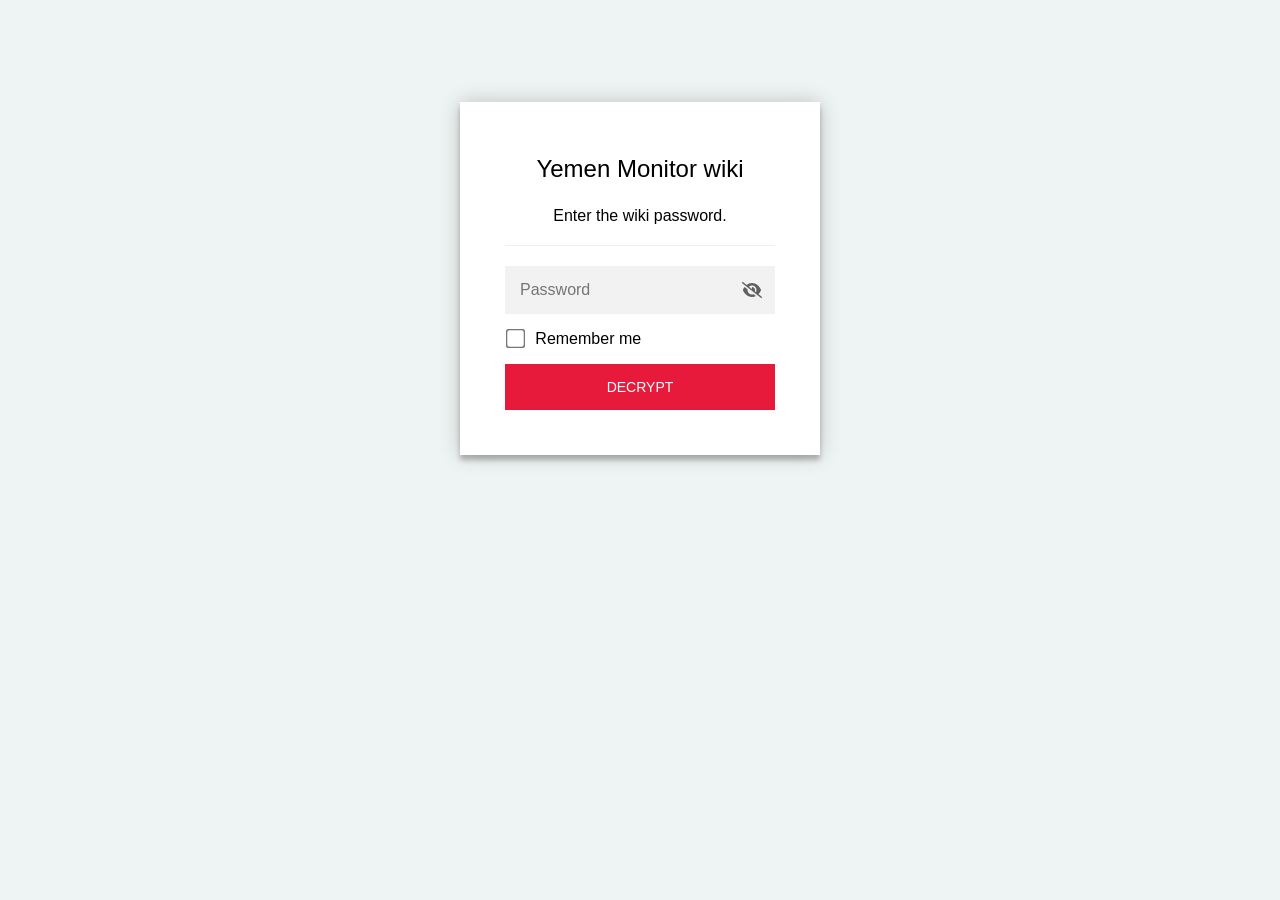
<file: 07_evidence-status-and-links.html>
<!DOCTYPE html>
<html class="staticrypt-html">
    <head>
        <meta charset="utf-8" />
        <title>Yemen Monitor wiki</title>
        <meta name="viewport" content="width=device-width, initial-scale=1" />

        <!-- do not cache this page -->
        <meta http-equiv="cache-control" content="max-age=0" />
        <meta http-equiv="cache-control" content="no-cache" />
        <meta http-equiv="expires" content="0" />
        <meta http-equiv="expires" content="Tue, 01 Jan 1980 1:00:00 GMT" />
        <meta http-equiv="pragma" content="no-cache" />

        <style>
            .staticrypt-hr {
                margin-top: 20px;
                margin-bottom: 20px;
                border: 0;
                border-top: 1px solid #eee;
            }

            .staticrypt-page {
                width: 360px;
                padding: 8% 0 0;
                margin: auto;
                box-sizing: border-box;
            }

            .staticrypt-form {
                position: relative;
                z-index: 1;
                background: #ffffff;
                max-width: 360px;
                margin: 0 auto 100px;
                padding: 45px;
                text-align: center;
                box-shadow: 0 0 20px 0 rgba(0, 0, 0, 0.2), 0 5px 5px 0 rgba(0, 0, 0, 0.24);
            }

            .staticrypt-form input[type="password"],
            input[type="text"] {
                background: inherit;
                border: 0;
                box-sizing: border-box; /* This ensures padding is included in the total width */
                font-size: 14px;
                outline: 0;
                padding: 15px 30px 15px 15px; /* Adjust the padding to ensure there is space for the icon */
                width: 100%;
            }

            .staticrypt-password-container {
                position: relative;
                outline: 0;
                background: #f2f2f2;
                width: 100%;
                border: 0;
                margin: 0 0 15px;
                box-sizing: border-box;
            }

            .staticrypt-toggle-password-visibility {
                cursor: pointer;
                height: 20px;
                opacity: 60%;
                padding: 13px;
                position: absolute;
                right: 0;
                top: 50%;
                transform: translateY(-50%);
                width: 20px;
            }

            .staticrypt-form .staticrypt-decrypt-button {
                text-transform: uppercase;
                outline: 0;
                background: #E81A3B;
                width: 100%;
                border: 0;
                padding: 15px;
                color: #ffffff;
                font-size: 14px;
                cursor: pointer;
            }

            .staticrypt-form .staticrypt-decrypt-button:hover,
            .staticrypt-form .staticrypt-decrypt-button:active,
            .staticrypt-form .staticrypt-decrypt-button:focus {
                background: #E81A3B;
                filter: brightness(92%);
            }

            .staticrypt-html {
                height: 100%;
            }

            .staticrypt-body {
                height: 100%;
                margin: 0;
            }

            .staticrypt-content {
                height: 100%;
                margin-bottom: 1em;
                background: #EEF4F3;
                font-family: "Arial", sans-serif;
                -webkit-font-smoothing: antialiased;
                -moz-osx-font-smoothing: grayscale;
            }

            .staticrypt-instructions {
                margin-top: -1em;
                margin-bottom: 1em;
            }

            .staticrypt-title {
                font-size: 1.5em;
            }

            label.staticrypt-remember {
                display: flex;
                align-items: center;
                margin-bottom: 1em;
            }

            .staticrypt-remember input[type="checkbox"] {
                transform: scale(1.5);
                margin-right: 1em;
            }

            .hidden {
                display: none !important;
            }

            .staticrypt-spinner-container {
                height: 100%;
                display: flex;
                align-items: center;
                justify-content: center;
            }

            .staticrypt-spinner {
                display: inline-block;
                width: 2rem;
                height: 2rem;
                vertical-align: text-bottom;
                border: 0.25em solid gray;
                border-right-color: transparent;
                border-radius: 50%;
                -webkit-animation: spinner-border 0.75s linear infinite;
                animation: spinner-border 0.75s linear infinite;
                animation-duration: 0.75s;
                animation-timing-function: linear;
                animation-delay: 0s;
                animation-iteration-count: infinite;
                animation-direction: normal;
                animation-fill-mode: none;
                animation-play-state: running;
                animation-name: spinner-border;
            }

            @keyframes spinner-border {
                100% {
                    transform: rotate(360deg);
                }
            }

            @media screen and (-webkit-min-device-pixel-ratio: 0) {
                .staticrypt-form input[type="password"],
                input[type="text"] {
                    font-size: 16px;
                }
            }
        </style>
    </head>

    <body class="staticrypt-body">
        <div id="staticrypt_loading" class="staticrypt-spinner-container">
            <div class="staticrypt-spinner"></div>
        </div>

        <div id="staticrypt_content" class="staticrypt-content hidden">
            <div class="staticrypt-page">
                <div class="staticrypt-form">
                    <div class="staticrypt-instructions">
                        <p class="staticrypt-title">Yemen Monitor wiki</p>
                        <p>Enter the wiki password.</p>
                    </div>

                    <hr class="staticrypt-hr" />

                    <form id="staticrypt-form" action="#" method="post">
                        <div class="staticrypt-password-container">
                            <input
                                id="staticrypt-password"
                                type="password"
                                name="password"
                                placeholder="Password"
                                autofocus
                            />

                            <img
                                class="staticrypt-toggle-password-visibility"
                                alt="Show password"
                                title="Show password"
                                src="[data-uri]"
                            />
                        </div>

                        <label id="staticrypt-remember-label" class="staticrypt-remember hidden">
                            <input id="staticrypt-remember" type="checkbox" name="remember" />
                            Remember me
                        </label>

                        <input type="submit" class="staticrypt-decrypt-button" value="DECRYPT" />
                    </form>
                </div>
            </div>
        </div>

        <script>
            // these variables will be filled when generating the file - the template format is 'variable_name'
            const staticryptInitiator = ((function(){
  const exports = {};
  const cryptoEngine = ((function(){
  const exports = {};
  const { subtle } = crypto;

const IV_BITS = 16 * 8;
const HEX_BITS = 4;
const ENCRYPTION_ALGO = "AES-CBC";

/**
 * Translates between utf8 encoded hexadecimal strings
 * and Uint8Array bytes.
 */
const HexEncoder = {
    /**
     * hex string -> bytes
     * @param {string} hexString
     * @returns {Uint8Array}
     */
    parse: function (hexString) {
        if (hexString.length % 2 !== 0) throw "Invalid hexString";
        const arrayBuffer = new Uint8Array(hexString.length / 2);

        for (let i = 0; i < hexString.length; i += 2) {
            const byteValue = parseInt(hexString.substring(i, i + 2), 16);
            if (isNaN(byteValue)) {
                throw "Invalid hexString";
            }
            arrayBuffer[i / 2] = byteValue;
        }
        return arrayBuffer;
    },

    /**
     * bytes -> hex string
     * @param {Uint8Array} bytes
     * @returns {string}
     */
    stringify: function (bytes) {
        const hexBytes = [];

        for (let i = 0; i < bytes.length; ++i) {
            let byteString = bytes[i].toString(16);
            if (byteString.length < 2) {
                byteString = "0" + byteString;
            }
            hexBytes.push(byteString);
        }
        return hexBytes.join("");
    },
};

/**
 * Translates between utf8 strings and Uint8Array bytes.
 */
const UTF8Encoder = {
    parse: function (str) {
        return new TextEncoder().encode(str);
    },

    stringify: function (bytes) {
        return new TextDecoder().decode(bytes);
    },
};

/**
 * Salt and encrypt a msg with a password.
 */
async function encrypt(msg, hashedPassword) {
    // Must be 16 bytes, unpredictable, and preferably cryptographically random. However, it need not be secret.
    // https://developer.mozilla.org/en-US/docs/Web/API/SubtleCrypto/encrypt#parameters
    const iv = crypto.getRandomValues(new Uint8Array(IV_BITS / 8));

    const key = await subtle.importKey("raw", HexEncoder.parse(hashedPassword), ENCRYPTION_ALGO, false, ["encrypt"]);

    const encrypted = await subtle.encrypt(
        {
            name: ENCRYPTION_ALGO,
            iv: iv,
        },
        key,
        UTF8Encoder.parse(msg)
    );

    // iv will be 32 hex characters, we prepend it to the ciphertext for use in decryption
    return HexEncoder.stringify(iv) + HexEncoder.stringify(new Uint8Array(encrypted));
}
exports.encrypt = encrypt;

/**
 * Decrypt a salted msg using a password.
 *
 * @param {string} encryptedMsg
 * @param {string} hashedPassword
 * @returns {Promise<string>}
 */
async function decrypt(encryptedMsg, hashedPassword) {
    const ivLength = IV_BITS / HEX_BITS;
    const iv = HexEncoder.parse(encryptedMsg.substring(0, ivLength));
    const encrypted = encryptedMsg.substring(ivLength);

    const key = await subtle.importKey("raw", HexEncoder.parse(hashedPassword), ENCRYPTION_ALGO, false, ["decrypt"]);

    const outBuffer = await subtle.decrypt(
        {
            name: ENCRYPTION_ALGO,
            iv: iv,
        },
        key,
        HexEncoder.parse(encrypted)
    );

    return UTF8Encoder.stringify(new Uint8Array(outBuffer));
}
exports.decrypt = decrypt;

/**
 * Salt and hash the password so it can be stored in localStorage without opening a password reuse vulnerability.
 *
 * @param {string} password
 * @param {string} salt
 * @returns {Promise<string>}
 */
async function hashPassword(password, salt) {
    // we hash the password in multiple steps, each adding more iterations. This is because we used to allow less
    // iterations, so for backward compatibility reasons, we need to support going from that to more iterations.
    let hashedPassword = await hashLegacyRound(password, salt);

    hashedPassword = await hashSecondRound(hashedPassword, salt);

    return hashThirdRound(hashedPassword, salt);
}
exports.hashPassword = hashPassword;

/**
 * This hashes the password with 1k iterations. This is a low number, we need this function to support backwards
 * compatibility.
 *
 * @param {string} password
 * @param {string} salt
 * @returns {Promise<string>}
 */
function hashLegacyRound(password, salt) {
    return pbkdf2(password, salt, 1000, "SHA-1");
}
exports.hashLegacyRound = hashLegacyRound;

/**
 * Add a second round of iterations. This is because we used to use 1k, so for backwards compatibility with
 * remember-me/autodecrypt links, we need to support going from that to more iterations.
 *
 * @param hashedPassword
 * @param salt
 * @returns {Promise<string>}
 */
function hashSecondRound(hashedPassword, salt) {
    return pbkdf2(hashedPassword, salt, 14000, "SHA-256");
}
exports.hashSecondRound = hashSecondRound;

/**
 * Add a third round of iterations to bring total number to 600k. This is because we used to use 1k, then 15k, so for
 * backwards compatibility with remember-me/autodecrypt links, we need to support going from that to more iterations.
 *
 * @param hashedPassword
 * @param salt
 * @returns {Promise<string>}
 */
function hashThirdRound(hashedPassword, salt) {
    return pbkdf2(hashedPassword, salt, 585000, "SHA-256");
}
exports.hashThirdRound = hashThirdRound;

/**
 * Salt and hash the password so it can be stored in localStorage without opening a password reuse vulnerability.
 *
 * @param {string} password
 * @param {string} salt
 * @param {int} iterations
 * @param {string} hashAlgorithm
 * @returns {Promise<string>}
 */
async function pbkdf2(password, salt, iterations, hashAlgorithm) {
    const key = await subtle.importKey("raw", UTF8Encoder.parse(password), "PBKDF2", false, ["deriveBits"]);

    const keyBytes = await subtle.deriveBits(
        {
            name: "PBKDF2",
            hash: hashAlgorithm,
            iterations,
            salt: UTF8Encoder.parse(salt),
        },
        key,
        256
    );

    return HexEncoder.stringify(new Uint8Array(keyBytes));
}

function generateRandomSalt() {
    const bytes = crypto.getRandomValues(new Uint8Array(128 / 8));

    return HexEncoder.stringify(new Uint8Array(bytes));
}
exports.generateRandomSalt = generateRandomSalt;

async function signMessage(hashedPassword, message) {
    const key = await subtle.importKey(
        "raw",
        HexEncoder.parse(hashedPassword),
        {
            name: "HMAC",
            hash: "SHA-256",
        },
        false,
        ["sign"]
    );
    const signature = await subtle.sign("HMAC", key, UTF8Encoder.parse(message));

    return HexEncoder.stringify(new Uint8Array(signature));
}
exports.signMessage = signMessage;

function getRandomAlphanum() {
    const possibleCharacters = "abcdefghijklmnopqrstuvwxyzABCDEFGHIJKLMNOPQRSTUVWXYZ0123456789";

    let byteArray;
    let parsedInt;

    // Keep generating new random bytes until we get a value that falls
    // within a range that can be evenly divided by possibleCharacters.length
    do {
        byteArray = crypto.getRandomValues(new Uint8Array(1));
        // extract the lowest byte to get an int from 0 to 255 (probably unnecessary, since we're only generating 1 byte)
        parsedInt = byteArray[0] & 0xff;
    } while (parsedInt >= 256 - (256 % possibleCharacters.length));

    // Take the modulo of the parsed integer to get a random number between 0 and totalLength - 1
    const randomIndex = parsedInt % possibleCharacters.length;

    return possibleCharacters[randomIndex];
}

/**
 * Generate a random string of a given length.
 *
 * @param {int} length
 * @returns {string}
 */
function generateRandomString(length) {
    let randomString = "";

    for (let i = 0; i < length; i++) {
        randomString += getRandomAlphanum();
    }

    return randomString;
}
exports.generateRandomString = generateRandomString;

  return exports;
})());
const codec = ((function(){
  const exports = {};
  /**
 * Initialize the codec with the provided cryptoEngine - this return functions to encode and decode messages.
 *
 * @param cryptoEngine - the engine to use for encryption / decryption
 */
function init(cryptoEngine) {
    const exports = {};

    /**
     * Top-level function for encoding a message.
     * Includes password hashing, encryption, and signing.
     *
     * @param {string} msg
     * @param {string} password
     * @param {string} salt
     *
     * @returns {string} The encoded text
     */
    async function encode(msg, password, salt) {
        const hashedPassword = await cryptoEngine.hashPassword(password, salt);

        const encrypted = await cryptoEngine.encrypt(msg, hashedPassword);

        // we use the hashed password in the HMAC because this is effectively what will be used a password (so we can store
        // it in localStorage safely, we don't use the clear text password)
        const hmac = await cryptoEngine.signMessage(hashedPassword, encrypted);

        return hmac + encrypted;
    }
    exports.encode = encode;

    /**
     * Encode using a password that has already been hashed. This is useful to encode multiple messages in a row, that way
     * we don't need to hash the password multiple times.
     *
     * @param {string} msg
     * @param {string} hashedPassword
     *
     * @returns {string} The encoded text
     */
    async function encodeWithHashedPassword(msg, hashedPassword) {
        const encrypted = await cryptoEngine.encrypt(msg, hashedPassword);

        // we use the hashed password in the HMAC because this is effectively what will be used a password (so we can store
        // it in localStorage safely, we don't use the clear text password)
        const hmac = await cryptoEngine.signMessage(hashedPassword, encrypted);

        return hmac + encrypted;
    }
    exports.encodeWithHashedPassword = encodeWithHashedPassword;

    /**
     * Top-level function for decoding a message.
     * Includes signature check and decryption.
     *
     * @param {string} signedMsg
     * @param {string} hashedPassword
     * @param {string} salt
     * @param {int} backwardCompatibleAttempt
     * @param {string} originalPassword
     *
     * @returns {Object} {success: true, decoded: string} | {success: false, message: string}
     */
    async function decode(signedMsg, hashedPassword, salt, backwardCompatibleAttempt = 0, originalPassword = "") {
        const encryptedHMAC = signedMsg.substring(0, 64);
        const encryptedMsg = signedMsg.substring(64);
        const decryptedHMAC = await cryptoEngine.signMessage(hashedPassword, encryptedMsg);

        if (decryptedHMAC !== encryptedHMAC) {
            // we have been raising the number of iterations in the hashing algorithm multiple times, so to support the old
            // remember-me/autodecrypt links we need to try bringing the old hashes up to speed.
            originalPassword = originalPassword || hashedPassword;
            if (backwardCompatibleAttempt === 0) {
                const updatedHashedPassword = await cryptoEngine.hashThirdRound(originalPassword, salt);

                return decode(signedMsg, updatedHashedPassword, salt, backwardCompatibleAttempt + 1, originalPassword);
            }
            if (backwardCompatibleAttempt === 1) {
                let updatedHashedPassword = await cryptoEngine.hashSecondRound(originalPassword, salt);
                updatedHashedPassword = await cryptoEngine.hashThirdRound(updatedHashedPassword, salt);

                return decode(signedMsg, updatedHashedPassword, salt, backwardCompatibleAttempt + 1, originalPassword);
            }

            return { success: false, message: "Signature mismatch" };
        }

        return {
            success: true,
            decoded: await cryptoEngine.decrypt(encryptedMsg, hashedPassword),
        };
    }
    exports.decode = decode;

    return exports;
}
exports.init = init;

  return exports;
})());
const decode = codec.init(cryptoEngine).decode;

/**
 * Initialize the staticrypt module, that exposes functions callbable by the password_template.
 *
 * @param {{
 *  staticryptEncryptedMsgUniqueVariableName: string,
 *  isRememberEnabled: boolean,
 *  rememberDurationInDays: number,
 *  staticryptSaltUniqueVariableName: string,
 * }} staticryptConfig - object of data that is stored on the password_template at encryption time.
 *
 * @param {{
 *  rememberExpirationKey: string,
 *  rememberPassphraseKey: string,
 *  replaceHtmlCallback: function,
 *  clearLocalStorageCallback: function,
 * }} templateConfig - object of data that can be configured by a custom password_template.
 */
function init(staticryptConfig, templateConfig) {
    const exports = {};

    /**
     * Decrypt our encrypted page, replace the whole HTML.
     *
     * @param {string} hashedPassword
     * @returns {Promise<boolean>}
     */
    async function decryptAndReplaceHtml(hashedPassword) {
        const { staticryptEncryptedMsgUniqueVariableName, staticryptSaltUniqueVariableName } = staticryptConfig;
        const { replaceHtmlCallback } = templateConfig;

        const result = await decode(
            staticryptEncryptedMsgUniqueVariableName,
            hashedPassword,
            staticryptSaltUniqueVariableName
        );
        if (!result.success) {
            return false;
        }
        const plainHTML = result.decoded;

        // if the user configured a callback call it, otherwise just replace the whole HTML
        if (typeof replaceHtmlCallback === "function") {
            replaceHtmlCallback(plainHTML);
        } else {
            document.write(plainHTML);
            document.close();
        }

        return true;
    }

    /**
     * Attempt to decrypt the page and replace the whole HTML.
     *
     * @param {string} password
     * @param {boolean} isRememberChecked
     *
     * @returns {Promise<{isSuccessful: boolean, hashedPassword?: string}>} - we return an object, so that if we want to
     *   expose more information in the future we can do it without breaking the password_template
     */
    async function handleDecryptionOfPage(password, isRememberChecked) {
        const { staticryptSaltUniqueVariableName } = staticryptConfig;

        // decrypt and replace the whole page
        const hashedPassword = await cryptoEngine.hashPassword(password, staticryptSaltUniqueVariableName);
        return handleDecryptionOfPageFromHash(hashedPassword, isRememberChecked);
    }
    exports.handleDecryptionOfPage = handleDecryptionOfPage;

    async function handleDecryptionOfPageFromHash(hashedPassword, isRememberChecked) {
        const { isRememberEnabled, rememberDurationInDays } = staticryptConfig;
        const { rememberExpirationKey, rememberPassphraseKey } = templateConfig;

        const isDecryptionSuccessful = await decryptAndReplaceHtml(hashedPassword);

        if (!isDecryptionSuccessful) {
            return {
                isSuccessful: false,
                hashedPassword,
            };
        }

        // remember the hashedPassword and set its expiration if necessary
        if (isRememberEnabled && isRememberChecked) {
            window.localStorage.setItem(rememberPassphraseKey, hashedPassword);

            // set the expiration if the duration isn't 0 (meaning no expiration)
            if (rememberDurationInDays > 0) {
                window.localStorage.setItem(
                    rememberExpirationKey,
                    (new Date().getTime() + rememberDurationInDays * 24 * 60 * 60 * 1000).toString()
                );
            }
        }

        return {
            isSuccessful: true,
            hashedPassword,
        };
    }
    exports.handleDecryptionOfPageFromHash = handleDecryptionOfPageFromHash;

    /**
     * Clear localstorage from staticrypt related values
     */
    function clearLocalStorage() {
        const { clearLocalStorageCallback, rememberExpirationKey, rememberPassphraseKey } = templateConfig;

        if (typeof clearLocalStorageCallback === "function") {
            clearLocalStorageCallback();
        } else {
            localStorage.removeItem(rememberPassphraseKey);
            localStorage.removeItem(rememberExpirationKey);
        }
    }

    async function handleDecryptOnLoad() {
        let isSuccessful = await decryptOnLoadFromUrl();

        if (!isSuccessful) {
            isSuccessful = await decryptOnLoadFromRememberMe();
        }

        return { isSuccessful };
    }
    exports.handleDecryptOnLoad = handleDecryptOnLoad;

    /**
     * Clear storage if we are logging out
     *
     * @returns {boolean} - whether we logged out
     */
    function logoutIfNeeded() {
        const logoutKey = "staticrypt_logout";

        // handle logout through query param
        const queryParams = new URLSearchParams(window.location.search);
        if (queryParams.has(logoutKey)) {
            clearLocalStorage();
            return true;
        }

        // handle logout through URL fragment
        const hash = window.location.hash.substring(1);
        if (hash.includes(logoutKey)) {
            clearLocalStorage();
            return true;
        }

        return false;
    }

    /**
     * To be called on load: check if we want to try to decrypt and replace the HTML with the decrypted content, and
     * try to do it if needed.
     *
     * @returns {Promise<boolean>} true if we derypted and replaced the whole page, false otherwise
     */
    async function decryptOnLoadFromRememberMe() {
        const { rememberDurationInDays } = staticryptConfig;
        const { rememberExpirationKey, rememberPassphraseKey } = templateConfig;

        // if we are login out, terminate
        if (logoutIfNeeded()) {
            return false;
        }

        // if there is expiration configured, check if we're not beyond the expiration
        if (rememberDurationInDays && rememberDurationInDays > 0) {
            const expiration = localStorage.getItem(rememberExpirationKey),
                isExpired = expiration && new Date().getTime() > parseInt(expiration);

            if (isExpired) {
                clearLocalStorage();
                return false;
            }
        }

        const hashedPassword = localStorage.getItem(rememberPassphraseKey);

        if (hashedPassword) {
            // try to decrypt
            const isDecryptionSuccessful = await decryptAndReplaceHtml(hashedPassword);

            // if the decryption is unsuccessful the password might be wrong - silently clear the saved data and let
            // the user fill the password form again
            if (!isDecryptionSuccessful) {
                clearLocalStorage();
                return false;
            }

            return true;
        }

        return false;
    }

    async function decryptOnLoadFromUrl() {
        const passwordKey = "staticrypt_pwd";
        const rememberMeKey = "remember_me";

        // try to get the password from the query param (for backward compatibility - we now want to avoid this method,
        // since it sends the hashed password to the server which isn't needed)
        const queryParams = new URLSearchParams(window.location.search);
        const hashedPasswordQuery = queryParams.get(passwordKey);
        const rememberMeQuery = queryParams.get(rememberMeKey);

        const urlFragment = window.location.hash.substring(1);
        // get the password from the url fragment
        const hashedPasswordRegexMatch = urlFragment.match(new RegExp(passwordKey + "=([^&]*)"));
        const hashedPasswordFragment = hashedPasswordRegexMatch ? hashedPasswordRegexMatch[1] : null;
        const rememberMeFragment = urlFragment.includes(rememberMeKey);

        const hashedPassword = hashedPasswordFragment || hashedPasswordQuery;
        const rememberMe = rememberMeFragment || rememberMeQuery;

        if (hashedPassword) {
            return handleDecryptionOfPageFromHash(hashedPassword, rememberMe);
        }

        return false;
    }

    return exports;
}
exports.init = init;

  return exports;
})());
            const templateError = "Bad password!",
                templateToggleAltShow = "Show password",
                templateToggleAltHide = "Hide password",
                isRememberEnabled = true,
                staticryptConfig = {"staticryptEncryptedMsgUniqueVariableName":"[base64]","isRememberEnabled":true,"rememberDurationInDays":30,"staticryptSaltUniqueVariableName":"61256ea041653c79c9cd06f74f5dc375"};

            // you can edit these values to customize some of the behavior of StatiCrypt
            const templateConfig = {
                rememberExpirationKey: "staticrypt_expiration",
                rememberPassphraseKey: "staticrypt_passphrase",
                replaceHtmlCallback: null,
                clearLocalStorageCallback: null,
            };

            // init the staticrypt engine
            const staticrypt = staticryptInitiator.init(staticryptConfig, templateConfig);

            // try to automatically decrypt on load if there is a saved password
            window.onload = async function () {
                const { isSuccessful } = await staticrypt.handleDecryptOnLoad();

                // if we didn't decrypt anything on load, show the password prompt. Otherwise the content has already been
                // replaced, no need to do anything
                if (!isSuccessful) {
                    // hide loading screen
                    document.getElementById("staticrypt_loading").classList.add("hidden");
                    document.getElementById("staticrypt_content").classList.remove("hidden");
                    document.getElementById("staticrypt-password").focus();

                    // show the remember me checkbox
                    if (isRememberEnabled) {
                        document.getElementById("staticrypt-remember-label").classList.remove("hidden");
                    }
                }
            };

            // toggle password visibility
            const toggleIcon = document.querySelector(".staticrypt-toggle-password-visibility");
            // these two icons are coming from FontAwesome
            const imgSrcEyeClosed =
                "[data-uri]";
            const imgSrcEyeOpened =
                "[data-uri]";
            toggleIcon.addEventListener("click", function () {
                const passwordInput = document.getElementById("staticrypt-password");
                if (passwordInput.type === "password") {
                    passwordInput.type = "text";
                    toggleIcon.src = imgSrcEyeOpened;
                    toggleIcon.alt = templateToggleAltHide;
                    toggleIcon.title = templateToggleAltHide;
                } else {
                    passwordInput.type = "password";
                    toggleIcon.src = imgSrcEyeClosed;
                    toggleIcon.alt = templateToggleAltShow;
                    toggleIcon.title = templateToggleAltShow;
                }
            });

            // handle password form submission
            document.getElementById("staticrypt-form").addEventListener("submit", async function (e) {
                e.preventDefault();

                const password = document.getElementById("staticrypt-password").value,
                    isRememberChecked = document.getElementById("staticrypt-remember").checked;

                const { isSuccessful } = await staticrypt.handleDecryptionOfPage(password, isRememberChecked);

                if (!isSuccessful) {
                    alert(templateError);
                }
            });
        </script>
    </body>
</html>
</file>
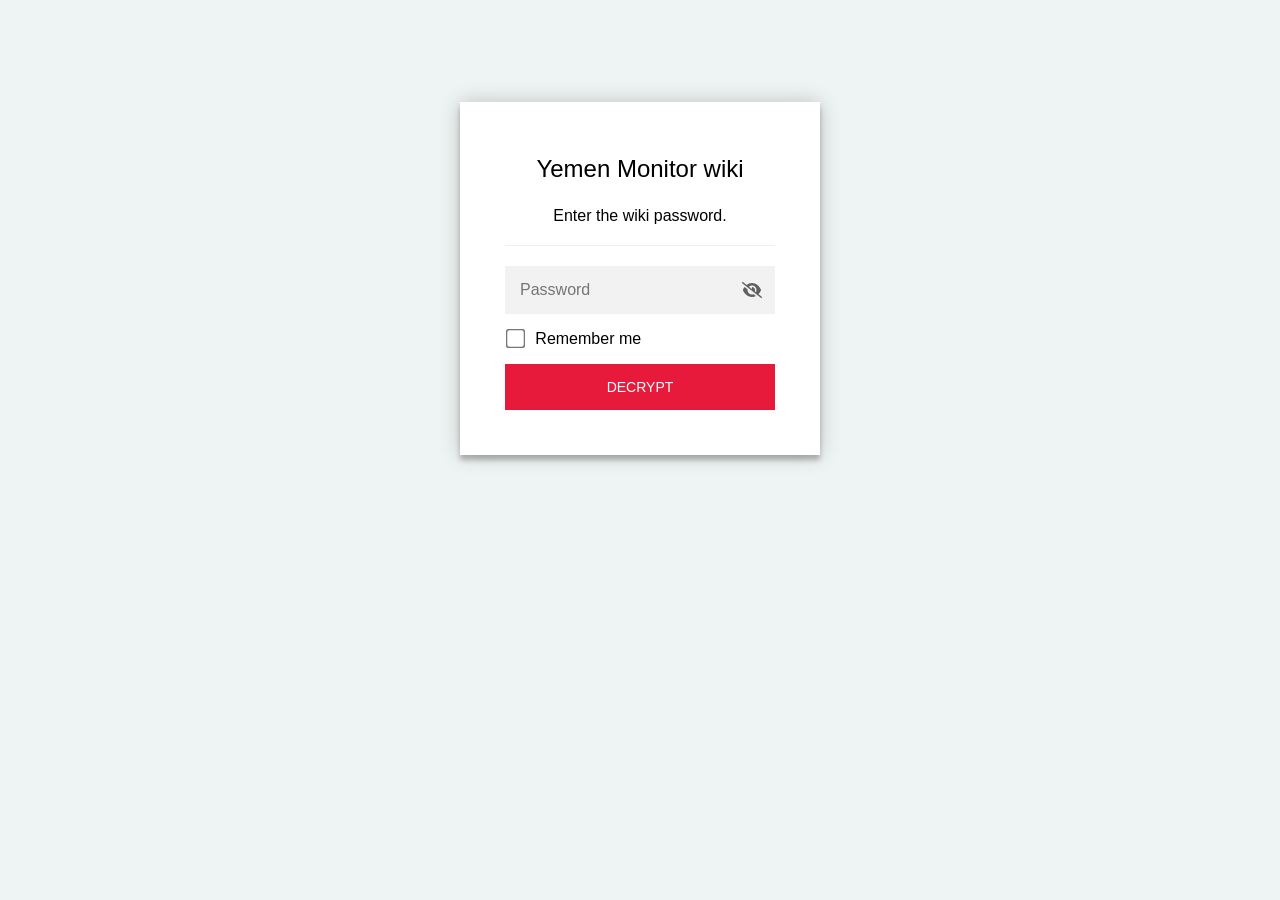
<file: 08_reports-and-dashboard.html>
<!DOCTYPE html>
<html class="staticrypt-html">
    <head>
        <meta charset="utf-8" />
        <title>Yemen Monitor wiki</title>
        <meta name="viewport" content="width=device-width, initial-scale=1" />

        <!-- do not cache this page -->
        <meta http-equiv="cache-control" content="max-age=0" />
        <meta http-equiv="cache-control" content="no-cache" />
        <meta http-equiv="expires" content="0" />
        <meta http-equiv="expires" content="Tue, 01 Jan 1980 1:00:00 GMT" />
        <meta http-equiv="pragma" content="no-cache" />

        <style>
            .staticrypt-hr {
                margin-top: 20px;
                margin-bottom: 20px;
                border: 0;
                border-top: 1px solid #eee;
            }

            .staticrypt-page {
                width: 360px;
                padding: 8% 0 0;
                margin: auto;
                box-sizing: border-box;
            }

            .staticrypt-form {
                position: relative;
                z-index: 1;
                background: #ffffff;
                max-width: 360px;
                margin: 0 auto 100px;
                padding: 45px;
                text-align: center;
                box-shadow: 0 0 20px 0 rgba(0, 0, 0, 0.2), 0 5px 5px 0 rgba(0, 0, 0, 0.24);
            }

            .staticrypt-form input[type="password"],
            input[type="text"] {
                background: inherit;
                border: 0;
                box-sizing: border-box; /* This ensures padding is included in the total width */
                font-size: 14px;
                outline: 0;
                padding: 15px 30px 15px 15px; /* Adjust the padding to ensure there is space for the icon */
                width: 100%;
            }

            .staticrypt-password-container {
                position: relative;
                outline: 0;
                background: #f2f2f2;
                width: 100%;
                border: 0;
                margin: 0 0 15px;
                box-sizing: border-box;
            }

            .staticrypt-toggle-password-visibility {
                cursor: pointer;
                height: 20px;
                opacity: 60%;
                padding: 13px;
                position: absolute;
                right: 0;
                top: 50%;
                transform: translateY(-50%);
                width: 20px;
            }

            .staticrypt-form .staticrypt-decrypt-button {
                text-transform: uppercase;
                outline: 0;
                background: #E81A3B;
                width: 100%;
                border: 0;
                padding: 15px;
                color: #ffffff;
                font-size: 14px;
                cursor: pointer;
            }

            .staticrypt-form .staticrypt-decrypt-button:hover,
            .staticrypt-form .staticrypt-decrypt-button:active,
            .staticrypt-form .staticrypt-decrypt-button:focus {
                background: #E81A3B;
                filter: brightness(92%);
            }

            .staticrypt-html {
                height: 100%;
            }

            .staticrypt-body {
                height: 100%;
                margin: 0;
            }

            .staticrypt-content {
                height: 100%;
                margin-bottom: 1em;
                background: #EEF4F3;
                font-family: "Arial", sans-serif;
                -webkit-font-smoothing: antialiased;
                -moz-osx-font-smoothing: grayscale;
            }

            .staticrypt-instructions {
                margin-top: -1em;
                margin-bottom: 1em;
            }

            .staticrypt-title {
                font-size: 1.5em;
            }

            label.staticrypt-remember {
                display: flex;
                align-items: center;
                margin-bottom: 1em;
            }

            .staticrypt-remember input[type="checkbox"] {
                transform: scale(1.5);
                margin-right: 1em;
            }

            .hidden {
                display: none !important;
            }

            .staticrypt-spinner-container {
                height: 100%;
                display: flex;
                align-items: center;
                justify-content: center;
            }

            .staticrypt-spinner {
                display: inline-block;
                width: 2rem;
                height: 2rem;
                vertical-align: text-bottom;
                border: 0.25em solid gray;
                border-right-color: transparent;
                border-radius: 50%;
                -webkit-animation: spinner-border 0.75s linear infinite;
                animation: spinner-border 0.75s linear infinite;
                animation-duration: 0.75s;
                animation-timing-function: linear;
                animation-delay: 0s;
                animation-iteration-count: infinite;
                animation-direction: normal;
                animation-fill-mode: none;
                animation-play-state: running;
                animation-name: spinner-border;
            }

            @keyframes spinner-border {
                100% {
                    transform: rotate(360deg);
                }
            }

            @media screen and (-webkit-min-device-pixel-ratio: 0) {
                .staticrypt-form input[type="password"],
                input[type="text"] {
                    font-size: 16px;
                }
            }
        </style>
    </head>

    <body class="staticrypt-body">
        <div id="staticrypt_loading" class="staticrypt-spinner-container">
            <div class="staticrypt-spinner"></div>
        </div>

        <div id="staticrypt_content" class="staticrypt-content hidden">
            <div class="staticrypt-page">
                <div class="staticrypt-form">
                    <div class="staticrypt-instructions">
                        <p class="staticrypt-title">Yemen Monitor wiki</p>
                        <p>Enter the wiki password.</p>
                    </div>

                    <hr class="staticrypt-hr" />

                    <form id="staticrypt-form" action="#" method="post">
                        <div class="staticrypt-password-container">
                            <input
                                id="staticrypt-password"
                                type="password"
                                name="password"
                                placeholder="Password"
                                autofocus
                            />

                            <img
                                class="staticrypt-toggle-password-visibility"
                                alt="Show password"
                                title="Show password"
                                src="[data-uri]"
                            />
                        </div>

                        <label id="staticrypt-remember-label" class="staticrypt-remember hidden">
                            <input id="staticrypt-remember" type="checkbox" name="remember" />
                            Remember me
                        </label>

                        <input type="submit" class="staticrypt-decrypt-button" value="DECRYPT" />
                    </form>
                </div>
            </div>
        </div>

        <script>
            // these variables will be filled when generating the file - the template format is 'variable_name'
            const staticryptInitiator = ((function(){
  const exports = {};
  const cryptoEngine = ((function(){
  const exports = {};
  const { subtle } = crypto;

const IV_BITS = 16 * 8;
const HEX_BITS = 4;
const ENCRYPTION_ALGO = "AES-CBC";

/**
 * Translates between utf8 encoded hexadecimal strings
 * and Uint8Array bytes.
 */
const HexEncoder = {
    /**
     * hex string -> bytes
     * @param {string} hexString
     * @returns {Uint8Array}
     */
    parse: function (hexString) {
        if (hexString.length % 2 !== 0) throw "Invalid hexString";
        const arrayBuffer = new Uint8Array(hexString.length / 2);

        for (let i = 0; i < hexString.length; i += 2) {
            const byteValue = parseInt(hexString.substring(i, i + 2), 16);
            if (isNaN(byteValue)) {
                throw "Invalid hexString";
            }
            arrayBuffer[i / 2] = byteValue;
        }
        return arrayBuffer;
    },

    /**
     * bytes -> hex string
     * @param {Uint8Array} bytes
     * @returns {string}
     */
    stringify: function (bytes) {
        const hexBytes = [];

        for (let i = 0; i < bytes.length; ++i) {
            let byteString = bytes[i].toString(16);
            if (byteString.length < 2) {
                byteString = "0" + byteString;
            }
            hexBytes.push(byteString);
        }
        return hexBytes.join("");
    },
};

/**
 * Translates between utf8 strings and Uint8Array bytes.
 */
const UTF8Encoder = {
    parse: function (str) {
        return new TextEncoder().encode(str);
    },

    stringify: function (bytes) {
        return new TextDecoder().decode(bytes);
    },
};

/**
 * Salt and encrypt a msg with a password.
 */
async function encrypt(msg, hashedPassword) {
    // Must be 16 bytes, unpredictable, and preferably cryptographically random. However, it need not be secret.
    // https://developer.mozilla.org/en-US/docs/Web/API/SubtleCrypto/encrypt#parameters
    const iv = crypto.getRandomValues(new Uint8Array(IV_BITS / 8));

    const key = await subtle.importKey("raw", HexEncoder.parse(hashedPassword), ENCRYPTION_ALGO, false, ["encrypt"]);

    const encrypted = await subtle.encrypt(
        {
            name: ENCRYPTION_ALGO,
            iv: iv,
        },
        key,
        UTF8Encoder.parse(msg)
    );

    // iv will be 32 hex characters, we prepend it to the ciphertext for use in decryption
    return HexEncoder.stringify(iv) + HexEncoder.stringify(new Uint8Array(encrypted));
}
exports.encrypt = encrypt;

/**
 * Decrypt a salted msg using a password.
 *
 * @param {string} encryptedMsg
 * @param {string} hashedPassword
 * @returns {Promise<string>}
 */
async function decrypt(encryptedMsg, hashedPassword) {
    const ivLength = IV_BITS / HEX_BITS;
    const iv = HexEncoder.parse(encryptedMsg.substring(0, ivLength));
    const encrypted = encryptedMsg.substring(ivLength);

    const key = await subtle.importKey("raw", HexEncoder.parse(hashedPassword), ENCRYPTION_ALGO, false, ["decrypt"]);

    const outBuffer = await subtle.decrypt(
        {
            name: ENCRYPTION_ALGO,
            iv: iv,
        },
        key,
        HexEncoder.parse(encrypted)
    );

    return UTF8Encoder.stringify(new Uint8Array(outBuffer));
}
exports.decrypt = decrypt;

/**
 * Salt and hash the password so it can be stored in localStorage without opening a password reuse vulnerability.
 *
 * @param {string} password
 * @param {string} salt
 * @returns {Promise<string>}
 */
async function hashPassword(password, salt) {
    // we hash the password in multiple steps, each adding more iterations. This is because we used to allow less
    // iterations, so for backward compatibility reasons, we need to support going from that to more iterations.
    let hashedPassword = await hashLegacyRound(password, salt);

    hashedPassword = await hashSecondRound(hashedPassword, salt);

    return hashThirdRound(hashedPassword, salt);
}
exports.hashPassword = hashPassword;

/**
 * This hashes the password with 1k iterations. This is a low number, we need this function to support backwards
 * compatibility.
 *
 * @param {string} password
 * @param {string} salt
 * @returns {Promise<string>}
 */
function hashLegacyRound(password, salt) {
    return pbkdf2(password, salt, 1000, "SHA-1");
}
exports.hashLegacyRound = hashLegacyRound;

/**
 * Add a second round of iterations. This is because we used to use 1k, so for backwards compatibility with
 * remember-me/autodecrypt links, we need to support going from that to more iterations.
 *
 * @param hashedPassword
 * @param salt
 * @returns {Promise<string>}
 */
function hashSecondRound(hashedPassword, salt) {
    return pbkdf2(hashedPassword, salt, 14000, "SHA-256");
}
exports.hashSecondRound = hashSecondRound;

/**
 * Add a third round of iterations to bring total number to 600k. This is because we used to use 1k, then 15k, so for
 * backwards compatibility with remember-me/autodecrypt links, we need to support going from that to more iterations.
 *
 * @param hashedPassword
 * @param salt
 * @returns {Promise<string>}
 */
function hashThirdRound(hashedPassword, salt) {
    return pbkdf2(hashedPassword, salt, 585000, "SHA-256");
}
exports.hashThirdRound = hashThirdRound;

/**
 * Salt and hash the password so it can be stored in localStorage without opening a password reuse vulnerability.
 *
 * @param {string} password
 * @param {string} salt
 * @param {int} iterations
 * @param {string} hashAlgorithm
 * @returns {Promise<string>}
 */
async function pbkdf2(password, salt, iterations, hashAlgorithm) {
    const key = await subtle.importKey("raw", UTF8Encoder.parse(password), "PBKDF2", false, ["deriveBits"]);

    const keyBytes = await subtle.deriveBits(
        {
            name: "PBKDF2",
            hash: hashAlgorithm,
            iterations,
            salt: UTF8Encoder.parse(salt),
        },
        key,
        256
    );

    return HexEncoder.stringify(new Uint8Array(keyBytes));
}

function generateRandomSalt() {
    const bytes = crypto.getRandomValues(new Uint8Array(128 / 8));

    return HexEncoder.stringify(new Uint8Array(bytes));
}
exports.generateRandomSalt = generateRandomSalt;

async function signMessage(hashedPassword, message) {
    const key = await subtle.importKey(
        "raw",
        HexEncoder.parse(hashedPassword),
        {
            name: "HMAC",
            hash: "SHA-256",
        },
        false,
        ["sign"]
    );
    const signature = await subtle.sign("HMAC", key, UTF8Encoder.parse(message));

    return HexEncoder.stringify(new Uint8Array(signature));
}
exports.signMessage = signMessage;

function getRandomAlphanum() {
    const possibleCharacters = "abcdefghijklmnopqrstuvwxyzABCDEFGHIJKLMNOPQRSTUVWXYZ0123456789";

    let byteArray;
    let parsedInt;

    // Keep generating new random bytes until we get a value that falls
    // within a range that can be evenly divided by possibleCharacters.length
    do {
        byteArray = crypto.getRandomValues(new Uint8Array(1));
        // extract the lowest byte to get an int from 0 to 255 (probably unnecessary, since we're only generating 1 byte)
        parsedInt = byteArray[0] & 0xff;
    } while (parsedInt >= 256 - (256 % possibleCharacters.length));

    // Take the modulo of the parsed integer to get a random number between 0 and totalLength - 1
    const randomIndex = parsedInt % possibleCharacters.length;

    return possibleCharacters[randomIndex];
}

/**
 * Generate a random string of a given length.
 *
 * @param {int} length
 * @returns {string}
 */
function generateRandomString(length) {
    let randomString = "";

    for (let i = 0; i < length; i++) {
        randomString += getRandomAlphanum();
    }

    return randomString;
}
exports.generateRandomString = generateRandomString;

  return exports;
})());
const codec = ((function(){
  const exports = {};
  /**
 * Initialize the codec with the provided cryptoEngine - this return functions to encode and decode messages.
 *
 * @param cryptoEngine - the engine to use for encryption / decryption
 */
function init(cryptoEngine) {
    const exports = {};

    /**
     * Top-level function for encoding a message.
     * Includes password hashing, encryption, and signing.
     *
     * @param {string} msg
     * @param {string} password
     * @param {string} salt
     *
     * @returns {string} The encoded text
     */
    async function encode(msg, password, salt) {
        const hashedPassword = await cryptoEngine.hashPassword(password, salt);

        const encrypted = await cryptoEngine.encrypt(msg, hashedPassword);

        // we use the hashed password in the HMAC because this is effectively what will be used a password (so we can store
        // it in localStorage safely, we don't use the clear text password)
        const hmac = await cryptoEngine.signMessage(hashedPassword, encrypted);

        return hmac + encrypted;
    }
    exports.encode = encode;

    /**
     * Encode using a password that has already been hashed. This is useful to encode multiple messages in a row, that way
     * we don't need to hash the password multiple times.
     *
     * @param {string} msg
     * @param {string} hashedPassword
     *
     * @returns {string} The encoded text
     */
    async function encodeWithHashedPassword(msg, hashedPassword) {
        const encrypted = await cryptoEngine.encrypt(msg, hashedPassword);

        // we use the hashed password in the HMAC because this is effectively what will be used a password (so we can store
        // it in localStorage safely, we don't use the clear text password)
        const hmac = await cryptoEngine.signMessage(hashedPassword, encrypted);

        return hmac + encrypted;
    }
    exports.encodeWithHashedPassword = encodeWithHashedPassword;

    /**
     * Top-level function for decoding a message.
     * Includes signature check and decryption.
     *
     * @param {string} signedMsg
     * @param {string} hashedPassword
     * @param {string} salt
     * @param {int} backwardCompatibleAttempt
     * @param {string} originalPassword
     *
     * @returns {Object} {success: true, decoded: string} | {success: false, message: string}
     */
    async function decode(signedMsg, hashedPassword, salt, backwardCompatibleAttempt = 0, originalPassword = "") {
        const encryptedHMAC = signedMsg.substring(0, 64);
        const encryptedMsg = signedMsg.substring(64);
        const decryptedHMAC = await cryptoEngine.signMessage(hashedPassword, encryptedMsg);

        if (decryptedHMAC !== encryptedHMAC) {
            // we have been raising the number of iterations in the hashing algorithm multiple times, so to support the old
            // remember-me/autodecrypt links we need to try bringing the old hashes up to speed.
            originalPassword = originalPassword || hashedPassword;
            if (backwardCompatibleAttempt === 0) {
                const updatedHashedPassword = await cryptoEngine.hashThirdRound(originalPassword, salt);

                return decode(signedMsg, updatedHashedPassword, salt, backwardCompatibleAttempt + 1, originalPassword);
            }
            if (backwardCompatibleAttempt === 1) {
                let updatedHashedPassword = await cryptoEngine.hashSecondRound(originalPassword, salt);
                updatedHashedPassword = await cryptoEngine.hashThirdRound(updatedHashedPassword, salt);

                return decode(signedMsg, updatedHashedPassword, salt, backwardCompatibleAttempt + 1, originalPassword);
            }

            return { success: false, message: "Signature mismatch" };
        }

        return {
            success: true,
            decoded: await cryptoEngine.decrypt(encryptedMsg, hashedPassword),
        };
    }
    exports.decode = decode;

    return exports;
}
exports.init = init;

  return exports;
})());
const decode = codec.init(cryptoEngine).decode;

/**
 * Initialize the staticrypt module, that exposes functions callbable by the password_template.
 *
 * @param {{
 *  staticryptEncryptedMsgUniqueVariableName: string,
 *  isRememberEnabled: boolean,
 *  rememberDurationInDays: number,
 *  staticryptSaltUniqueVariableName: string,
 * }} staticryptConfig - object of data that is stored on the password_template at encryption time.
 *
 * @param {{
 *  rememberExpirationKey: string,
 *  rememberPassphraseKey: string,
 *  replaceHtmlCallback: function,
 *  clearLocalStorageCallback: function,
 * }} templateConfig - object of data that can be configured by a custom password_template.
 */
function init(staticryptConfig, templateConfig) {
    const exports = {};

    /**
     * Decrypt our encrypted page, replace the whole HTML.
     *
     * @param {string} hashedPassword
     * @returns {Promise<boolean>}
     */
    async function decryptAndReplaceHtml(hashedPassword) {
        const { staticryptEncryptedMsgUniqueVariableName, staticryptSaltUniqueVariableName } = staticryptConfig;
        const { replaceHtmlCallback } = templateConfig;

        const result = await decode(
            staticryptEncryptedMsgUniqueVariableName,
            hashedPassword,
            staticryptSaltUniqueVariableName
        );
        if (!result.success) {
            return false;
        }
        const plainHTML = result.decoded;

        // if the user configured a callback call it, otherwise just replace the whole HTML
        if (typeof replaceHtmlCallback === "function") {
            replaceHtmlCallback(plainHTML);
        } else {
            document.write(plainHTML);
            document.close();
        }

        return true;
    }

    /**
     * Attempt to decrypt the page and replace the whole HTML.
     *
     * @param {string} password
     * @param {boolean} isRememberChecked
     *
     * @returns {Promise<{isSuccessful: boolean, hashedPassword?: string}>} - we return an object, so that if we want to
     *   expose more information in the future we can do it without breaking the password_template
     */
    async function handleDecryptionOfPage(password, isRememberChecked) {
        const { staticryptSaltUniqueVariableName } = staticryptConfig;

        // decrypt and replace the whole page
        const hashedPassword = await cryptoEngine.hashPassword(password, staticryptSaltUniqueVariableName);
        return handleDecryptionOfPageFromHash(hashedPassword, isRememberChecked);
    }
    exports.handleDecryptionOfPage = handleDecryptionOfPage;

    async function handleDecryptionOfPageFromHash(hashedPassword, isRememberChecked) {
        const { isRememberEnabled, rememberDurationInDays } = staticryptConfig;
        const { rememberExpirationKey, rememberPassphraseKey } = templateConfig;

        const isDecryptionSuccessful = await decryptAndReplaceHtml(hashedPassword);

        if (!isDecryptionSuccessful) {
            return {
                isSuccessful: false,
                hashedPassword,
            };
        }

        // remember the hashedPassword and set its expiration if necessary
        if (isRememberEnabled && isRememberChecked) {
            window.localStorage.setItem(rememberPassphraseKey, hashedPassword);

            // set the expiration if the duration isn't 0 (meaning no expiration)
            if (rememberDurationInDays > 0) {
                window.localStorage.setItem(
                    rememberExpirationKey,
                    (new Date().getTime() + rememberDurationInDays * 24 * 60 * 60 * 1000).toString()
                );
            }
        }

        return {
            isSuccessful: true,
            hashedPassword,
        };
    }
    exports.handleDecryptionOfPageFromHash = handleDecryptionOfPageFromHash;

    /**
     * Clear localstorage from staticrypt related values
     */
    function clearLocalStorage() {
        const { clearLocalStorageCallback, rememberExpirationKey, rememberPassphraseKey } = templateConfig;

        if (typeof clearLocalStorageCallback === "function") {
            clearLocalStorageCallback();
        } else {
            localStorage.removeItem(rememberPassphraseKey);
            localStorage.removeItem(rememberExpirationKey);
        }
    }

    async function handleDecryptOnLoad() {
        let isSuccessful = await decryptOnLoadFromUrl();

        if (!isSuccessful) {
            isSuccessful = await decryptOnLoadFromRememberMe();
        }

        return { isSuccessful };
    }
    exports.handleDecryptOnLoad = handleDecryptOnLoad;

    /**
     * Clear storage if we are logging out
     *
     * @returns {boolean} - whether we logged out
     */
    function logoutIfNeeded() {
        const logoutKey = "staticrypt_logout";

        // handle logout through query param
        const queryParams = new URLSearchParams(window.location.search);
        if (queryParams.has(logoutKey)) {
            clearLocalStorage();
            return true;
        }

        // handle logout through URL fragment
        const hash = window.location.hash.substring(1);
        if (hash.includes(logoutKey)) {
            clearLocalStorage();
            return true;
        }

        return false;
    }

    /**
     * To be called on load: check if we want to try to decrypt and replace the HTML with the decrypted content, and
     * try to do it if needed.
     *
     * @returns {Promise<boolean>} true if we derypted and replaced the whole page, false otherwise
     */
    async function decryptOnLoadFromRememberMe() {
        const { rememberDurationInDays } = staticryptConfig;
        const { rememberExpirationKey, rememberPassphraseKey } = templateConfig;

        // if we are login out, terminate
        if (logoutIfNeeded()) {
            return false;
        }

        // if there is expiration configured, check if we're not beyond the expiration
        if (rememberDurationInDays && rememberDurationInDays > 0) {
            const expiration = localStorage.getItem(rememberExpirationKey),
                isExpired = expiration && new Date().getTime() > parseInt(expiration);

            if (isExpired) {
                clearLocalStorage();
                return false;
            }
        }

        const hashedPassword = localStorage.getItem(rememberPassphraseKey);

        if (hashedPassword) {
            // try to decrypt
            const isDecryptionSuccessful = await decryptAndReplaceHtml(hashedPassword);

            // if the decryption is unsuccessful the password might be wrong - silently clear the saved data and let
            // the user fill the password form again
            if (!isDecryptionSuccessful) {
                clearLocalStorage();
                return false;
            }

            return true;
        }

        return false;
    }

    async function decryptOnLoadFromUrl() {
        const passwordKey = "staticrypt_pwd";
        const rememberMeKey = "remember_me";

        // try to get the password from the query param (for backward compatibility - we now want to avoid this method,
        // since it sends the hashed password to the server which isn't needed)
        const queryParams = new URLSearchParams(window.location.search);
        const hashedPasswordQuery = queryParams.get(passwordKey);
        const rememberMeQuery = queryParams.get(rememberMeKey);

        const urlFragment = window.location.hash.substring(1);
        // get the password from the url fragment
        const hashedPasswordRegexMatch = urlFragment.match(new RegExp(passwordKey + "=([^&]*)"));
        const hashedPasswordFragment = hashedPasswordRegexMatch ? hashedPasswordRegexMatch[1] : null;
        const rememberMeFragment = urlFragment.includes(rememberMeKey);

        const hashedPassword = hashedPasswordFragment || hashedPasswordQuery;
        const rememberMe = rememberMeFragment || rememberMeQuery;

        if (hashedPassword) {
            return handleDecryptionOfPageFromHash(hashedPassword, rememberMe);
        }

        return false;
    }

    return exports;
}
exports.init = init;

  return exports;
})());
            const templateError = "Bad password!",
                templateToggleAltShow = "Show password",
                templateToggleAltHide = "Hide password",
                isRememberEnabled = true,
                staticryptConfig = {"staticryptEncryptedMsgUniqueVariableName":"[base64]","isRememberEnabled":true,"rememberDurationInDays":30,"staticryptSaltUniqueVariableName":"61256ea041653c79c9cd06f74f5dc375"};

            // you can edit these values to customize some of the behavior of StatiCrypt
            const templateConfig = {
                rememberExpirationKey: "staticrypt_expiration",
                rememberPassphraseKey: "staticrypt_passphrase",
                replaceHtmlCallback: null,
                clearLocalStorageCallback: null,
            };

            // init the staticrypt engine
            const staticrypt = staticryptInitiator.init(staticryptConfig, templateConfig);

            // try to automatically decrypt on load if there is a saved password
            window.onload = async function () {
                const { isSuccessful } = await staticrypt.handleDecryptOnLoad();

                // if we didn't decrypt anything on load, show the password prompt. Otherwise the content has already been
                // replaced, no need to do anything
                if (!isSuccessful) {
                    // hide loading screen
                    document.getElementById("staticrypt_loading").classList.add("hidden");
                    document.getElementById("staticrypt_content").classList.remove("hidden");
                    document.getElementById("staticrypt-password").focus();

                    // show the remember me checkbox
                    if (isRememberEnabled) {
                        document.getElementById("staticrypt-remember-label").classList.remove("hidden");
                    }
                }
            };

            // toggle password visibility
            const toggleIcon = document.querySelector(".staticrypt-toggle-password-visibility");
            // these two icons are coming from FontAwesome
            const imgSrcEyeClosed =
                "[data-uri]";
            const imgSrcEyeOpened =
                "[data-uri]";
            toggleIcon.addEventListener("click", function () {
                const passwordInput = document.getElementById("staticrypt-password");
                if (passwordInput.type === "password") {
                    passwordInput.type = "text";
                    toggleIcon.src = imgSrcEyeOpened;
                    toggleIcon.alt = templateToggleAltHide;
                    toggleIcon.title = templateToggleAltHide;
                } else {
                    passwordInput.type = "password";
                    toggleIcon.src = imgSrcEyeClosed;
                    toggleIcon.alt = templateToggleAltShow;
                    toggleIcon.title = templateToggleAltShow;
                }
            });

            // handle password form submission
            document.getElementById("staticrypt-form").addEventListener("submit", async function (e) {
                e.preventDefault();

                const password = document.getElementById("staticrypt-password").value,
                    isRememberChecked = document.getElementById("staticrypt-remember").checked;

                const { isSuccessful } = await staticrypt.handleDecryptionOfPage(password, isRememberChecked);

                if (!isSuccessful) {
                    alert(templateError);
                }
            });
        </script>
    </body>
</html>
</file>
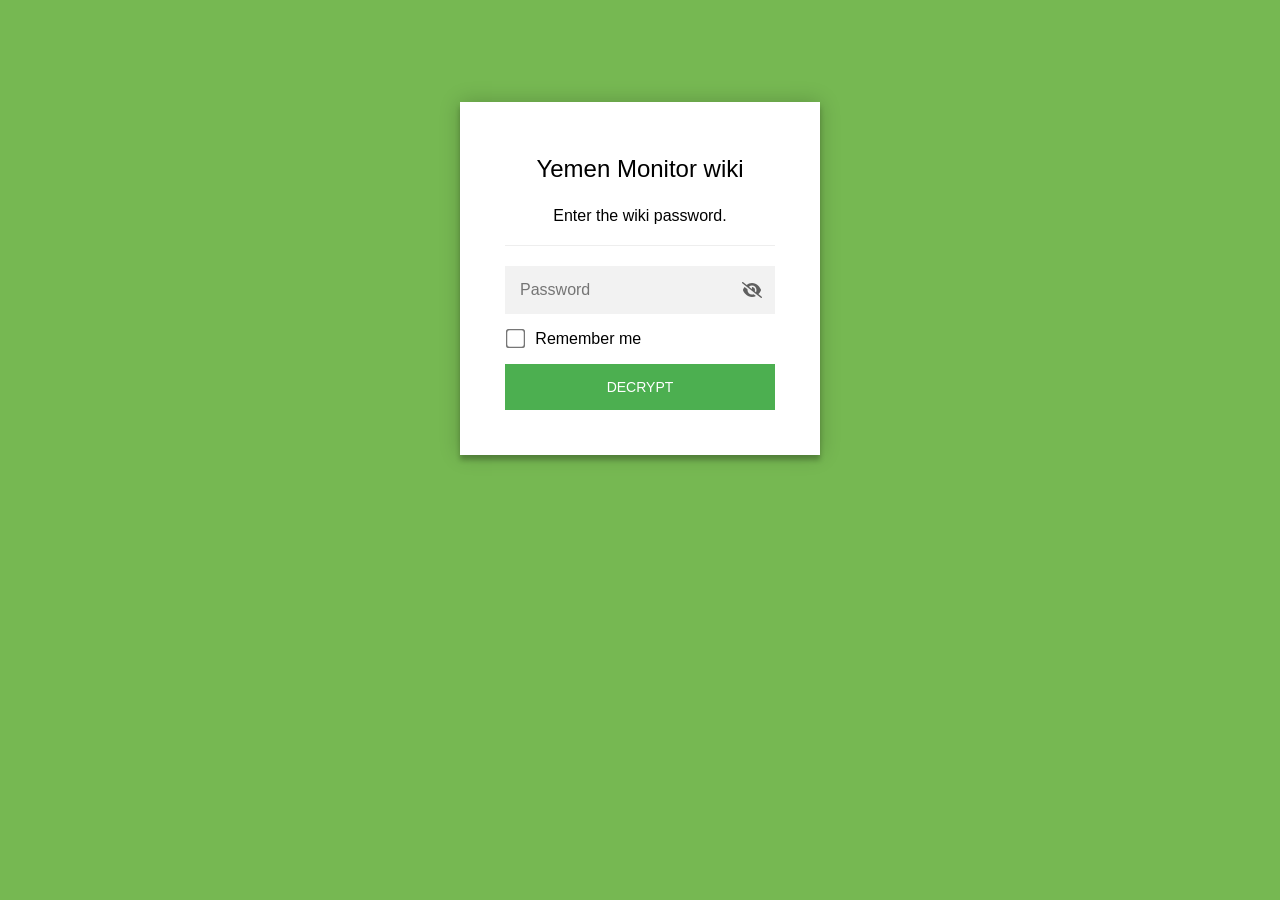
<file: 09_governance-and-open-decisions.html>
<!DOCTYPE html>
<html class="staticrypt-html">
    <head>
        <meta charset="utf-8" />
        <title>Yemen Monitor wiki</title>
        <meta name="viewport" content="width=device-width, initial-scale=1" />

        <!-- do not cache this page -->
        <meta http-equiv="cache-control" content="max-age=0" />
        <meta http-equiv="cache-control" content="no-cache" />
        <meta http-equiv="expires" content="0" />
        <meta http-equiv="expires" content="Tue, 01 Jan 1980 1:00:00 GMT" />
        <meta http-equiv="pragma" content="no-cache" />

        <style>
            .staticrypt-hr {
                margin-top: 20px;
                margin-bottom: 20px;
                border: 0;
                border-top: 1px solid #eee;
            }

            .staticrypt-page {
                width: 360px;
                padding: 8% 0 0;
                margin: auto;
                box-sizing: border-box;
            }

            .staticrypt-form {
                position: relative;
                z-index: 1;
                background: #ffffff;
                max-width: 360px;
                margin: 0 auto 100px;
                padding: 45px;
                text-align: center;
                box-shadow: 0 0 20px 0 rgba(0, 0, 0, 0.2), 0 5px 5px 0 rgba(0, 0, 0, 0.24);
            }

            .staticrypt-form input[type="password"],
            input[type="text"] {
                background: inherit;
                border: 0;
                box-sizing: border-box; /* This ensures padding is included in the total width */
                font-size: 14px;
                outline: 0;
                padding: 15px 30px 15px 15px; /* Adjust the padding to ensure there is space for the icon */
                width: 100%;
            }

            .staticrypt-password-container {
                position: relative;
                outline: 0;
                background: #f2f2f2;
                width: 100%;
                border: 0;
                margin: 0 0 15px;
                box-sizing: border-box;
            }

            .staticrypt-toggle-password-visibility {
                cursor: pointer;
                height: 20px;
                opacity: 60%;
                padding: 13px;
                position: absolute;
                right: 0;
                top: 50%;
                transform: translateY(-50%);
                width: 20px;
            }

            .staticrypt-form .staticrypt-decrypt-button {
                text-transform: uppercase;
                outline: 0;
                background: #4CAF50;
                width: 100%;
                border: 0;
                padding: 15px;
                color: #ffffff;
                font-size: 14px;
                cursor: pointer;
            }

            .staticrypt-form .staticrypt-decrypt-button:hover,
            .staticrypt-form .staticrypt-decrypt-button:active,
            .staticrypt-form .staticrypt-decrypt-button:focus {
                background: #4CAF50;
                filter: brightness(92%);
            }

            .staticrypt-html {
                height: 100%;
            }

            .staticrypt-body {
                height: 100%;
                margin: 0;
            }

            .staticrypt-content {
                height: 100%;
                margin-bottom: 1em;
                background: #76B852;
                font-family: "Arial", sans-serif;
                -webkit-font-smoothing: antialiased;
                -moz-osx-font-smoothing: grayscale;
            }

            .staticrypt-instructions {
                margin-top: -1em;
                margin-bottom: 1em;
            }

            .staticrypt-title {
                font-size: 1.5em;
            }

            label.staticrypt-remember {
                display: flex;
                align-items: center;
                margin-bottom: 1em;
            }

            .staticrypt-remember input[type="checkbox"] {
                transform: scale(1.5);
                margin-right: 1em;
            }

            .hidden {
                display: none !important;
            }

            .staticrypt-spinner-container {
                height: 100%;
                display: flex;
                align-items: center;
                justify-content: center;
            }

            .staticrypt-spinner {
                display: inline-block;
                width: 2rem;
                height: 2rem;
                vertical-align: text-bottom;
                border: 0.25em solid gray;
                border-right-color: transparent;
                border-radius: 50%;
                -webkit-animation: spinner-border 0.75s linear infinite;
                animation: spinner-border 0.75s linear infinite;
                animation-duration: 0.75s;
                animation-timing-function: linear;
                animation-delay: 0s;
                animation-iteration-count: infinite;
                animation-direction: normal;
                animation-fill-mode: none;
                animation-play-state: running;
                animation-name: spinner-border;
            }

            @keyframes spinner-border {
                100% {
                    transform: rotate(360deg);
                }
            }

            @media screen and (-webkit-min-device-pixel-ratio: 0) {
                .staticrypt-form input[type="password"],
                input[type="text"] {
                    font-size: 16px;
                }
            }
        </style>
    </head>

    <body class="staticrypt-body">
        <div id="staticrypt_loading" class="staticrypt-spinner-container">
            <div class="staticrypt-spinner"></div>
        </div>

        <div id="staticrypt_content" class="staticrypt-content hidden">
            <div class="staticrypt-page">
                <div class="staticrypt-form">
                    <div class="staticrypt-instructions">
                        <p class="staticrypt-title">Yemen Monitor wiki</p>
                        <p>Enter the wiki password.</p>
                    </div>

                    <hr class="staticrypt-hr" />

                    <form id="staticrypt-form" action="#" method="post">
                        <div class="staticrypt-password-container">
                            <input
                                id="staticrypt-password"
                                type="password"
                                name="password"
                                placeholder="Password"
                                autofocus
                            />

                            <img
                                class="staticrypt-toggle-password-visibility"
                                alt="Show password"
                                title="Show password"
                                src="[data-uri]"
                            />
                        </div>

                        <label id="staticrypt-remember-label" class="staticrypt-remember hidden">
                            <input id="staticrypt-remember" type="checkbox" name="remember" />
                            Remember me
                        </label>

                        <input type="submit" class="staticrypt-decrypt-button" value="DECRYPT" />
                    </form>
                </div>
            </div>
        </div>

        <script>
            // these variables will be filled when generating the file - the template format is 'variable_name'
            const staticryptInitiator = ((function(){
  const exports = {};
  const cryptoEngine = ((function(){
  const exports = {};
  const { subtle } = crypto;

const IV_BITS = 16 * 8;
const HEX_BITS = 4;
const ENCRYPTION_ALGO = "AES-CBC";

/**
 * Translates between utf8 encoded hexadecimal strings
 * and Uint8Array bytes.
 */
const HexEncoder = {
    /**
     * hex string -> bytes
     * @param {string} hexString
     * @returns {Uint8Array}
     */
    parse: function (hexString) {
        if (hexString.length % 2 !== 0) throw "Invalid hexString";
        const arrayBuffer = new Uint8Array(hexString.length / 2);

        for (let i = 0; i < hexString.length; i += 2) {
            const byteValue = parseInt(hexString.substring(i, i + 2), 16);
            if (isNaN(byteValue)) {
                throw "Invalid hexString";
            }
            arrayBuffer[i / 2] = byteValue;
        }
        return arrayBuffer;
    },

    /**
     * bytes -> hex string
     * @param {Uint8Array} bytes
     * @returns {string}
     */
    stringify: function (bytes) {
        const hexBytes = [];

        for (let i = 0; i < bytes.length; ++i) {
            let byteString = bytes[i].toString(16);
            if (byteString.length < 2) {
                byteString = "0" + byteString;
            }
            hexBytes.push(byteString);
        }
        return hexBytes.join("");
    },
};

/**
 * Translates between utf8 strings and Uint8Array bytes.
 */
const UTF8Encoder = {
    parse: function (str) {
        return new TextEncoder().encode(str);
    },

    stringify: function (bytes) {
        return new TextDecoder().decode(bytes);
    },
};

/**
 * Salt and encrypt a msg with a password.
 */
async function encrypt(msg, hashedPassword) {
    // Must be 16 bytes, unpredictable, and preferably cryptographically random. However, it need not be secret.
    // https://developer.mozilla.org/en-US/docs/Web/API/SubtleCrypto/encrypt#parameters
    const iv = crypto.getRandomValues(new Uint8Array(IV_BITS / 8));

    const key = await subtle.importKey("raw", HexEncoder.parse(hashedPassword), ENCRYPTION_ALGO, false, ["encrypt"]);

    const encrypted = await subtle.encrypt(
        {
            name: ENCRYPTION_ALGO,
            iv: iv,
        },
        key,
        UTF8Encoder.parse(msg)
    );

    // iv will be 32 hex characters, we prepend it to the ciphertext for use in decryption
    return HexEncoder.stringify(iv) + HexEncoder.stringify(new Uint8Array(encrypted));
}
exports.encrypt = encrypt;

/**
 * Decrypt a salted msg using a password.
 *
 * @param {string} encryptedMsg
 * @param {string} hashedPassword
 * @returns {Promise<string>}
 */
async function decrypt(encryptedMsg, hashedPassword) {
    const ivLength = IV_BITS / HEX_BITS;
    const iv = HexEncoder.parse(encryptedMsg.substring(0, ivLength));
    const encrypted = encryptedMsg.substring(ivLength);

    const key = await subtle.importKey("raw", HexEncoder.parse(hashedPassword), ENCRYPTION_ALGO, false, ["decrypt"]);

    const outBuffer = await subtle.decrypt(
        {
            name: ENCRYPTION_ALGO,
            iv: iv,
        },
        key,
        HexEncoder.parse(encrypted)
    );

    return UTF8Encoder.stringify(new Uint8Array(outBuffer));
}
exports.decrypt = decrypt;

/**
 * Salt and hash the password so it can be stored in localStorage without opening a password reuse vulnerability.
 *
 * @param {string} password
 * @param {string} salt
 * @returns {Promise<string>}
 */
async function hashPassword(password, salt) {
    // we hash the password in multiple steps, each adding more iterations. This is because we used to allow less
    // iterations, so for backward compatibility reasons, we need to support going from that to more iterations.
    let hashedPassword = await hashLegacyRound(password, salt);

    hashedPassword = await hashSecondRound(hashedPassword, salt);

    return hashThirdRound(hashedPassword, salt);
}
exports.hashPassword = hashPassword;

/**
 * This hashes the password with 1k iterations. This is a low number, we need this function to support backwards
 * compatibility.
 *
 * @param {string} password
 * @param {string} salt
 * @returns {Promise<string>}
 */
function hashLegacyRound(password, salt) {
    return pbkdf2(password, salt, 1000, "SHA-1");
}
exports.hashLegacyRound = hashLegacyRound;

/**
 * Add a second round of iterations. This is because we used to use 1k, so for backwards compatibility with
 * remember-me/autodecrypt links, we need to support going from that to more iterations.
 *
 * @param hashedPassword
 * @param salt
 * @returns {Promise<string>}
 */
function hashSecondRound(hashedPassword, salt) {
    return pbkdf2(hashedPassword, salt, 14000, "SHA-256");
}
exports.hashSecondRound = hashSecondRound;

/**
 * Add a third round of iterations to bring total number to 600k. This is because we used to use 1k, then 15k, so for
 * backwards compatibility with remember-me/autodecrypt links, we need to support going from that to more iterations.
 *
 * @param hashedPassword
 * @param salt
 * @returns {Promise<string>}
 */
function hashThirdRound(hashedPassword, salt) {
    return pbkdf2(hashedPassword, salt, 585000, "SHA-256");
}
exports.hashThirdRound = hashThirdRound;

/**
 * Salt and hash the password so it can be stored in localStorage without opening a password reuse vulnerability.
 *
 * @param {string} password
 * @param {string} salt
 * @param {int} iterations
 * @param {string} hashAlgorithm
 * @returns {Promise<string>}
 */
async function pbkdf2(password, salt, iterations, hashAlgorithm) {
    const key = await subtle.importKey("raw", UTF8Encoder.parse(password), "PBKDF2", false, ["deriveBits"]);

    const keyBytes = await subtle.deriveBits(
        {
            name: "PBKDF2",
            hash: hashAlgorithm,
            iterations,
            salt: UTF8Encoder.parse(salt),
        },
        key,
        256
    );

    return HexEncoder.stringify(new Uint8Array(keyBytes));
}

function generateRandomSalt() {
    const bytes = crypto.getRandomValues(new Uint8Array(128 / 8));

    return HexEncoder.stringify(new Uint8Array(bytes));
}
exports.generateRandomSalt = generateRandomSalt;

async function signMessage(hashedPassword, message) {
    const key = await subtle.importKey(
        "raw",
        HexEncoder.parse(hashedPassword),
        {
            name: "HMAC",
            hash: "SHA-256",
        },
        false,
        ["sign"]
    );
    const signature = await subtle.sign("HMAC", key, UTF8Encoder.parse(message));

    return HexEncoder.stringify(new Uint8Array(signature));
}
exports.signMessage = signMessage;

function getRandomAlphanum() {
    const possibleCharacters = "abcdefghijklmnopqrstuvwxyzABCDEFGHIJKLMNOPQRSTUVWXYZ0123456789";

    let byteArray;
    let parsedInt;

    // Keep generating new random bytes until we get a value that falls
    // within a range that can be evenly divided by possibleCharacters.length
    do {
        byteArray = crypto.getRandomValues(new Uint8Array(1));
        // extract the lowest byte to get an int from 0 to 255 (probably unnecessary, since we're only generating 1 byte)
        parsedInt = byteArray[0] & 0xff;
    } while (parsedInt >= 256 - (256 % possibleCharacters.length));

    // Take the modulo of the parsed integer to get a random number between 0 and totalLength - 1
    const randomIndex = parsedInt % possibleCharacters.length;

    return possibleCharacters[randomIndex];
}

/**
 * Generate a random string of a given length.
 *
 * @param {int} length
 * @returns {string}
 */
function generateRandomString(length) {
    let randomString = "";

    for (let i = 0; i < length; i++) {
        randomString += getRandomAlphanum();
    }

    return randomString;
}
exports.generateRandomString = generateRandomString;

  return exports;
})());
const codec = ((function(){
  const exports = {};
  /**
 * Initialize the codec with the provided cryptoEngine - this return functions to encode and decode messages.
 *
 * @param cryptoEngine - the engine to use for encryption / decryption
 */
function init(cryptoEngine) {
    const exports = {};

    /**
     * Top-level function for encoding a message.
     * Includes password hashing, encryption, and signing.
     *
     * @param {string} msg
     * @param {string} password
     * @param {string} salt
     *
     * @returns {string} The encoded text
     */
    async function encode(msg, password, salt) {
        const hashedPassword = await cryptoEngine.hashPassword(password, salt);

        const encrypted = await cryptoEngine.encrypt(msg, hashedPassword);

        // we use the hashed password in the HMAC because this is effectively what will be used a password (so we can store
        // it in localStorage safely, we don't use the clear text password)
        const hmac = await cryptoEngine.signMessage(hashedPassword, encrypted);

        return hmac + encrypted;
    }
    exports.encode = encode;

    /**
     * Encode using a password that has already been hashed. This is useful to encode multiple messages in a row, that way
     * we don't need to hash the password multiple times.
     *
     * @param {string} msg
     * @param {string} hashedPassword
     *
     * @returns {string} The encoded text
     */
    async function encodeWithHashedPassword(msg, hashedPassword) {
        const encrypted = await cryptoEngine.encrypt(msg, hashedPassword);

        // we use the hashed password in the HMAC because this is effectively what will be used a password (so we can store
        // it in localStorage safely, we don't use the clear text password)
        const hmac = await cryptoEngine.signMessage(hashedPassword, encrypted);

        return hmac + encrypted;
    }
    exports.encodeWithHashedPassword = encodeWithHashedPassword;

    /**
     * Top-level function for decoding a message.
     * Includes signature check and decryption.
     *
     * @param {string} signedMsg
     * @param {string} hashedPassword
     * @param {string} salt
     * @param {int} backwardCompatibleAttempt
     * @param {string} originalPassword
     *
     * @returns {Object} {success: true, decoded: string} | {success: false, message: string}
     */
    async function decode(signedMsg, hashedPassword, salt, backwardCompatibleAttempt = 0, originalPassword = "") {
        const encryptedHMAC = signedMsg.substring(0, 64);
        const encryptedMsg = signedMsg.substring(64);
        const decryptedHMAC = await cryptoEngine.signMessage(hashedPassword, encryptedMsg);

        if (decryptedHMAC !== encryptedHMAC) {
            // we have been raising the number of iterations in the hashing algorithm multiple times, so to support the old
            // remember-me/autodecrypt links we need to try bringing the old hashes up to speed.
            originalPassword = originalPassword || hashedPassword;
            if (backwardCompatibleAttempt === 0) {
                const updatedHashedPassword = await cryptoEngine.hashThirdRound(originalPassword, salt);

                return decode(signedMsg, updatedHashedPassword, salt, backwardCompatibleAttempt + 1, originalPassword);
            }
            if (backwardCompatibleAttempt === 1) {
                let updatedHashedPassword = await cryptoEngine.hashSecondRound(originalPassword, salt);
                updatedHashedPassword = await cryptoEngine.hashThirdRound(updatedHashedPassword, salt);

                return decode(signedMsg, updatedHashedPassword, salt, backwardCompatibleAttempt + 1, originalPassword);
            }

            return { success: false, message: "Signature mismatch" };
        }

        return {
            success: true,
            decoded: await cryptoEngine.decrypt(encryptedMsg, hashedPassword),
        };
    }
    exports.decode = decode;

    return exports;
}
exports.init = init;

  return exports;
})());
const decode = codec.init(cryptoEngine).decode;

/**
 * Initialize the staticrypt module, that exposes functions callbable by the password_template.
 *
 * @param {{
 *  staticryptEncryptedMsgUniqueVariableName: string,
 *  isRememberEnabled: boolean,
 *  rememberDurationInDays: number,
 *  staticryptSaltUniqueVariableName: string,
 * }} staticryptConfig - object of data that is stored on the password_template at encryption time.
 *
 * @param {{
 *  rememberExpirationKey: string,
 *  rememberPassphraseKey: string,
 *  replaceHtmlCallback: function,
 *  clearLocalStorageCallback: function,
 * }} templateConfig - object of data that can be configured by a custom password_template.
 */
function init(staticryptConfig, templateConfig) {
    const exports = {};

    /**
     * Decrypt our encrypted page, replace the whole HTML.
     *
     * @param {string} hashedPassword
     * @returns {Promise<boolean>}
     */
    async function decryptAndReplaceHtml(hashedPassword) {
        const { staticryptEncryptedMsgUniqueVariableName, staticryptSaltUniqueVariableName } = staticryptConfig;
        const { replaceHtmlCallback } = templateConfig;

        const result = await decode(
            staticryptEncryptedMsgUniqueVariableName,
            hashedPassword,
            staticryptSaltUniqueVariableName
        );
        if (!result.success) {
            return false;
        }
        const plainHTML = result.decoded;

        // if the user configured a callback call it, otherwise just replace the whole HTML
        if (typeof replaceHtmlCallback === "function") {
            replaceHtmlCallback(plainHTML);
        } else {
            document.write(plainHTML);
            document.close();
        }

        return true;
    }

    /**
     * Attempt to decrypt the page and replace the whole HTML.
     *
     * @param {string} password
     * @param {boolean} isRememberChecked
     *
     * @returns {Promise<{isSuccessful: boolean, hashedPassword?: string}>} - we return an object, so that if we want to
     *   expose more information in the future we can do it without breaking the password_template
     */
    async function handleDecryptionOfPage(password, isRememberChecked) {
        const { staticryptSaltUniqueVariableName } = staticryptConfig;

        // decrypt and replace the whole page
        const hashedPassword = await cryptoEngine.hashPassword(password, staticryptSaltUniqueVariableName);
        return handleDecryptionOfPageFromHash(hashedPassword, isRememberChecked);
    }
    exports.handleDecryptionOfPage = handleDecryptionOfPage;

    async function handleDecryptionOfPageFromHash(hashedPassword, isRememberChecked) {
        const { isRememberEnabled, rememberDurationInDays } = staticryptConfig;
        const { rememberExpirationKey, rememberPassphraseKey } = templateConfig;

        const isDecryptionSuccessful = await decryptAndReplaceHtml(hashedPassword);

        if (!isDecryptionSuccessful) {
            return {
                isSuccessful: false,
                hashedPassword,
            };
        }

        // remember the hashedPassword and set its expiration if necessary
        if (isRememberEnabled && isRememberChecked) {
            window.localStorage.setItem(rememberPassphraseKey, hashedPassword);

            // set the expiration if the duration isn't 0 (meaning no expiration)
            if (rememberDurationInDays > 0) {
                window.localStorage.setItem(
                    rememberExpirationKey,
                    (new Date().getTime() + rememberDurationInDays * 24 * 60 * 60 * 1000).toString()
                );
            }
        }

        return {
            isSuccessful: true,
            hashedPassword,
        };
    }
    exports.handleDecryptionOfPageFromHash = handleDecryptionOfPageFromHash;

    /**
     * Clear localstorage from staticrypt related values
     */
    function clearLocalStorage() {
        const { clearLocalStorageCallback, rememberExpirationKey, rememberPassphraseKey } = templateConfig;

        if (typeof clearLocalStorageCallback === "function") {
            clearLocalStorageCallback();
        } else {
            localStorage.removeItem(rememberPassphraseKey);
            localStorage.removeItem(rememberExpirationKey);
        }
    }

    async function handleDecryptOnLoad() {
        let isSuccessful = await decryptOnLoadFromUrl();

        if (!isSuccessful) {
            isSuccessful = await decryptOnLoadFromRememberMe();
        }

        return { isSuccessful };
    }
    exports.handleDecryptOnLoad = handleDecryptOnLoad;

    /**
     * Clear storage if we are logging out
     *
     * @returns {boolean} - whether we logged out
     */
    function logoutIfNeeded() {
        const logoutKey = "staticrypt_logout";

        // handle logout through query param
        const queryParams = new URLSearchParams(window.location.search);
        if (queryParams.has(logoutKey)) {
            clearLocalStorage();
            return true;
        }

        // handle logout through URL fragment
        const hash = window.location.hash.substring(1);
        if (hash.includes(logoutKey)) {
            clearLocalStorage();
            return true;
        }

        return false;
    }

    /**
     * To be called on load: check if we want to try to decrypt and replace the HTML with the decrypted content, and
     * try to do it if needed.
     *
     * @returns {Promise<boolean>} true if we derypted and replaced the whole page, false otherwise
     */
    async function decryptOnLoadFromRememberMe() {
        const { rememberDurationInDays } = staticryptConfig;
        const { rememberExpirationKey, rememberPassphraseKey } = templateConfig;

        // if we are login out, terminate
        if (logoutIfNeeded()) {
            return false;
        }

        // if there is expiration configured, check if we're not beyond the expiration
        if (rememberDurationInDays && rememberDurationInDays > 0) {
            const expiration = localStorage.getItem(rememberExpirationKey),
                isExpired = expiration && new Date().getTime() > parseInt(expiration);

            if (isExpired) {
                clearLocalStorage();
                return false;
            }
        }

        const hashedPassword = localStorage.getItem(rememberPassphraseKey);

        if (hashedPassword) {
            // try to decrypt
            const isDecryptionSuccessful = await decryptAndReplaceHtml(hashedPassword);

            // if the decryption is unsuccessful the password might be wrong - silently clear the saved data and let
            // the user fill the password form again
            if (!isDecryptionSuccessful) {
                clearLocalStorage();
                return false;
            }

            return true;
        }

        return false;
    }

    async function decryptOnLoadFromUrl() {
        const passwordKey = "staticrypt_pwd";
        const rememberMeKey = "remember_me";

        // try to get the password from the query param (for backward compatibility - we now want to avoid this method,
        // since it sends the hashed password to the server which isn't needed)
        const queryParams = new URLSearchParams(window.location.search);
        const hashedPasswordQuery = queryParams.get(passwordKey);
        const rememberMeQuery = queryParams.get(rememberMeKey);

        const urlFragment = window.location.hash.substring(1);
        // get the password from the url fragment
        const hashedPasswordRegexMatch = urlFragment.match(new RegExp(passwordKey + "=([^&]*)"));
        const hashedPasswordFragment = hashedPasswordRegexMatch ? hashedPasswordRegexMatch[1] : null;
        const rememberMeFragment = urlFragment.includes(rememberMeKey);

        const hashedPassword = hashedPasswordFragment || hashedPasswordQuery;
        const rememberMe = rememberMeFragment || rememberMeQuery;

        if (hashedPassword) {
            return handleDecryptionOfPageFromHash(hashedPassword, rememberMe);
        }

        return false;
    }

    return exports;
}
exports.init = init;

  return exports;
})());
            const templateError = "Bad password!",
                templateToggleAltShow = "Show password",
                templateToggleAltHide = "Hide password",
                isRememberEnabled = true,
                staticryptConfig = {"staticryptEncryptedMsgUniqueVariableName":"[base64]","isRememberEnabled":true,"rememberDurationInDays":30,"staticryptSaltUniqueVariableName":"61256ea041653c79c9cd06f74f5dc375"};

            // you can edit these values to customize some of the behavior of StatiCrypt
            const templateConfig = {
                rememberExpirationKey: "staticrypt_expiration",
                rememberPassphraseKey: "staticrypt_passphrase",
                replaceHtmlCallback: null,
                clearLocalStorageCallback: null,
            };

            // init the staticrypt engine
            const staticrypt = staticryptInitiator.init(staticryptConfig, templateConfig);

            // try to automatically decrypt on load if there is a saved password
            window.onload = async function () {
                const { isSuccessful } = await staticrypt.handleDecryptOnLoad();

                // if we didn't decrypt anything on load, show the password prompt. Otherwise the content has already been
                // replaced, no need to do anything
                if (!isSuccessful) {
                    // hide loading screen
                    document.getElementById("staticrypt_loading").classList.add("hidden");
                    document.getElementById("staticrypt_content").classList.remove("hidden");
                    document.getElementById("staticrypt-password").focus();

                    // show the remember me checkbox
                    if (isRememberEnabled) {
                        document.getElementById("staticrypt-remember-label").classList.remove("hidden");
                    }
                }
            };

            // toggle password visibility
            const toggleIcon = document.querySelector(".staticrypt-toggle-password-visibility");
            // these two icons are coming from FontAwesome
            const imgSrcEyeClosed =
                "[data-uri]";
            const imgSrcEyeOpened =
                "[data-uri]";
            toggleIcon.addEventListener("click", function () {
                const passwordInput = document.getElementById("staticrypt-password");
                if (passwordInput.type === "password") {
                    passwordInput.type = "text";
                    toggleIcon.src = imgSrcEyeOpened;
                    toggleIcon.alt = templateToggleAltHide;
                    toggleIcon.title = templateToggleAltHide;
                } else {
                    passwordInput.type = "password";
                    toggleIcon.src = imgSrcEyeClosed;
                    toggleIcon.alt = templateToggleAltShow;
                    toggleIcon.title = templateToggleAltShow;
                }
            });

            // handle password form submission
            document.getElementById("staticrypt-form").addEventListener("submit", async function (e) {
                e.preventDefault();

                const password = document.getElementById("staticrypt-password").value,
                    isRememberChecked = document.getElementById("staticrypt-remember").checked;

                const { isSuccessful } = await staticrypt.handleDecryptionOfPage(password, isRememberChecked);

                if (!isSuccessful) {
                    alert(templateError);
                }
            });
        </script>
    </body>
</html>
</file>
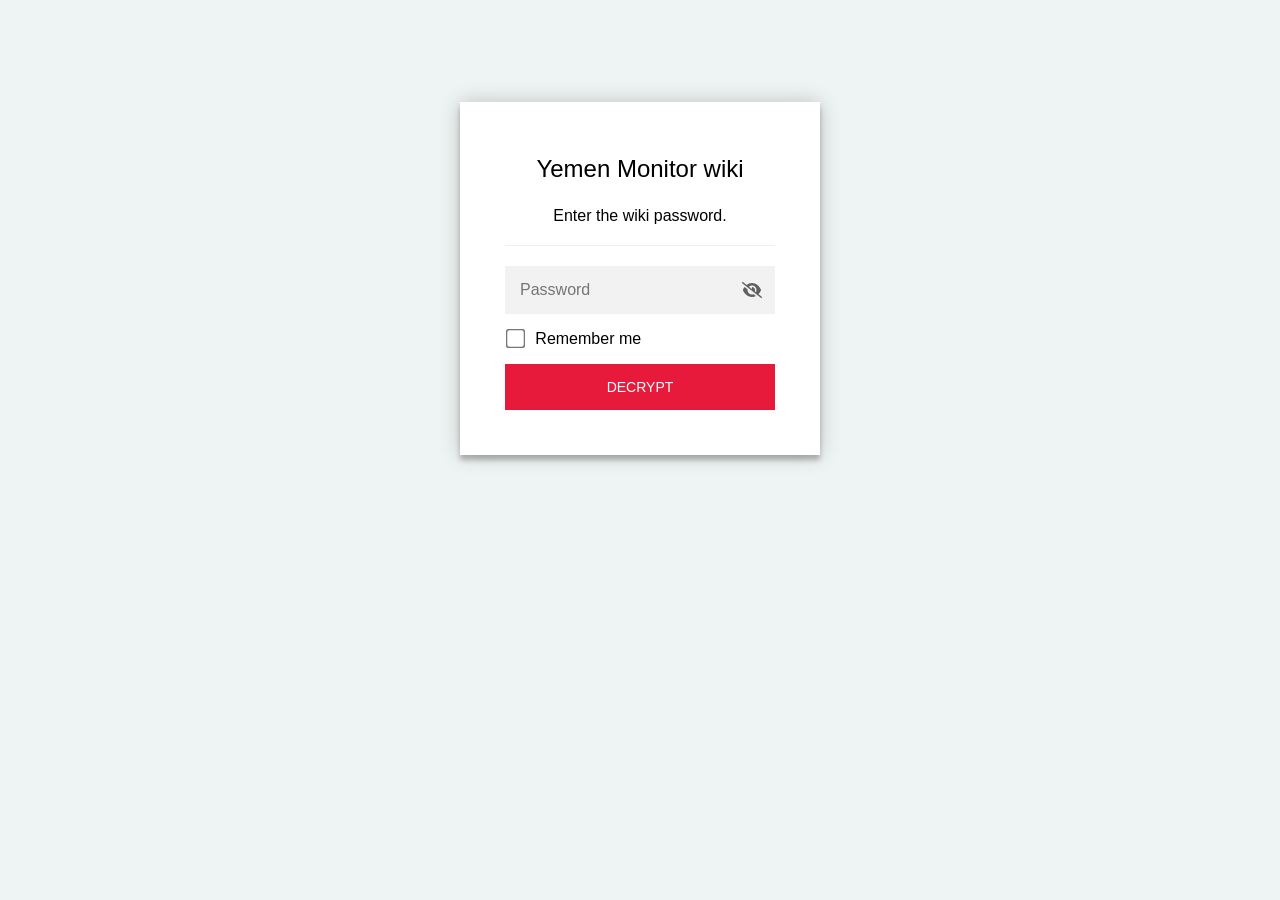
<file: 10_what-was-done.html>
<!DOCTYPE html>
<html class="staticrypt-html">
    <head>
        <meta charset="utf-8" />
        <title>Yemen Monitor wiki</title>
        <meta name="viewport" content="width=device-width, initial-scale=1" />

        <!-- do not cache this page -->
        <meta http-equiv="cache-control" content="max-age=0" />
        <meta http-equiv="cache-control" content="no-cache" />
        <meta http-equiv="expires" content="0" />
        <meta http-equiv="expires" content="Tue, 01 Jan 1980 1:00:00 GMT" />
        <meta http-equiv="pragma" content="no-cache" />

        <style>
            .staticrypt-hr {
                margin-top: 20px;
                margin-bottom: 20px;
                border: 0;
                border-top: 1px solid #eee;
            }

            .staticrypt-page {
                width: 360px;
                padding: 8% 0 0;
                margin: auto;
                box-sizing: border-box;
            }

            .staticrypt-form {
                position: relative;
                z-index: 1;
                background: #ffffff;
                max-width: 360px;
                margin: 0 auto 100px;
                padding: 45px;
                text-align: center;
                box-shadow: 0 0 20px 0 rgba(0, 0, 0, 0.2), 0 5px 5px 0 rgba(0, 0, 0, 0.24);
            }

            .staticrypt-form input[type="password"],
            input[type="text"] {
                background: inherit;
                border: 0;
                box-sizing: border-box; /* This ensures padding is included in the total width */
                font-size: 14px;
                outline: 0;
                padding: 15px 30px 15px 15px; /* Adjust the padding to ensure there is space for the icon */
                width: 100%;
            }

            .staticrypt-password-container {
                position: relative;
                outline: 0;
                background: #f2f2f2;
                width: 100%;
                border: 0;
                margin: 0 0 15px;
                box-sizing: border-box;
            }

            .staticrypt-toggle-password-visibility {
                cursor: pointer;
                height: 20px;
                opacity: 60%;
                padding: 13px;
                position: absolute;
                right: 0;
                top: 50%;
                transform: translateY(-50%);
                width: 20px;
            }

            .staticrypt-form .staticrypt-decrypt-button {
                text-transform: uppercase;
                outline: 0;
                background: #E81A3B;
                width: 100%;
                border: 0;
                padding: 15px;
                color: #ffffff;
                font-size: 14px;
                cursor: pointer;
            }

            .staticrypt-form .staticrypt-decrypt-button:hover,
            .staticrypt-form .staticrypt-decrypt-button:active,
            .staticrypt-form .staticrypt-decrypt-button:focus {
                background: #E81A3B;
                filter: brightness(92%);
            }

            .staticrypt-html {
                height: 100%;
            }

            .staticrypt-body {
                height: 100%;
                margin: 0;
            }

            .staticrypt-content {
                height: 100%;
                margin-bottom: 1em;
                background: #EEF4F3;
                font-family: "Arial", sans-serif;
                -webkit-font-smoothing: antialiased;
                -moz-osx-font-smoothing: grayscale;
            }

            .staticrypt-instructions {
                margin-top: -1em;
                margin-bottom: 1em;
            }

            .staticrypt-title {
                font-size: 1.5em;
            }

            label.staticrypt-remember {
                display: flex;
                align-items: center;
                margin-bottom: 1em;
            }

            .staticrypt-remember input[type="checkbox"] {
                transform: scale(1.5);
                margin-right: 1em;
            }

            .hidden {
                display: none !important;
            }

            .staticrypt-spinner-container {
                height: 100%;
                display: flex;
                align-items: center;
                justify-content: center;
            }

            .staticrypt-spinner {
                display: inline-block;
                width: 2rem;
                height: 2rem;
                vertical-align: text-bottom;
                border: 0.25em solid gray;
                border-right-color: transparent;
                border-radius: 50%;
                -webkit-animation: spinner-border 0.75s linear infinite;
                animation: spinner-border 0.75s linear infinite;
                animation-duration: 0.75s;
                animation-timing-function: linear;
                animation-delay: 0s;
                animation-iteration-count: infinite;
                animation-direction: normal;
                animation-fill-mode: none;
                animation-play-state: running;
                animation-name: spinner-border;
            }

            @keyframes spinner-border {
                100% {
                    transform: rotate(360deg);
                }
            }

            @media screen and (-webkit-min-device-pixel-ratio: 0) {
                .staticrypt-form input[type="password"],
                input[type="text"] {
                    font-size: 16px;
                }
            }
        </style>
    </head>

    <body class="staticrypt-body">
        <div id="staticrypt_loading" class="staticrypt-spinner-container">
            <div class="staticrypt-spinner"></div>
        </div>

        <div id="staticrypt_content" class="staticrypt-content hidden">
            <div class="staticrypt-page">
                <div class="staticrypt-form">
                    <div class="staticrypt-instructions">
                        <p class="staticrypt-title">Yemen Monitor wiki</p>
                        <p>Enter the wiki password.</p>
                    </div>

                    <hr class="staticrypt-hr" />

                    <form id="staticrypt-form" action="#" method="post">
                        <div class="staticrypt-password-container">
                            <input
                                id="staticrypt-password"
                                type="password"
                                name="password"
                                placeholder="Password"
                                autofocus
                            />

                            <img
                                class="staticrypt-toggle-password-visibility"
                                alt="Show password"
                                title="Show password"
                                src="[data-uri]"
                            />
                        </div>

                        <label id="staticrypt-remember-label" class="staticrypt-remember hidden">
                            <input id="staticrypt-remember" type="checkbox" name="remember" />
                            Remember me
                        </label>

                        <input type="submit" class="staticrypt-decrypt-button" value="DECRYPT" />
                    </form>
                </div>
            </div>
        </div>

        <script>
            // these variables will be filled when generating the file - the template format is 'variable_name'
            const staticryptInitiator = ((function(){
  const exports = {};
  const cryptoEngine = ((function(){
  const exports = {};
  const { subtle } = crypto;

const IV_BITS = 16 * 8;
const HEX_BITS = 4;
const ENCRYPTION_ALGO = "AES-CBC";

/**
 * Translates between utf8 encoded hexadecimal strings
 * and Uint8Array bytes.
 */
const HexEncoder = {
    /**
     * hex string -> bytes
     * @param {string} hexString
     * @returns {Uint8Array}
     */
    parse: function (hexString) {
        if (hexString.length % 2 !== 0) throw "Invalid hexString";
        const arrayBuffer = new Uint8Array(hexString.length / 2);

        for (let i = 0; i < hexString.length; i += 2) {
            const byteValue = parseInt(hexString.substring(i, i + 2), 16);
            if (isNaN(byteValue)) {
                throw "Invalid hexString";
            }
            arrayBuffer[i / 2] = byteValue;
        }
        return arrayBuffer;
    },

    /**
     * bytes -> hex string
     * @param {Uint8Array} bytes
     * @returns {string}
     */
    stringify: function (bytes) {
        const hexBytes = [];

        for (let i = 0; i < bytes.length; ++i) {
            let byteString = bytes[i].toString(16);
            if (byteString.length < 2) {
                byteString = "0" + byteString;
            }
            hexBytes.push(byteString);
        }
        return hexBytes.join("");
    },
};

/**
 * Translates between utf8 strings and Uint8Array bytes.
 */
const UTF8Encoder = {
    parse: function (str) {
        return new TextEncoder().encode(str);
    },

    stringify: function (bytes) {
        return new TextDecoder().decode(bytes);
    },
};

/**
 * Salt and encrypt a msg with a password.
 */
async function encrypt(msg, hashedPassword) {
    // Must be 16 bytes, unpredictable, and preferably cryptographically random. However, it need not be secret.
    // https://developer.mozilla.org/en-US/docs/Web/API/SubtleCrypto/encrypt#parameters
    const iv = crypto.getRandomValues(new Uint8Array(IV_BITS / 8));

    const key = await subtle.importKey("raw", HexEncoder.parse(hashedPassword), ENCRYPTION_ALGO, false, ["encrypt"]);

    const encrypted = await subtle.encrypt(
        {
            name: ENCRYPTION_ALGO,
            iv: iv,
        },
        key,
        UTF8Encoder.parse(msg)
    );

    // iv will be 32 hex characters, we prepend it to the ciphertext for use in decryption
    return HexEncoder.stringify(iv) + HexEncoder.stringify(new Uint8Array(encrypted));
}
exports.encrypt = encrypt;

/**
 * Decrypt a salted msg using a password.
 *
 * @param {string} encryptedMsg
 * @param {string} hashedPassword
 * @returns {Promise<string>}
 */
async function decrypt(encryptedMsg, hashedPassword) {
    const ivLength = IV_BITS / HEX_BITS;
    const iv = HexEncoder.parse(encryptedMsg.substring(0, ivLength));
    const encrypted = encryptedMsg.substring(ivLength);

    const key = await subtle.importKey("raw", HexEncoder.parse(hashedPassword), ENCRYPTION_ALGO, false, ["decrypt"]);

    const outBuffer = await subtle.decrypt(
        {
            name: ENCRYPTION_ALGO,
            iv: iv,
        },
        key,
        HexEncoder.parse(encrypted)
    );

    return UTF8Encoder.stringify(new Uint8Array(outBuffer));
}
exports.decrypt = decrypt;

/**
 * Salt and hash the password so it can be stored in localStorage without opening a password reuse vulnerability.
 *
 * @param {string} password
 * @param {string} salt
 * @returns {Promise<string>}
 */
async function hashPassword(password, salt) {
    // we hash the password in multiple steps, each adding more iterations. This is because we used to allow less
    // iterations, so for backward compatibility reasons, we need to support going from that to more iterations.
    let hashedPassword = await hashLegacyRound(password, salt);

    hashedPassword = await hashSecondRound(hashedPassword, salt);

    return hashThirdRound(hashedPassword, salt);
}
exports.hashPassword = hashPassword;

/**
 * This hashes the password with 1k iterations. This is a low number, we need this function to support backwards
 * compatibility.
 *
 * @param {string} password
 * @param {string} salt
 * @returns {Promise<string>}
 */
function hashLegacyRound(password, salt) {
    return pbkdf2(password, salt, 1000, "SHA-1");
}
exports.hashLegacyRound = hashLegacyRound;

/**
 * Add a second round of iterations. This is because we used to use 1k, so for backwards compatibility with
 * remember-me/autodecrypt links, we need to support going from that to more iterations.
 *
 * @param hashedPassword
 * @param salt
 * @returns {Promise<string>}
 */
function hashSecondRound(hashedPassword, salt) {
    return pbkdf2(hashedPassword, salt, 14000, "SHA-256");
}
exports.hashSecondRound = hashSecondRound;

/**
 * Add a third round of iterations to bring total number to 600k. This is because we used to use 1k, then 15k, so for
 * backwards compatibility with remember-me/autodecrypt links, we need to support going from that to more iterations.
 *
 * @param hashedPassword
 * @param salt
 * @returns {Promise<string>}
 */
function hashThirdRound(hashedPassword, salt) {
    return pbkdf2(hashedPassword, salt, 585000, "SHA-256");
}
exports.hashThirdRound = hashThirdRound;

/**
 * Salt and hash the password so it can be stored in localStorage without opening a password reuse vulnerability.
 *
 * @param {string} password
 * @param {string} salt
 * @param {int} iterations
 * @param {string} hashAlgorithm
 * @returns {Promise<string>}
 */
async function pbkdf2(password, salt, iterations, hashAlgorithm) {
    const key = await subtle.importKey("raw", UTF8Encoder.parse(password), "PBKDF2", false, ["deriveBits"]);

    const keyBytes = await subtle.deriveBits(
        {
            name: "PBKDF2",
            hash: hashAlgorithm,
            iterations,
            salt: UTF8Encoder.parse(salt),
        },
        key,
        256
    );

    return HexEncoder.stringify(new Uint8Array(keyBytes));
}

function generateRandomSalt() {
    const bytes = crypto.getRandomValues(new Uint8Array(128 / 8));

    return HexEncoder.stringify(new Uint8Array(bytes));
}
exports.generateRandomSalt = generateRandomSalt;

async function signMessage(hashedPassword, message) {
    const key = await subtle.importKey(
        "raw",
        HexEncoder.parse(hashedPassword),
        {
            name: "HMAC",
            hash: "SHA-256",
        },
        false,
        ["sign"]
    );
    const signature = await subtle.sign("HMAC", key, UTF8Encoder.parse(message));

    return HexEncoder.stringify(new Uint8Array(signature));
}
exports.signMessage = signMessage;

function getRandomAlphanum() {
    const possibleCharacters = "abcdefghijklmnopqrstuvwxyzABCDEFGHIJKLMNOPQRSTUVWXYZ0123456789";

    let byteArray;
    let parsedInt;

    // Keep generating new random bytes until we get a value that falls
    // within a range that can be evenly divided by possibleCharacters.length
    do {
        byteArray = crypto.getRandomValues(new Uint8Array(1));
        // extract the lowest byte to get an int from 0 to 255 (probably unnecessary, since we're only generating 1 byte)
        parsedInt = byteArray[0] & 0xff;
    } while (parsedInt >= 256 - (256 % possibleCharacters.length));

    // Take the modulo of the parsed integer to get a random number between 0 and totalLength - 1
    const randomIndex = parsedInt % possibleCharacters.length;

    return possibleCharacters[randomIndex];
}

/**
 * Generate a random string of a given length.
 *
 * @param {int} length
 * @returns {string}
 */
function generateRandomString(length) {
    let randomString = "";

    for (let i = 0; i < length; i++) {
        randomString += getRandomAlphanum();
    }

    return randomString;
}
exports.generateRandomString = generateRandomString;

  return exports;
})());
const codec = ((function(){
  const exports = {};
  /**
 * Initialize the codec with the provided cryptoEngine - this return functions to encode and decode messages.
 *
 * @param cryptoEngine - the engine to use for encryption / decryption
 */
function init(cryptoEngine) {
    const exports = {};

    /**
     * Top-level function for encoding a message.
     * Includes password hashing, encryption, and signing.
     *
     * @param {string} msg
     * @param {string} password
     * @param {string} salt
     *
     * @returns {string} The encoded text
     */
    async function encode(msg, password, salt) {
        const hashedPassword = await cryptoEngine.hashPassword(password, salt);

        const encrypted = await cryptoEngine.encrypt(msg, hashedPassword);

        // we use the hashed password in the HMAC because this is effectively what will be used a password (so we can store
        // it in localStorage safely, we don't use the clear text password)
        const hmac = await cryptoEngine.signMessage(hashedPassword, encrypted);

        return hmac + encrypted;
    }
    exports.encode = encode;

    /**
     * Encode using a password that has already been hashed. This is useful to encode multiple messages in a row, that way
     * we don't need to hash the password multiple times.
     *
     * @param {string} msg
     * @param {string} hashedPassword
     *
     * @returns {string} The encoded text
     */
    async function encodeWithHashedPassword(msg, hashedPassword) {
        const encrypted = await cryptoEngine.encrypt(msg, hashedPassword);

        // we use the hashed password in the HMAC because this is effectively what will be used a password (so we can store
        // it in localStorage safely, we don't use the clear text password)
        const hmac = await cryptoEngine.signMessage(hashedPassword, encrypted);

        return hmac + encrypted;
    }
    exports.encodeWithHashedPassword = encodeWithHashedPassword;

    /**
     * Top-level function for decoding a message.
     * Includes signature check and decryption.
     *
     * @param {string} signedMsg
     * @param {string} hashedPassword
     * @param {string} salt
     * @param {int} backwardCompatibleAttempt
     * @param {string} originalPassword
     *
     * @returns {Object} {success: true, decoded: string} | {success: false, message: string}
     */
    async function decode(signedMsg, hashedPassword, salt, backwardCompatibleAttempt = 0, originalPassword = "") {
        const encryptedHMAC = signedMsg.substring(0, 64);
        const encryptedMsg = signedMsg.substring(64);
        const decryptedHMAC = await cryptoEngine.signMessage(hashedPassword, encryptedMsg);

        if (decryptedHMAC !== encryptedHMAC) {
            // we have been raising the number of iterations in the hashing algorithm multiple times, so to support the old
            // remember-me/autodecrypt links we need to try bringing the old hashes up to speed.
            originalPassword = originalPassword || hashedPassword;
            if (backwardCompatibleAttempt === 0) {
                const updatedHashedPassword = await cryptoEngine.hashThirdRound(originalPassword, salt);

                return decode(signedMsg, updatedHashedPassword, salt, backwardCompatibleAttempt + 1, originalPassword);
            }
            if (backwardCompatibleAttempt === 1) {
                let updatedHashedPassword = await cryptoEngine.hashSecondRound(originalPassword, salt);
                updatedHashedPassword = await cryptoEngine.hashThirdRound(updatedHashedPassword, salt);

                return decode(signedMsg, updatedHashedPassword, salt, backwardCompatibleAttempt + 1, originalPassword);
            }

            return { success: false, message: "Signature mismatch" };
        }

        return {
            success: true,
            decoded: await cryptoEngine.decrypt(encryptedMsg, hashedPassword),
        };
    }
    exports.decode = decode;

    return exports;
}
exports.init = init;

  return exports;
})());
const decode = codec.init(cryptoEngine).decode;

/**
 * Initialize the staticrypt module, that exposes functions callbable by the password_template.
 *
 * @param {{
 *  staticryptEncryptedMsgUniqueVariableName: string,
 *  isRememberEnabled: boolean,
 *  rememberDurationInDays: number,
 *  staticryptSaltUniqueVariableName: string,
 * }} staticryptConfig - object of data that is stored on the password_template at encryption time.
 *
 * @param {{
 *  rememberExpirationKey: string,
 *  rememberPassphraseKey: string,
 *  replaceHtmlCallback: function,
 *  clearLocalStorageCallback: function,
 * }} templateConfig - object of data that can be configured by a custom password_template.
 */
function init(staticryptConfig, templateConfig) {
    const exports = {};

    /**
     * Decrypt our encrypted page, replace the whole HTML.
     *
     * @param {string} hashedPassword
     * @returns {Promise<boolean>}
     */
    async function decryptAndReplaceHtml(hashedPassword) {
        const { staticryptEncryptedMsgUniqueVariableName, staticryptSaltUniqueVariableName } = staticryptConfig;
        const { replaceHtmlCallback } = templateConfig;

        const result = await decode(
            staticryptEncryptedMsgUniqueVariableName,
            hashedPassword,
            staticryptSaltUniqueVariableName
        );
        if (!result.success) {
            return false;
        }
        const plainHTML = result.decoded;

        // if the user configured a callback call it, otherwise just replace the whole HTML
        if (typeof replaceHtmlCallback === "function") {
            replaceHtmlCallback(plainHTML);
        } else {
            document.write(plainHTML);
            document.close();
        }

        return true;
    }

    /**
     * Attempt to decrypt the page and replace the whole HTML.
     *
     * @param {string} password
     * @param {boolean} isRememberChecked
     *
     * @returns {Promise<{isSuccessful: boolean, hashedPassword?: string}>} - we return an object, so that if we want to
     *   expose more information in the future we can do it without breaking the password_template
     */
    async function handleDecryptionOfPage(password, isRememberChecked) {
        const { staticryptSaltUniqueVariableName } = staticryptConfig;

        // decrypt and replace the whole page
        const hashedPassword = await cryptoEngine.hashPassword(password, staticryptSaltUniqueVariableName);
        return handleDecryptionOfPageFromHash(hashedPassword, isRememberChecked);
    }
    exports.handleDecryptionOfPage = handleDecryptionOfPage;

    async function handleDecryptionOfPageFromHash(hashedPassword, isRememberChecked) {
        const { isRememberEnabled, rememberDurationInDays } = staticryptConfig;
        const { rememberExpirationKey, rememberPassphraseKey } = templateConfig;

        const isDecryptionSuccessful = await decryptAndReplaceHtml(hashedPassword);

        if (!isDecryptionSuccessful) {
            return {
                isSuccessful: false,
                hashedPassword,
            };
        }

        // remember the hashedPassword and set its expiration if necessary
        if (isRememberEnabled && isRememberChecked) {
            window.localStorage.setItem(rememberPassphraseKey, hashedPassword);

            // set the expiration if the duration isn't 0 (meaning no expiration)
            if (rememberDurationInDays > 0) {
                window.localStorage.setItem(
                    rememberExpirationKey,
                    (new Date().getTime() + rememberDurationInDays * 24 * 60 * 60 * 1000).toString()
                );
            }
        }

        return {
            isSuccessful: true,
            hashedPassword,
        };
    }
    exports.handleDecryptionOfPageFromHash = handleDecryptionOfPageFromHash;

    /**
     * Clear localstorage from staticrypt related values
     */
    function clearLocalStorage() {
        const { clearLocalStorageCallback, rememberExpirationKey, rememberPassphraseKey } = templateConfig;

        if (typeof clearLocalStorageCallback === "function") {
            clearLocalStorageCallback();
        } else {
            localStorage.removeItem(rememberPassphraseKey);
            localStorage.removeItem(rememberExpirationKey);
        }
    }

    async function handleDecryptOnLoad() {
        let isSuccessful = await decryptOnLoadFromUrl();

        if (!isSuccessful) {
            isSuccessful = await decryptOnLoadFromRememberMe();
        }

        return { isSuccessful };
    }
    exports.handleDecryptOnLoad = handleDecryptOnLoad;

    /**
     * Clear storage if we are logging out
     *
     * @returns {boolean} - whether we logged out
     */
    function logoutIfNeeded() {
        const logoutKey = "staticrypt_logout";

        // handle logout through query param
        const queryParams = new URLSearchParams(window.location.search);
        if (queryParams.has(logoutKey)) {
            clearLocalStorage();
            return true;
        }

        // handle logout through URL fragment
        const hash = window.location.hash.substring(1);
        if (hash.includes(logoutKey)) {
            clearLocalStorage();
            return true;
        }

        return false;
    }

    /**
     * To be called on load: check if we want to try to decrypt and replace the HTML with the decrypted content, and
     * try to do it if needed.
     *
     * @returns {Promise<boolean>} true if we derypted and replaced the whole page, false otherwise
     */
    async function decryptOnLoadFromRememberMe() {
        const { rememberDurationInDays } = staticryptConfig;
        const { rememberExpirationKey, rememberPassphraseKey } = templateConfig;

        // if we are login out, terminate
        if (logoutIfNeeded()) {
            return false;
        }

        // if there is expiration configured, check if we're not beyond the expiration
        if (rememberDurationInDays && rememberDurationInDays > 0) {
            const expiration = localStorage.getItem(rememberExpirationKey),
                isExpired = expiration && new Date().getTime() > parseInt(expiration);

            if (isExpired) {
                clearLocalStorage();
                return false;
            }
        }

        const hashedPassword = localStorage.getItem(rememberPassphraseKey);

        if (hashedPassword) {
            // try to decrypt
            const isDecryptionSuccessful = await decryptAndReplaceHtml(hashedPassword);

            // if the decryption is unsuccessful the password might be wrong - silently clear the saved data and let
            // the user fill the password form again
            if (!isDecryptionSuccessful) {
                clearLocalStorage();
                return false;
            }

            return true;
        }

        return false;
    }

    async function decryptOnLoadFromUrl() {
        const passwordKey = "staticrypt_pwd";
        const rememberMeKey = "remember_me";

        // try to get the password from the query param (for backward compatibility - we now want to avoid this method,
        // since it sends the hashed password to the server which isn't needed)
        const queryParams = new URLSearchParams(window.location.search);
        const hashedPasswordQuery = queryParams.get(passwordKey);
        const rememberMeQuery = queryParams.get(rememberMeKey);

        const urlFragment = window.location.hash.substring(1);
        // get the password from the url fragment
        const hashedPasswordRegexMatch = urlFragment.match(new RegExp(passwordKey + "=([^&]*)"));
        const hashedPasswordFragment = hashedPasswordRegexMatch ? hashedPasswordRegexMatch[1] : null;
        const rememberMeFragment = urlFragment.includes(rememberMeKey);

        const hashedPassword = hashedPasswordFragment || hashedPasswordQuery;
        const rememberMe = rememberMeFragment || rememberMeQuery;

        if (hashedPassword) {
            return handleDecryptionOfPageFromHash(hashedPassword, rememberMe);
        }

        return false;
    }

    return exports;
}
exports.init = init;

  return exports;
})());
            const templateError = "Bad password!",
                templateToggleAltShow = "Show password",
                templateToggleAltHide = "Hide password",
                isRememberEnabled = true,
                staticryptConfig = {"staticryptEncryptedMsgUniqueVariableName":"[base64]","isRememberEnabled":true,"rememberDurationInDays":30,"staticryptSaltUniqueVariableName":"61256ea041653c79c9cd06f74f5dc375"};

            // you can edit these values to customize some of the behavior of StatiCrypt
            const templateConfig = {
                rememberExpirationKey: "staticrypt_expiration",
                rememberPassphraseKey: "staticrypt_passphrase",
                replaceHtmlCallback: null,
                clearLocalStorageCallback: null,
            };

            // init the staticrypt engine
            const staticrypt = staticryptInitiator.init(staticryptConfig, templateConfig);

            // try to automatically decrypt on load if there is a saved password
            window.onload = async function () {
                const { isSuccessful } = await staticrypt.handleDecryptOnLoad();

                // if we didn't decrypt anything on load, show the password prompt. Otherwise the content has already been
                // replaced, no need to do anything
                if (!isSuccessful) {
                    // hide loading screen
                    document.getElementById("staticrypt_loading").classList.add("hidden");
                    document.getElementById("staticrypt_content").classList.remove("hidden");
                    document.getElementById("staticrypt-password").focus();

                    // show the remember me checkbox
                    if (isRememberEnabled) {
                        document.getElementById("staticrypt-remember-label").classList.remove("hidden");
                    }
                }
            };

            // toggle password visibility
            const toggleIcon = document.querySelector(".staticrypt-toggle-password-visibility");
            // these two icons are coming from FontAwesome
            const imgSrcEyeClosed =
                "[data-uri]";
            const imgSrcEyeOpened =
                "[data-uri]";
            toggleIcon.addEventListener("click", function () {
                const passwordInput = document.getElementById("staticrypt-password");
                if (passwordInput.type === "password") {
                    passwordInput.type = "text";
                    toggleIcon.src = imgSrcEyeOpened;
                    toggleIcon.alt = templateToggleAltHide;
                    toggleIcon.title = templateToggleAltHide;
                } else {
                    passwordInput.type = "password";
                    toggleIcon.src = imgSrcEyeClosed;
                    toggleIcon.alt = templateToggleAltShow;
                    toggleIcon.title = templateToggleAltShow;
                }
            });

            // handle password form submission
            document.getElementById("staticrypt-form").addEventListener("submit", async function (e) {
                e.preventDefault();

                const password = document.getElementById("staticrypt-password").value,
                    isRememberChecked = document.getElementById("staticrypt-remember").checked;

                const { isSuccessful } = await staticrypt.handleDecryptionOfPage(password, isRememberChecked);

                if (!isSuccessful) {
                    alert(templateError);
                }
            });
        </script>
    </body>
</html>
</file>
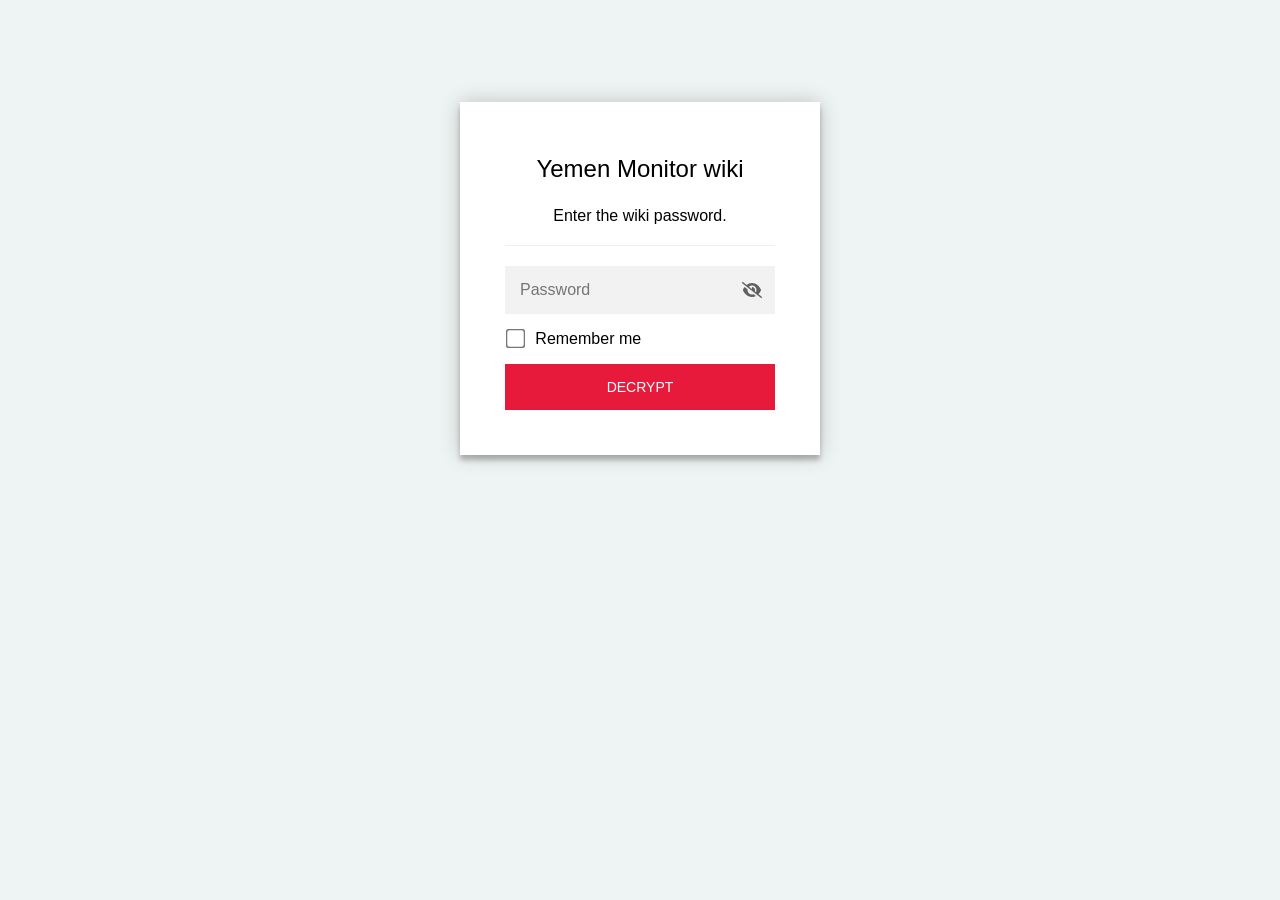
<file: 11_technical-methodology.html>
<!DOCTYPE html>
<html class="staticrypt-html">
    <head>
        <meta charset="utf-8" />
        <title>Yemen Monitor wiki</title>
        <meta name="viewport" content="width=device-width, initial-scale=1" />

        <!-- do not cache this page -->
        <meta http-equiv="cache-control" content="max-age=0" />
        <meta http-equiv="cache-control" content="no-cache" />
        <meta http-equiv="expires" content="0" />
        <meta http-equiv="expires" content="Tue, 01 Jan 1980 1:00:00 GMT" />
        <meta http-equiv="pragma" content="no-cache" />

        <style>
            .staticrypt-hr {
                margin-top: 20px;
                margin-bottom: 20px;
                border: 0;
                border-top: 1px solid #eee;
            }

            .staticrypt-page {
                width: 360px;
                padding: 8% 0 0;
                margin: auto;
                box-sizing: border-box;
            }

            .staticrypt-form {
                position: relative;
                z-index: 1;
                background: #ffffff;
                max-width: 360px;
                margin: 0 auto 100px;
                padding: 45px;
                text-align: center;
                box-shadow: 0 0 20px 0 rgba(0, 0, 0, 0.2), 0 5px 5px 0 rgba(0, 0, 0, 0.24);
            }

            .staticrypt-form input[type="password"],
            input[type="text"] {
                background: inherit;
                border: 0;
                box-sizing: border-box; /* This ensures padding is included in the total width */
                font-size: 14px;
                outline: 0;
                padding: 15px 30px 15px 15px; /* Adjust the padding to ensure there is space for the icon */
                width: 100%;
            }

            .staticrypt-password-container {
                position: relative;
                outline: 0;
                background: #f2f2f2;
                width: 100%;
                border: 0;
                margin: 0 0 15px;
                box-sizing: border-box;
            }

            .staticrypt-toggle-password-visibility {
                cursor: pointer;
                height: 20px;
                opacity: 60%;
                padding: 13px;
                position: absolute;
                right: 0;
                top: 50%;
                transform: translateY(-50%);
                width: 20px;
            }

            .staticrypt-form .staticrypt-decrypt-button {
                text-transform: uppercase;
                outline: 0;
                background: #E81A3B;
                width: 100%;
                border: 0;
                padding: 15px;
                color: #ffffff;
                font-size: 14px;
                cursor: pointer;
            }

            .staticrypt-form .staticrypt-decrypt-button:hover,
            .staticrypt-form .staticrypt-decrypt-button:active,
            .staticrypt-form .staticrypt-decrypt-button:focus {
                background: #E81A3B;
                filter: brightness(92%);
            }

            .staticrypt-html {
                height: 100%;
            }

            .staticrypt-body {
                height: 100%;
                margin: 0;
            }

            .staticrypt-content {
                height: 100%;
                margin-bottom: 1em;
                background: #EEF4F3;
                font-family: "Arial", sans-serif;
                -webkit-font-smoothing: antialiased;
                -moz-osx-font-smoothing: grayscale;
            }

            .staticrypt-instructions {
                margin-top: -1em;
                margin-bottom: 1em;
            }

            .staticrypt-title {
                font-size: 1.5em;
            }

            label.staticrypt-remember {
                display: flex;
                align-items: center;
                margin-bottom: 1em;
            }

            .staticrypt-remember input[type="checkbox"] {
                transform: scale(1.5);
                margin-right: 1em;
            }

            .hidden {
                display: none !important;
            }

            .staticrypt-spinner-container {
                height: 100%;
                display: flex;
                align-items: center;
                justify-content: center;
            }

            .staticrypt-spinner {
                display: inline-block;
                width: 2rem;
                height: 2rem;
                vertical-align: text-bottom;
                border: 0.25em solid gray;
                border-right-color: transparent;
                border-radius: 50%;
                -webkit-animation: spinner-border 0.75s linear infinite;
                animation: spinner-border 0.75s linear infinite;
                animation-duration: 0.75s;
                animation-timing-function: linear;
                animation-delay: 0s;
                animation-iteration-count: infinite;
                animation-direction: normal;
                animation-fill-mode: none;
                animation-play-state: running;
                animation-name: spinner-border;
            }

            @keyframes spinner-border {
                100% {
                    transform: rotate(360deg);
                }
            }

            @media screen and (-webkit-min-device-pixel-ratio: 0) {
                .staticrypt-form input[type="password"],
                input[type="text"] {
                    font-size: 16px;
                }
            }
        </style>
    </head>

    <body class="staticrypt-body">
        <div id="staticrypt_loading" class="staticrypt-spinner-container">
            <div class="staticrypt-spinner"></div>
        </div>

        <div id="staticrypt_content" class="staticrypt-content hidden">
            <div class="staticrypt-page">
                <div class="staticrypt-form">
                    <div class="staticrypt-instructions">
                        <p class="staticrypt-title">Yemen Monitor wiki</p>
                        <p>Enter the wiki password.</p>
                    </div>

                    <hr class="staticrypt-hr" />

                    <form id="staticrypt-form" action="#" method="post">
                        <div class="staticrypt-password-container">
                            <input
                                id="staticrypt-password"
                                type="password"
                                name="password"
                                placeholder="Password"
                                autofocus
                            />

                            <img
                                class="staticrypt-toggle-password-visibility"
                                alt="Show password"
                                title="Show password"
                                src="[data-uri]"
                            />
                        </div>

                        <label id="staticrypt-remember-label" class="staticrypt-remember hidden">
                            <input id="staticrypt-remember" type="checkbox" name="remember" />
                            Remember me
                        </label>

                        <input type="submit" class="staticrypt-decrypt-button" value="DECRYPT" />
                    </form>
                </div>
            </div>
        </div>

        <script>
            // these variables will be filled when generating the file - the template format is 'variable_name'
            const staticryptInitiator = ((function(){
  const exports = {};
  const cryptoEngine = ((function(){
  const exports = {};
  const { subtle } = crypto;

const IV_BITS = 16 * 8;
const HEX_BITS = 4;
const ENCRYPTION_ALGO = "AES-CBC";

/**
 * Translates between utf8 encoded hexadecimal strings
 * and Uint8Array bytes.
 */
const HexEncoder = {
    /**
     * hex string -> bytes
     * @param {string} hexString
     * @returns {Uint8Array}
     */
    parse: function (hexString) {
        if (hexString.length % 2 !== 0) throw "Invalid hexString";
        const arrayBuffer = new Uint8Array(hexString.length / 2);

        for (let i = 0; i < hexString.length; i += 2) {
            const byteValue = parseInt(hexString.substring(i, i + 2), 16);
            if (isNaN(byteValue)) {
                throw "Invalid hexString";
            }
            arrayBuffer[i / 2] = byteValue;
        }
        return arrayBuffer;
    },

    /**
     * bytes -> hex string
     * @param {Uint8Array} bytes
     * @returns {string}
     */
    stringify: function (bytes) {
        const hexBytes = [];

        for (let i = 0; i < bytes.length; ++i) {
            let byteString = bytes[i].toString(16);
            if (byteString.length < 2) {
                byteString = "0" + byteString;
            }
            hexBytes.push(byteString);
        }
        return hexBytes.join("");
    },
};

/**
 * Translates between utf8 strings and Uint8Array bytes.
 */
const UTF8Encoder = {
    parse: function (str) {
        return new TextEncoder().encode(str);
    },

    stringify: function (bytes) {
        return new TextDecoder().decode(bytes);
    },
};

/**
 * Salt and encrypt a msg with a password.
 */
async function encrypt(msg, hashedPassword) {
    // Must be 16 bytes, unpredictable, and preferably cryptographically random. However, it need not be secret.
    // https://developer.mozilla.org/en-US/docs/Web/API/SubtleCrypto/encrypt#parameters
    const iv = crypto.getRandomValues(new Uint8Array(IV_BITS / 8));

    const key = await subtle.importKey("raw", HexEncoder.parse(hashedPassword), ENCRYPTION_ALGO, false, ["encrypt"]);

    const encrypted = await subtle.encrypt(
        {
            name: ENCRYPTION_ALGO,
            iv: iv,
        },
        key,
        UTF8Encoder.parse(msg)
    );

    // iv will be 32 hex characters, we prepend it to the ciphertext for use in decryption
    return HexEncoder.stringify(iv) + HexEncoder.stringify(new Uint8Array(encrypted));
}
exports.encrypt = encrypt;

/**
 * Decrypt a salted msg using a password.
 *
 * @param {string} encryptedMsg
 * @param {string} hashedPassword
 * @returns {Promise<string>}
 */
async function decrypt(encryptedMsg, hashedPassword) {
    const ivLength = IV_BITS / HEX_BITS;
    const iv = HexEncoder.parse(encryptedMsg.substring(0, ivLength));
    const encrypted = encryptedMsg.substring(ivLength);

    const key = await subtle.importKey("raw", HexEncoder.parse(hashedPassword), ENCRYPTION_ALGO, false, ["decrypt"]);

    const outBuffer = await subtle.decrypt(
        {
            name: ENCRYPTION_ALGO,
            iv: iv,
        },
        key,
        HexEncoder.parse(encrypted)
    );

    return UTF8Encoder.stringify(new Uint8Array(outBuffer));
}
exports.decrypt = decrypt;

/**
 * Salt and hash the password so it can be stored in localStorage without opening a password reuse vulnerability.
 *
 * @param {string} password
 * @param {string} salt
 * @returns {Promise<string>}
 */
async function hashPassword(password, salt) {
    // we hash the password in multiple steps, each adding more iterations. This is because we used to allow less
    // iterations, so for backward compatibility reasons, we need to support going from that to more iterations.
    let hashedPassword = await hashLegacyRound(password, salt);

    hashedPassword = await hashSecondRound(hashedPassword, salt);

    return hashThirdRound(hashedPassword, salt);
}
exports.hashPassword = hashPassword;

/**
 * This hashes the password with 1k iterations. This is a low number, we need this function to support backwards
 * compatibility.
 *
 * @param {string} password
 * @param {string} salt
 * @returns {Promise<string>}
 */
function hashLegacyRound(password, salt) {
    return pbkdf2(password, salt, 1000, "SHA-1");
}
exports.hashLegacyRound = hashLegacyRound;

/**
 * Add a second round of iterations. This is because we used to use 1k, so for backwards compatibility with
 * remember-me/autodecrypt links, we need to support going from that to more iterations.
 *
 * @param hashedPassword
 * @param salt
 * @returns {Promise<string>}
 */
function hashSecondRound(hashedPassword, salt) {
    return pbkdf2(hashedPassword, salt, 14000, "SHA-256");
}
exports.hashSecondRound = hashSecondRound;

/**
 * Add a third round of iterations to bring total number to 600k. This is because we used to use 1k, then 15k, so for
 * backwards compatibility with remember-me/autodecrypt links, we need to support going from that to more iterations.
 *
 * @param hashedPassword
 * @param salt
 * @returns {Promise<string>}
 */
function hashThirdRound(hashedPassword, salt) {
    return pbkdf2(hashedPassword, salt, 585000, "SHA-256");
}
exports.hashThirdRound = hashThirdRound;

/**
 * Salt and hash the password so it can be stored in localStorage without opening a password reuse vulnerability.
 *
 * @param {string} password
 * @param {string} salt
 * @param {int} iterations
 * @param {string} hashAlgorithm
 * @returns {Promise<string>}
 */
async function pbkdf2(password, salt, iterations, hashAlgorithm) {
    const key = await subtle.importKey("raw", UTF8Encoder.parse(password), "PBKDF2", false, ["deriveBits"]);

    const keyBytes = await subtle.deriveBits(
        {
            name: "PBKDF2",
            hash: hashAlgorithm,
            iterations,
            salt: UTF8Encoder.parse(salt),
        },
        key,
        256
    );

    return HexEncoder.stringify(new Uint8Array(keyBytes));
}

function generateRandomSalt() {
    const bytes = crypto.getRandomValues(new Uint8Array(128 / 8));

    return HexEncoder.stringify(new Uint8Array(bytes));
}
exports.generateRandomSalt = generateRandomSalt;

async function signMessage(hashedPassword, message) {
    const key = await subtle.importKey(
        "raw",
        HexEncoder.parse(hashedPassword),
        {
            name: "HMAC",
            hash: "SHA-256",
        },
        false,
        ["sign"]
    );
    const signature = await subtle.sign("HMAC", key, UTF8Encoder.parse(message));

    return HexEncoder.stringify(new Uint8Array(signature));
}
exports.signMessage = signMessage;

function getRandomAlphanum() {
    const possibleCharacters = "abcdefghijklmnopqrstuvwxyzABCDEFGHIJKLMNOPQRSTUVWXYZ0123456789";

    let byteArray;
    let parsedInt;

    // Keep generating new random bytes until we get a value that falls
    // within a range that can be evenly divided by possibleCharacters.length
    do {
        byteArray = crypto.getRandomValues(new Uint8Array(1));
        // extract the lowest byte to get an int from 0 to 255 (probably unnecessary, since we're only generating 1 byte)
        parsedInt = byteArray[0] & 0xff;
    } while (parsedInt >= 256 - (256 % possibleCharacters.length));

    // Take the modulo of the parsed integer to get a random number between 0 and totalLength - 1
    const randomIndex = parsedInt % possibleCharacters.length;

    return possibleCharacters[randomIndex];
}

/**
 * Generate a random string of a given length.
 *
 * @param {int} length
 * @returns {string}
 */
function generateRandomString(length) {
    let randomString = "";

    for (let i = 0; i < length; i++) {
        randomString += getRandomAlphanum();
    }

    return randomString;
}
exports.generateRandomString = generateRandomString;

  return exports;
})());
const codec = ((function(){
  const exports = {};
  /**
 * Initialize the codec with the provided cryptoEngine - this return functions to encode and decode messages.
 *
 * @param cryptoEngine - the engine to use for encryption / decryption
 */
function init(cryptoEngine) {
    const exports = {};

    /**
     * Top-level function for encoding a message.
     * Includes password hashing, encryption, and signing.
     *
     * @param {string} msg
     * @param {string} password
     * @param {string} salt
     *
     * @returns {string} The encoded text
     */
    async function encode(msg, password, salt) {
        const hashedPassword = await cryptoEngine.hashPassword(password, salt);

        const encrypted = await cryptoEngine.encrypt(msg, hashedPassword);

        // we use the hashed password in the HMAC because this is effectively what will be used a password (so we can store
        // it in localStorage safely, we don't use the clear text password)
        const hmac = await cryptoEngine.signMessage(hashedPassword, encrypted);

        return hmac + encrypted;
    }
    exports.encode = encode;

    /**
     * Encode using a password that has already been hashed. This is useful to encode multiple messages in a row, that way
     * we don't need to hash the password multiple times.
     *
     * @param {string} msg
     * @param {string} hashedPassword
     *
     * @returns {string} The encoded text
     */
    async function encodeWithHashedPassword(msg, hashedPassword) {
        const encrypted = await cryptoEngine.encrypt(msg, hashedPassword);

        // we use the hashed password in the HMAC because this is effectively what will be used a password (so we can store
        // it in localStorage safely, we don't use the clear text password)
        const hmac = await cryptoEngine.signMessage(hashedPassword, encrypted);

        return hmac + encrypted;
    }
    exports.encodeWithHashedPassword = encodeWithHashedPassword;

    /**
     * Top-level function for decoding a message.
     * Includes signature check and decryption.
     *
     * @param {string} signedMsg
     * @param {string} hashedPassword
     * @param {string} salt
     * @param {int} backwardCompatibleAttempt
     * @param {string} originalPassword
     *
     * @returns {Object} {success: true, decoded: string} | {success: false, message: string}
     */
    async function decode(signedMsg, hashedPassword, salt, backwardCompatibleAttempt = 0, originalPassword = "") {
        const encryptedHMAC = signedMsg.substring(0, 64);
        const encryptedMsg = signedMsg.substring(64);
        const decryptedHMAC = await cryptoEngine.signMessage(hashedPassword, encryptedMsg);

        if (decryptedHMAC !== encryptedHMAC) {
            // we have been raising the number of iterations in the hashing algorithm multiple times, so to support the old
            // remember-me/autodecrypt links we need to try bringing the old hashes up to speed.
            originalPassword = originalPassword || hashedPassword;
            if (backwardCompatibleAttempt === 0) {
                const updatedHashedPassword = await cryptoEngine.hashThirdRound(originalPassword, salt);

                return decode(signedMsg, updatedHashedPassword, salt, backwardCompatibleAttempt + 1, originalPassword);
            }
            if (backwardCompatibleAttempt === 1) {
                let updatedHashedPassword = await cryptoEngine.hashSecondRound(originalPassword, salt);
                updatedHashedPassword = await cryptoEngine.hashThirdRound(updatedHashedPassword, salt);

                return decode(signedMsg, updatedHashedPassword, salt, backwardCompatibleAttempt + 1, originalPassword);
            }

            return { success: false, message: "Signature mismatch" };
        }

        return {
            success: true,
            decoded: await cryptoEngine.decrypt(encryptedMsg, hashedPassword),
        };
    }
    exports.decode = decode;

    return exports;
}
exports.init = init;

  return exports;
})());
const decode = codec.init(cryptoEngine).decode;

/**
 * Initialize the staticrypt module, that exposes functions callbable by the password_template.
 *
 * @param {{
 *  staticryptEncryptedMsgUniqueVariableName: string,
 *  isRememberEnabled: boolean,
 *  rememberDurationInDays: number,
 *  staticryptSaltUniqueVariableName: string,
 * }} staticryptConfig - object of data that is stored on the password_template at encryption time.
 *
 * @param {{
 *  rememberExpirationKey: string,
 *  rememberPassphraseKey: string,
 *  replaceHtmlCallback: function,
 *  clearLocalStorageCallback: function,
 * }} templateConfig - object of data that can be configured by a custom password_template.
 */
function init(staticryptConfig, templateConfig) {
    const exports = {};

    /**
     * Decrypt our encrypted page, replace the whole HTML.
     *
     * @param {string} hashedPassword
     * @returns {Promise<boolean>}
     */
    async function decryptAndReplaceHtml(hashedPassword) {
        const { staticryptEncryptedMsgUniqueVariableName, staticryptSaltUniqueVariableName } = staticryptConfig;
        const { replaceHtmlCallback } = templateConfig;

        const result = await decode(
            staticryptEncryptedMsgUniqueVariableName,
            hashedPassword,
            staticryptSaltUniqueVariableName
        );
        if (!result.success) {
            return false;
        }
        const plainHTML = result.decoded;

        // if the user configured a callback call it, otherwise just replace the whole HTML
        if (typeof replaceHtmlCallback === "function") {
            replaceHtmlCallback(plainHTML);
        } else {
            document.write(plainHTML);
            document.close();
        }

        return true;
    }

    /**
     * Attempt to decrypt the page and replace the whole HTML.
     *
     * @param {string} password
     * @param {boolean} isRememberChecked
     *
     * @returns {Promise<{isSuccessful: boolean, hashedPassword?: string}>} - we return an object, so that if we want to
     *   expose more information in the future we can do it without breaking the password_template
     */
    async function handleDecryptionOfPage(password, isRememberChecked) {
        const { staticryptSaltUniqueVariableName } = staticryptConfig;

        // decrypt and replace the whole page
        const hashedPassword = await cryptoEngine.hashPassword(password, staticryptSaltUniqueVariableName);
        return handleDecryptionOfPageFromHash(hashedPassword, isRememberChecked);
    }
    exports.handleDecryptionOfPage = handleDecryptionOfPage;

    async function handleDecryptionOfPageFromHash(hashedPassword, isRememberChecked) {
        const { isRememberEnabled, rememberDurationInDays } = staticryptConfig;
        const { rememberExpirationKey, rememberPassphraseKey } = templateConfig;

        const isDecryptionSuccessful = await decryptAndReplaceHtml(hashedPassword);

        if (!isDecryptionSuccessful) {
            return {
                isSuccessful: false,
                hashedPassword,
            };
        }

        // remember the hashedPassword and set its expiration if necessary
        if (isRememberEnabled && isRememberChecked) {
            window.localStorage.setItem(rememberPassphraseKey, hashedPassword);

            // set the expiration if the duration isn't 0 (meaning no expiration)
            if (rememberDurationInDays > 0) {
                window.localStorage.setItem(
                    rememberExpirationKey,
                    (new Date().getTime() + rememberDurationInDays * 24 * 60 * 60 * 1000).toString()
                );
            }
        }

        return {
            isSuccessful: true,
            hashedPassword,
        };
    }
    exports.handleDecryptionOfPageFromHash = handleDecryptionOfPageFromHash;

    /**
     * Clear localstorage from staticrypt related values
     */
    function clearLocalStorage() {
        const { clearLocalStorageCallback, rememberExpirationKey, rememberPassphraseKey } = templateConfig;

        if (typeof clearLocalStorageCallback === "function") {
            clearLocalStorageCallback();
        } else {
            localStorage.removeItem(rememberPassphraseKey);
            localStorage.removeItem(rememberExpirationKey);
        }
    }

    async function handleDecryptOnLoad() {
        let isSuccessful = await decryptOnLoadFromUrl();

        if (!isSuccessful) {
            isSuccessful = await decryptOnLoadFromRememberMe();
        }

        return { isSuccessful };
    }
    exports.handleDecryptOnLoad = handleDecryptOnLoad;

    /**
     * Clear storage if we are logging out
     *
     * @returns {boolean} - whether we logged out
     */
    function logoutIfNeeded() {
        const logoutKey = "staticrypt_logout";

        // handle logout through query param
        const queryParams = new URLSearchParams(window.location.search);
        if (queryParams.has(logoutKey)) {
            clearLocalStorage();
            return true;
        }

        // handle logout through URL fragment
        const hash = window.location.hash.substring(1);
        if (hash.includes(logoutKey)) {
            clearLocalStorage();
            return true;
        }

        return false;
    }

    /**
     * To be called on load: check if we want to try to decrypt and replace the HTML with the decrypted content, and
     * try to do it if needed.
     *
     * @returns {Promise<boolean>} true if we derypted and replaced the whole page, false otherwise
     */
    async function decryptOnLoadFromRememberMe() {
        const { rememberDurationInDays } = staticryptConfig;
        const { rememberExpirationKey, rememberPassphraseKey } = templateConfig;

        // if we are login out, terminate
        if (logoutIfNeeded()) {
            return false;
        }

        // if there is expiration configured, check if we're not beyond the expiration
        if (rememberDurationInDays && rememberDurationInDays > 0) {
            const expiration = localStorage.getItem(rememberExpirationKey),
                isExpired = expiration && new Date().getTime() > parseInt(expiration);

            if (isExpired) {
                clearLocalStorage();
                return false;
            }
        }

        const hashedPassword = localStorage.getItem(rememberPassphraseKey);

        if (hashedPassword) {
            // try to decrypt
            const isDecryptionSuccessful = await decryptAndReplaceHtml(hashedPassword);

            // if the decryption is unsuccessful the password might be wrong - silently clear the saved data and let
            // the user fill the password form again
            if (!isDecryptionSuccessful) {
                clearLocalStorage();
                return false;
            }

            return true;
        }

        return false;
    }

    async function decryptOnLoadFromUrl() {
        const passwordKey = "staticrypt_pwd";
        const rememberMeKey = "remember_me";

        // try to get the password from the query param (for backward compatibility - we now want to avoid this method,
        // since it sends the hashed password to the server which isn't needed)
        const queryParams = new URLSearchParams(window.location.search);
        const hashedPasswordQuery = queryParams.get(passwordKey);
        const rememberMeQuery = queryParams.get(rememberMeKey);

        const urlFragment = window.location.hash.substring(1);
        // get the password from the url fragment
        const hashedPasswordRegexMatch = urlFragment.match(new RegExp(passwordKey + "=([^&]*)"));
        const hashedPasswordFragment = hashedPasswordRegexMatch ? hashedPasswordRegexMatch[1] : null;
        const rememberMeFragment = urlFragment.includes(rememberMeKey);

        const hashedPassword = hashedPasswordFragment || hashedPasswordQuery;
        const rememberMe = rememberMeFragment || rememberMeQuery;

        if (hashedPassword) {
            return handleDecryptionOfPageFromHash(hashedPassword, rememberMe);
        }

        return false;
    }

    return exports;
}
exports.init = init;

  return exports;
})());
            const templateError = "Bad password!",
                templateToggleAltShow = "Show password",
                templateToggleAltHide = "Hide password",
                isRememberEnabled = true,
                staticryptConfig = {"staticryptEncryptedMsgUniqueVariableName":"[base64]","isRememberEnabled":true,"rememberDurationInDays":30,"staticryptSaltUniqueVariableName":"61256ea041653c79c9cd06f74f5dc375"};

            // you can edit these values to customize some of the behavior of StatiCrypt
            const templateConfig = {
                rememberExpirationKey: "staticrypt_expiration",
                rememberPassphraseKey: "staticrypt_passphrase",
                replaceHtmlCallback: null,
                clearLocalStorageCallback: null,
            };

            // init the staticrypt engine
            const staticrypt = staticryptInitiator.init(staticryptConfig, templateConfig);

            // try to automatically decrypt on load if there is a saved password
            window.onload = async function () {
                const { isSuccessful } = await staticrypt.handleDecryptOnLoad();

                // if we didn't decrypt anything on load, show the password prompt. Otherwise the content has already been
                // replaced, no need to do anything
                if (!isSuccessful) {
                    // hide loading screen
                    document.getElementById("staticrypt_loading").classList.add("hidden");
                    document.getElementById("staticrypt_content").classList.remove("hidden");
                    document.getElementById("staticrypt-password").focus();

                    // show the remember me checkbox
                    if (isRememberEnabled) {
                        document.getElementById("staticrypt-remember-label").classList.remove("hidden");
                    }
                }
            };

            // toggle password visibility
            const toggleIcon = document.querySelector(".staticrypt-toggle-password-visibility");
            // these two icons are coming from FontAwesome
            const imgSrcEyeClosed =
                "[data-uri]";
            const imgSrcEyeOpened =
                "[data-uri]";
            toggleIcon.addEventListener("click", function () {
                const passwordInput = document.getElementById("staticrypt-password");
                if (passwordInput.type === "password") {
                    passwordInput.type = "text";
                    toggleIcon.src = imgSrcEyeOpened;
                    toggleIcon.alt = templateToggleAltHide;
                    toggleIcon.title = templateToggleAltHide;
                } else {
                    passwordInput.type = "password";
                    toggleIcon.src = imgSrcEyeClosed;
                    toggleIcon.alt = templateToggleAltShow;
                    toggleIcon.title = templateToggleAltShow;
                }
            });

            // handle password form submission
            document.getElementById("staticrypt-form").addEventListener("submit", async function (e) {
                e.preventDefault();

                const password = document.getElementById("staticrypt-password").value,
                    isRememberChecked = document.getElementById("staticrypt-remember").checked;

                const { isSuccessful } = await staticrypt.handleDecryptionOfPage(password, isRememberChecked);

                if (!isSuccessful) {
                    alert(templateError);
                }
            });
        </script>
    </body>
</html>
</file>
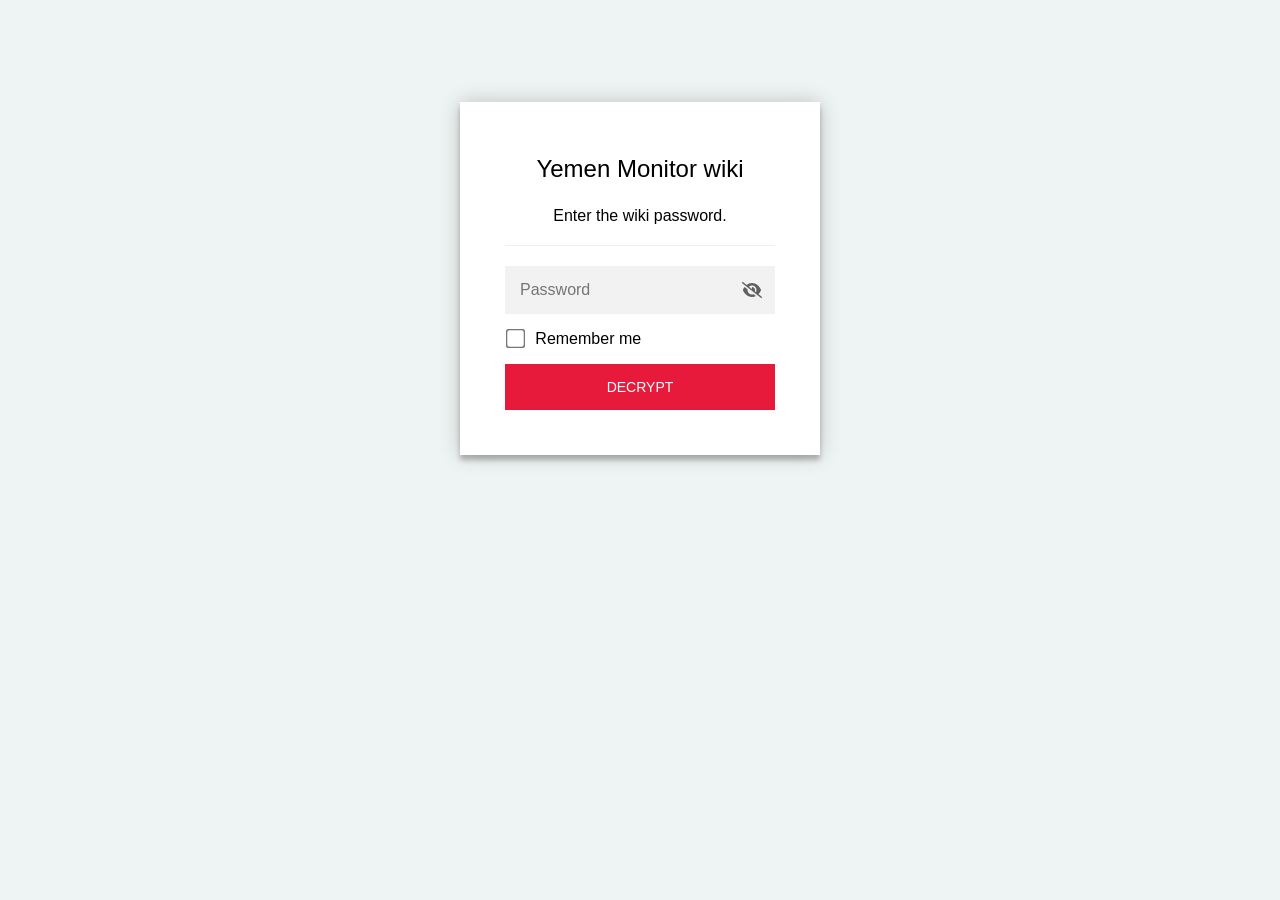
<file: 12_findings.html>
<!DOCTYPE html>
<html class="staticrypt-html">
    <head>
        <meta charset="utf-8" />
        <title>Yemen Monitor wiki</title>
        <meta name="viewport" content="width=device-width, initial-scale=1" />

        <!-- do not cache this page -->
        <meta http-equiv="cache-control" content="max-age=0" />
        <meta http-equiv="cache-control" content="no-cache" />
        <meta http-equiv="expires" content="0" />
        <meta http-equiv="expires" content="Tue, 01 Jan 1980 1:00:00 GMT" />
        <meta http-equiv="pragma" content="no-cache" />

        <style>
            .staticrypt-hr {
                margin-top: 20px;
                margin-bottom: 20px;
                border: 0;
                border-top: 1px solid #eee;
            }

            .staticrypt-page {
                width: 360px;
                padding: 8% 0 0;
                margin: auto;
                box-sizing: border-box;
            }

            .staticrypt-form {
                position: relative;
                z-index: 1;
                background: #ffffff;
                max-width: 360px;
                margin: 0 auto 100px;
                padding: 45px;
                text-align: center;
                box-shadow: 0 0 20px 0 rgba(0, 0, 0, 0.2), 0 5px 5px 0 rgba(0, 0, 0, 0.24);
            }

            .staticrypt-form input[type="password"],
            input[type="text"] {
                background: inherit;
                border: 0;
                box-sizing: border-box; /* This ensures padding is included in the total width */
                font-size: 14px;
                outline: 0;
                padding: 15px 30px 15px 15px; /* Adjust the padding to ensure there is space for the icon */
                width: 100%;
            }

            .staticrypt-password-container {
                position: relative;
                outline: 0;
                background: #f2f2f2;
                width: 100%;
                border: 0;
                margin: 0 0 15px;
                box-sizing: border-box;
            }

            .staticrypt-toggle-password-visibility {
                cursor: pointer;
                height: 20px;
                opacity: 60%;
                padding: 13px;
                position: absolute;
                right: 0;
                top: 50%;
                transform: translateY(-50%);
                width: 20px;
            }

            .staticrypt-form .staticrypt-decrypt-button {
                text-transform: uppercase;
                outline: 0;
                background: #E81A3B;
                width: 100%;
                border: 0;
                padding: 15px;
                color: #ffffff;
                font-size: 14px;
                cursor: pointer;
            }

            .staticrypt-form .staticrypt-decrypt-button:hover,
            .staticrypt-form .staticrypt-decrypt-button:active,
            .staticrypt-form .staticrypt-decrypt-button:focus {
                background: #E81A3B;
                filter: brightness(92%);
            }

            .staticrypt-html {
                height: 100%;
            }

            .staticrypt-body {
                height: 100%;
                margin: 0;
            }

            .staticrypt-content {
                height: 100%;
                margin-bottom: 1em;
                background: #EEF4F3;
                font-family: "Arial", sans-serif;
                -webkit-font-smoothing: antialiased;
                -moz-osx-font-smoothing: grayscale;
            }

            .staticrypt-instructions {
                margin-top: -1em;
                margin-bottom: 1em;
            }

            .staticrypt-title {
                font-size: 1.5em;
            }

            label.staticrypt-remember {
                display: flex;
                align-items: center;
                margin-bottom: 1em;
            }

            .staticrypt-remember input[type="checkbox"] {
                transform: scale(1.5);
                margin-right: 1em;
            }

            .hidden {
                display: none !important;
            }

            .staticrypt-spinner-container {
                height: 100%;
                display: flex;
                align-items: center;
                justify-content: center;
            }

            .staticrypt-spinner {
                display: inline-block;
                width: 2rem;
                height: 2rem;
                vertical-align: text-bottom;
                border: 0.25em solid gray;
                border-right-color: transparent;
                border-radius: 50%;
                -webkit-animation: spinner-border 0.75s linear infinite;
                animation: spinner-border 0.75s linear infinite;
                animation-duration: 0.75s;
                animation-timing-function: linear;
                animation-delay: 0s;
                animation-iteration-count: infinite;
                animation-direction: normal;
                animation-fill-mode: none;
                animation-play-state: running;
                animation-name: spinner-border;
            }

            @keyframes spinner-border {
                100% {
                    transform: rotate(360deg);
                }
            }

            @media screen and (-webkit-min-device-pixel-ratio: 0) {
                .staticrypt-form input[type="password"],
                input[type="text"] {
                    font-size: 16px;
                }
            }
        </style>
    </head>

    <body class="staticrypt-body">
        <div id="staticrypt_loading" class="staticrypt-spinner-container">
            <div class="staticrypt-spinner"></div>
        </div>

        <div id="staticrypt_content" class="staticrypt-content hidden">
            <div class="staticrypt-page">
                <div class="staticrypt-form">
                    <div class="staticrypt-instructions">
                        <p class="staticrypt-title">Yemen Monitor wiki</p>
                        <p>Enter the wiki password.</p>
                    </div>

                    <hr class="staticrypt-hr" />

                    <form id="staticrypt-form" action="#" method="post">
                        <div class="staticrypt-password-container">
                            <input
                                id="staticrypt-password"
                                type="password"
                                name="password"
                                placeholder="Password"
                                autofocus
                            />

                            <img
                                class="staticrypt-toggle-password-visibility"
                                alt="Show password"
                                title="Show password"
                                src="[data-uri]"
                            />
                        </div>

                        <label id="staticrypt-remember-label" class="staticrypt-remember hidden">
                            <input id="staticrypt-remember" type="checkbox" name="remember" />
                            Remember me
                        </label>

                        <input type="submit" class="staticrypt-decrypt-button" value="DECRYPT" />
                    </form>
                </div>
            </div>
        </div>

        <script>
            // these variables will be filled when generating the file - the template format is 'variable_name'
            const staticryptInitiator = ((function(){
  const exports = {};
  const cryptoEngine = ((function(){
  const exports = {};
  const { subtle } = crypto;

const IV_BITS = 16 * 8;
const HEX_BITS = 4;
const ENCRYPTION_ALGO = "AES-CBC";

/**
 * Translates between utf8 encoded hexadecimal strings
 * and Uint8Array bytes.
 */
const HexEncoder = {
    /**
     * hex string -> bytes
     * @param {string} hexString
     * @returns {Uint8Array}
     */
    parse: function (hexString) {
        if (hexString.length % 2 !== 0) throw "Invalid hexString";
        const arrayBuffer = new Uint8Array(hexString.length / 2);

        for (let i = 0; i < hexString.length; i += 2) {
            const byteValue = parseInt(hexString.substring(i, i + 2), 16);
            if (isNaN(byteValue)) {
                throw "Invalid hexString";
            }
            arrayBuffer[i / 2] = byteValue;
        }
        return arrayBuffer;
    },

    /**
     * bytes -> hex string
     * @param {Uint8Array} bytes
     * @returns {string}
     */
    stringify: function (bytes) {
        const hexBytes = [];

        for (let i = 0; i < bytes.length; ++i) {
            let byteString = bytes[i].toString(16);
            if (byteString.length < 2) {
                byteString = "0" + byteString;
            }
            hexBytes.push(byteString);
        }
        return hexBytes.join("");
    },
};

/**
 * Translates between utf8 strings and Uint8Array bytes.
 */
const UTF8Encoder = {
    parse: function (str) {
        return new TextEncoder().encode(str);
    },

    stringify: function (bytes) {
        return new TextDecoder().decode(bytes);
    },
};

/**
 * Salt and encrypt a msg with a password.
 */
async function encrypt(msg, hashedPassword) {
    // Must be 16 bytes, unpredictable, and preferably cryptographically random. However, it need not be secret.
    // https://developer.mozilla.org/en-US/docs/Web/API/SubtleCrypto/encrypt#parameters
    const iv = crypto.getRandomValues(new Uint8Array(IV_BITS / 8));

    const key = await subtle.importKey("raw", HexEncoder.parse(hashedPassword), ENCRYPTION_ALGO, false, ["encrypt"]);

    const encrypted = await subtle.encrypt(
        {
            name: ENCRYPTION_ALGO,
            iv: iv,
        },
        key,
        UTF8Encoder.parse(msg)
    );

    // iv will be 32 hex characters, we prepend it to the ciphertext for use in decryption
    return HexEncoder.stringify(iv) + HexEncoder.stringify(new Uint8Array(encrypted));
}
exports.encrypt = encrypt;

/**
 * Decrypt a salted msg using a password.
 *
 * @param {string} encryptedMsg
 * @param {string} hashedPassword
 * @returns {Promise<string>}
 */
async function decrypt(encryptedMsg, hashedPassword) {
    const ivLength = IV_BITS / HEX_BITS;
    const iv = HexEncoder.parse(encryptedMsg.substring(0, ivLength));
    const encrypted = encryptedMsg.substring(ivLength);

    const key = await subtle.importKey("raw", HexEncoder.parse(hashedPassword), ENCRYPTION_ALGO, false, ["decrypt"]);

    const outBuffer = await subtle.decrypt(
        {
            name: ENCRYPTION_ALGO,
            iv: iv,
        },
        key,
        HexEncoder.parse(encrypted)
    );

    return UTF8Encoder.stringify(new Uint8Array(outBuffer));
}
exports.decrypt = decrypt;

/**
 * Salt and hash the password so it can be stored in localStorage without opening a password reuse vulnerability.
 *
 * @param {string} password
 * @param {string} salt
 * @returns {Promise<string>}
 */
async function hashPassword(password, salt) {
    // we hash the password in multiple steps, each adding more iterations. This is because we used to allow less
    // iterations, so for backward compatibility reasons, we need to support going from that to more iterations.
    let hashedPassword = await hashLegacyRound(password, salt);

    hashedPassword = await hashSecondRound(hashedPassword, salt);

    return hashThirdRound(hashedPassword, salt);
}
exports.hashPassword = hashPassword;

/**
 * This hashes the password with 1k iterations. This is a low number, we need this function to support backwards
 * compatibility.
 *
 * @param {string} password
 * @param {string} salt
 * @returns {Promise<string>}
 */
function hashLegacyRound(password, salt) {
    return pbkdf2(password, salt, 1000, "SHA-1");
}
exports.hashLegacyRound = hashLegacyRound;

/**
 * Add a second round of iterations. This is because we used to use 1k, so for backwards compatibility with
 * remember-me/autodecrypt links, we need to support going from that to more iterations.
 *
 * @param hashedPassword
 * @param salt
 * @returns {Promise<string>}
 */
function hashSecondRound(hashedPassword, salt) {
    return pbkdf2(hashedPassword, salt, 14000, "SHA-256");
}
exports.hashSecondRound = hashSecondRound;

/**
 * Add a third round of iterations to bring total number to 600k. This is because we used to use 1k, then 15k, so for
 * backwards compatibility with remember-me/autodecrypt links, we need to support going from that to more iterations.
 *
 * @param hashedPassword
 * @param salt
 * @returns {Promise<string>}
 */
function hashThirdRound(hashedPassword, salt) {
    return pbkdf2(hashedPassword, salt, 585000, "SHA-256");
}
exports.hashThirdRound = hashThirdRound;

/**
 * Salt and hash the password so it can be stored in localStorage without opening a password reuse vulnerability.
 *
 * @param {string} password
 * @param {string} salt
 * @param {int} iterations
 * @param {string} hashAlgorithm
 * @returns {Promise<string>}
 */
async function pbkdf2(password, salt, iterations, hashAlgorithm) {
    const key = await subtle.importKey("raw", UTF8Encoder.parse(password), "PBKDF2", false, ["deriveBits"]);

    const keyBytes = await subtle.deriveBits(
        {
            name: "PBKDF2",
            hash: hashAlgorithm,
            iterations,
            salt: UTF8Encoder.parse(salt),
        },
        key,
        256
    );

    return HexEncoder.stringify(new Uint8Array(keyBytes));
}

function generateRandomSalt() {
    const bytes = crypto.getRandomValues(new Uint8Array(128 / 8));

    return HexEncoder.stringify(new Uint8Array(bytes));
}
exports.generateRandomSalt = generateRandomSalt;

async function signMessage(hashedPassword, message) {
    const key = await subtle.importKey(
        "raw",
        HexEncoder.parse(hashedPassword),
        {
            name: "HMAC",
            hash: "SHA-256",
        },
        false,
        ["sign"]
    );
    const signature = await subtle.sign("HMAC", key, UTF8Encoder.parse(message));

    return HexEncoder.stringify(new Uint8Array(signature));
}
exports.signMessage = signMessage;

function getRandomAlphanum() {
    const possibleCharacters = "abcdefghijklmnopqrstuvwxyzABCDEFGHIJKLMNOPQRSTUVWXYZ0123456789";

    let byteArray;
    let parsedInt;

    // Keep generating new random bytes until we get a value that falls
    // within a range that can be evenly divided by possibleCharacters.length
    do {
        byteArray = crypto.getRandomValues(new Uint8Array(1));
        // extract the lowest byte to get an int from 0 to 255 (probably unnecessary, since we're only generating 1 byte)
        parsedInt = byteArray[0] & 0xff;
    } while (parsedInt >= 256 - (256 % possibleCharacters.length));

    // Take the modulo of the parsed integer to get a random number between 0 and totalLength - 1
    const randomIndex = parsedInt % possibleCharacters.length;

    return possibleCharacters[randomIndex];
}

/**
 * Generate a random string of a given length.
 *
 * @param {int} length
 * @returns {string}
 */
function generateRandomString(length) {
    let randomString = "";

    for (let i = 0; i < length; i++) {
        randomString += getRandomAlphanum();
    }

    return randomString;
}
exports.generateRandomString = generateRandomString;

  return exports;
})());
const codec = ((function(){
  const exports = {};
  /**
 * Initialize the codec with the provided cryptoEngine - this return functions to encode and decode messages.
 *
 * @param cryptoEngine - the engine to use for encryption / decryption
 */
function init(cryptoEngine) {
    const exports = {};

    /**
     * Top-level function for encoding a message.
     * Includes password hashing, encryption, and signing.
     *
     * @param {string} msg
     * @param {string} password
     * @param {string} salt
     *
     * @returns {string} The encoded text
     */
    async function encode(msg, password, salt) {
        const hashedPassword = await cryptoEngine.hashPassword(password, salt);

        const encrypted = await cryptoEngine.encrypt(msg, hashedPassword);

        // we use the hashed password in the HMAC because this is effectively what will be used a password (so we can store
        // it in localStorage safely, we don't use the clear text password)
        const hmac = await cryptoEngine.signMessage(hashedPassword, encrypted);

        return hmac + encrypted;
    }
    exports.encode = encode;

    /**
     * Encode using a password that has already been hashed. This is useful to encode multiple messages in a row, that way
     * we don't need to hash the password multiple times.
     *
     * @param {string} msg
     * @param {string} hashedPassword
     *
     * @returns {string} The encoded text
     */
    async function encodeWithHashedPassword(msg, hashedPassword) {
        const encrypted = await cryptoEngine.encrypt(msg, hashedPassword);

        // we use the hashed password in the HMAC because this is effectively what will be used a password (so we can store
        // it in localStorage safely, we don't use the clear text password)
        const hmac = await cryptoEngine.signMessage(hashedPassword, encrypted);

        return hmac + encrypted;
    }
    exports.encodeWithHashedPassword = encodeWithHashedPassword;

    /**
     * Top-level function for decoding a message.
     * Includes signature check and decryption.
     *
     * @param {string} signedMsg
     * @param {string} hashedPassword
     * @param {string} salt
     * @param {int} backwardCompatibleAttempt
     * @param {string} originalPassword
     *
     * @returns {Object} {success: true, decoded: string} | {success: false, message: string}
     */
    async function decode(signedMsg, hashedPassword, salt, backwardCompatibleAttempt = 0, originalPassword = "") {
        const encryptedHMAC = signedMsg.substring(0, 64);
        const encryptedMsg = signedMsg.substring(64);
        const decryptedHMAC = await cryptoEngine.signMessage(hashedPassword, encryptedMsg);

        if (decryptedHMAC !== encryptedHMAC) {
            // we have been raising the number of iterations in the hashing algorithm multiple times, so to support the old
            // remember-me/autodecrypt links we need to try bringing the old hashes up to speed.
            originalPassword = originalPassword || hashedPassword;
            if (backwardCompatibleAttempt === 0) {
                const updatedHashedPassword = await cryptoEngine.hashThirdRound(originalPassword, salt);

                return decode(signedMsg, updatedHashedPassword, salt, backwardCompatibleAttempt + 1, originalPassword);
            }
            if (backwardCompatibleAttempt === 1) {
                let updatedHashedPassword = await cryptoEngine.hashSecondRound(originalPassword, salt);
                updatedHashedPassword = await cryptoEngine.hashThirdRound(updatedHashedPassword, salt);

                return decode(signedMsg, updatedHashedPassword, salt, backwardCompatibleAttempt + 1, originalPassword);
            }

            return { success: false, message: "Signature mismatch" };
        }

        return {
            success: true,
            decoded: await cryptoEngine.decrypt(encryptedMsg, hashedPassword),
        };
    }
    exports.decode = decode;

    return exports;
}
exports.init = init;

  return exports;
})());
const decode = codec.init(cryptoEngine).decode;

/**
 * Initialize the staticrypt module, that exposes functions callbable by the password_template.
 *
 * @param {{
 *  staticryptEncryptedMsgUniqueVariableName: string,
 *  isRememberEnabled: boolean,
 *  rememberDurationInDays: number,
 *  staticryptSaltUniqueVariableName: string,
 * }} staticryptConfig - object of data that is stored on the password_template at encryption time.
 *
 * @param {{
 *  rememberExpirationKey: string,
 *  rememberPassphraseKey: string,
 *  replaceHtmlCallback: function,
 *  clearLocalStorageCallback: function,
 * }} templateConfig - object of data that can be configured by a custom password_template.
 */
function init(staticryptConfig, templateConfig) {
    const exports = {};

    /**
     * Decrypt our encrypted page, replace the whole HTML.
     *
     * @param {string} hashedPassword
     * @returns {Promise<boolean>}
     */
    async function decryptAndReplaceHtml(hashedPassword) {
        const { staticryptEncryptedMsgUniqueVariableName, staticryptSaltUniqueVariableName } = staticryptConfig;
        const { replaceHtmlCallback } = templateConfig;

        const result = await decode(
            staticryptEncryptedMsgUniqueVariableName,
            hashedPassword,
            staticryptSaltUniqueVariableName
        );
        if (!result.success) {
            return false;
        }
        const plainHTML = result.decoded;

        // if the user configured a callback call it, otherwise just replace the whole HTML
        if (typeof replaceHtmlCallback === "function") {
            replaceHtmlCallback(plainHTML);
        } else {
            document.write(plainHTML);
            document.close();
        }

        return true;
    }

    /**
     * Attempt to decrypt the page and replace the whole HTML.
     *
     * @param {string} password
     * @param {boolean} isRememberChecked
     *
     * @returns {Promise<{isSuccessful: boolean, hashedPassword?: string}>} - we return an object, so that if we want to
     *   expose more information in the future we can do it without breaking the password_template
     */
    async function handleDecryptionOfPage(password, isRememberChecked) {
        const { staticryptSaltUniqueVariableName } = staticryptConfig;

        // decrypt and replace the whole page
        const hashedPassword = await cryptoEngine.hashPassword(password, staticryptSaltUniqueVariableName);
        return handleDecryptionOfPageFromHash(hashedPassword, isRememberChecked);
    }
    exports.handleDecryptionOfPage = handleDecryptionOfPage;

    async function handleDecryptionOfPageFromHash(hashedPassword, isRememberChecked) {
        const { isRememberEnabled, rememberDurationInDays } = staticryptConfig;
        const { rememberExpirationKey, rememberPassphraseKey } = templateConfig;

        const isDecryptionSuccessful = await decryptAndReplaceHtml(hashedPassword);

        if (!isDecryptionSuccessful) {
            return {
                isSuccessful: false,
                hashedPassword,
            };
        }

        // remember the hashedPassword and set its expiration if necessary
        if (isRememberEnabled && isRememberChecked) {
            window.localStorage.setItem(rememberPassphraseKey, hashedPassword);

            // set the expiration if the duration isn't 0 (meaning no expiration)
            if (rememberDurationInDays > 0) {
                window.localStorage.setItem(
                    rememberExpirationKey,
                    (new Date().getTime() + rememberDurationInDays * 24 * 60 * 60 * 1000).toString()
                );
            }
        }

        return {
            isSuccessful: true,
            hashedPassword,
        };
    }
    exports.handleDecryptionOfPageFromHash = handleDecryptionOfPageFromHash;

    /**
     * Clear localstorage from staticrypt related values
     */
    function clearLocalStorage() {
        const { clearLocalStorageCallback, rememberExpirationKey, rememberPassphraseKey } = templateConfig;

        if (typeof clearLocalStorageCallback === "function") {
            clearLocalStorageCallback();
        } else {
            localStorage.removeItem(rememberPassphraseKey);
            localStorage.removeItem(rememberExpirationKey);
        }
    }

    async function handleDecryptOnLoad() {
        let isSuccessful = await decryptOnLoadFromUrl();

        if (!isSuccessful) {
            isSuccessful = await decryptOnLoadFromRememberMe();
        }

        return { isSuccessful };
    }
    exports.handleDecryptOnLoad = handleDecryptOnLoad;

    /**
     * Clear storage if we are logging out
     *
     * @returns {boolean} - whether we logged out
     */
    function logoutIfNeeded() {
        const logoutKey = "staticrypt_logout";

        // handle logout through query param
        const queryParams = new URLSearchParams(window.location.search);
        if (queryParams.has(logoutKey)) {
            clearLocalStorage();
            return true;
        }

        // handle logout through URL fragment
        const hash = window.location.hash.substring(1);
        if (hash.includes(logoutKey)) {
            clearLocalStorage();
            return true;
        }

        return false;
    }

    /**
     * To be called on load: check if we want to try to decrypt and replace the HTML with the decrypted content, and
     * try to do it if needed.
     *
     * @returns {Promise<boolean>} true if we derypted and replaced the whole page, false otherwise
     */
    async function decryptOnLoadFromRememberMe() {
        const { rememberDurationInDays } = staticryptConfig;
        const { rememberExpirationKey, rememberPassphraseKey } = templateConfig;

        // if we are login out, terminate
        if (logoutIfNeeded()) {
            return false;
        }

        // if there is expiration configured, check if we're not beyond the expiration
        if (rememberDurationInDays && rememberDurationInDays > 0) {
            const expiration = localStorage.getItem(rememberExpirationKey),
                isExpired = expiration && new Date().getTime() > parseInt(expiration);

            if (isExpired) {
                clearLocalStorage();
                return false;
            }
        }

        const hashedPassword = localStorage.getItem(rememberPassphraseKey);

        if (hashedPassword) {
            // try to decrypt
            const isDecryptionSuccessful = await decryptAndReplaceHtml(hashedPassword);

            // if the decryption is unsuccessful the password might be wrong - silently clear the saved data and let
            // the user fill the password form again
            if (!isDecryptionSuccessful) {
                clearLocalStorage();
                return false;
            }

            return true;
        }

        return false;
    }

    async function decryptOnLoadFromUrl() {
        const passwordKey = "staticrypt_pwd";
        const rememberMeKey = "remember_me";

        // try to get the password from the query param (for backward compatibility - we now want to avoid this method,
        // since it sends the hashed password to the server which isn't needed)
        const queryParams = new URLSearchParams(window.location.search);
        const hashedPasswordQuery = queryParams.get(passwordKey);
        const rememberMeQuery = queryParams.get(rememberMeKey);

        const urlFragment = window.location.hash.substring(1);
        // get the password from the url fragment
        const hashedPasswordRegexMatch = urlFragment.match(new RegExp(passwordKey + "=([^&]*)"));
        const hashedPasswordFragment = hashedPasswordRegexMatch ? hashedPasswordRegexMatch[1] : null;
        const rememberMeFragment = urlFragment.includes(rememberMeKey);

        const hashedPassword = hashedPasswordFragment || hashedPasswordQuery;
        const rememberMe = rememberMeFragment || rememberMeQuery;

        if (hashedPassword) {
            return handleDecryptionOfPageFromHash(hashedPassword, rememberMe);
        }

        return false;
    }

    return exports;
}
exports.init = init;

  return exports;
})());
            const templateError = "Bad password!",
                templateToggleAltShow = "Show password",
                templateToggleAltHide = "Hide password",
                isRememberEnabled = true,
                staticryptConfig = {"staticryptEncryptedMsgUniqueVariableName":"[base64]","isRememberEnabled":true,"rememberDurationInDays":30,"staticryptSaltUniqueVariableName":"61256ea041653c79c9cd06f74f5dc375"};

            // you can edit these values to customize some of the behavior of StatiCrypt
            const templateConfig = {
                rememberExpirationKey: "staticrypt_expiration",
                rememberPassphraseKey: "staticrypt_passphrase",
                replaceHtmlCallback: null,
                clearLocalStorageCallback: null,
            };

            // init the staticrypt engine
            const staticrypt = staticryptInitiator.init(staticryptConfig, templateConfig);

            // try to automatically decrypt on load if there is a saved password
            window.onload = async function () {
                const { isSuccessful } = await staticrypt.handleDecryptOnLoad();

                // if we didn't decrypt anything on load, show the password prompt. Otherwise the content has already been
                // replaced, no need to do anything
                if (!isSuccessful) {
                    // hide loading screen
                    document.getElementById("staticrypt_loading").classList.add("hidden");
                    document.getElementById("staticrypt_content").classList.remove("hidden");
                    document.getElementById("staticrypt-password").focus();

                    // show the remember me checkbox
                    if (isRememberEnabled) {
                        document.getElementById("staticrypt-remember-label").classList.remove("hidden");
                    }
                }
            };

            // toggle password visibility
            const toggleIcon = document.querySelector(".staticrypt-toggle-password-visibility");
            // these two icons are coming from FontAwesome
            const imgSrcEyeClosed =
                "[data-uri]";
            const imgSrcEyeOpened =
                "[data-uri]";
            toggleIcon.addEventListener("click", function () {
                const passwordInput = document.getElementById("staticrypt-password");
                if (passwordInput.type === "password") {
                    passwordInput.type = "text";
                    toggleIcon.src = imgSrcEyeOpened;
                    toggleIcon.alt = templateToggleAltHide;
                    toggleIcon.title = templateToggleAltHide;
                } else {
                    passwordInput.type = "password";
                    toggleIcon.src = imgSrcEyeClosed;
                    toggleIcon.alt = templateToggleAltShow;
                    toggleIcon.title = templateToggleAltShow;
                }
            });

            // handle password form submission
            document.getElementById("staticrypt-form").addEventListener("submit", async function (e) {
                e.preventDefault();

                const password = document.getElementById("staticrypt-password").value,
                    isRememberChecked = document.getElementById("staticrypt-remember").checked;

                const { isSuccessful } = await staticrypt.handleDecryptionOfPage(password, isRememberChecked);

                if (!isSuccessful) {
                    alert(templateError);
                }
            });
        </script>
    </body>
</html>
</file>
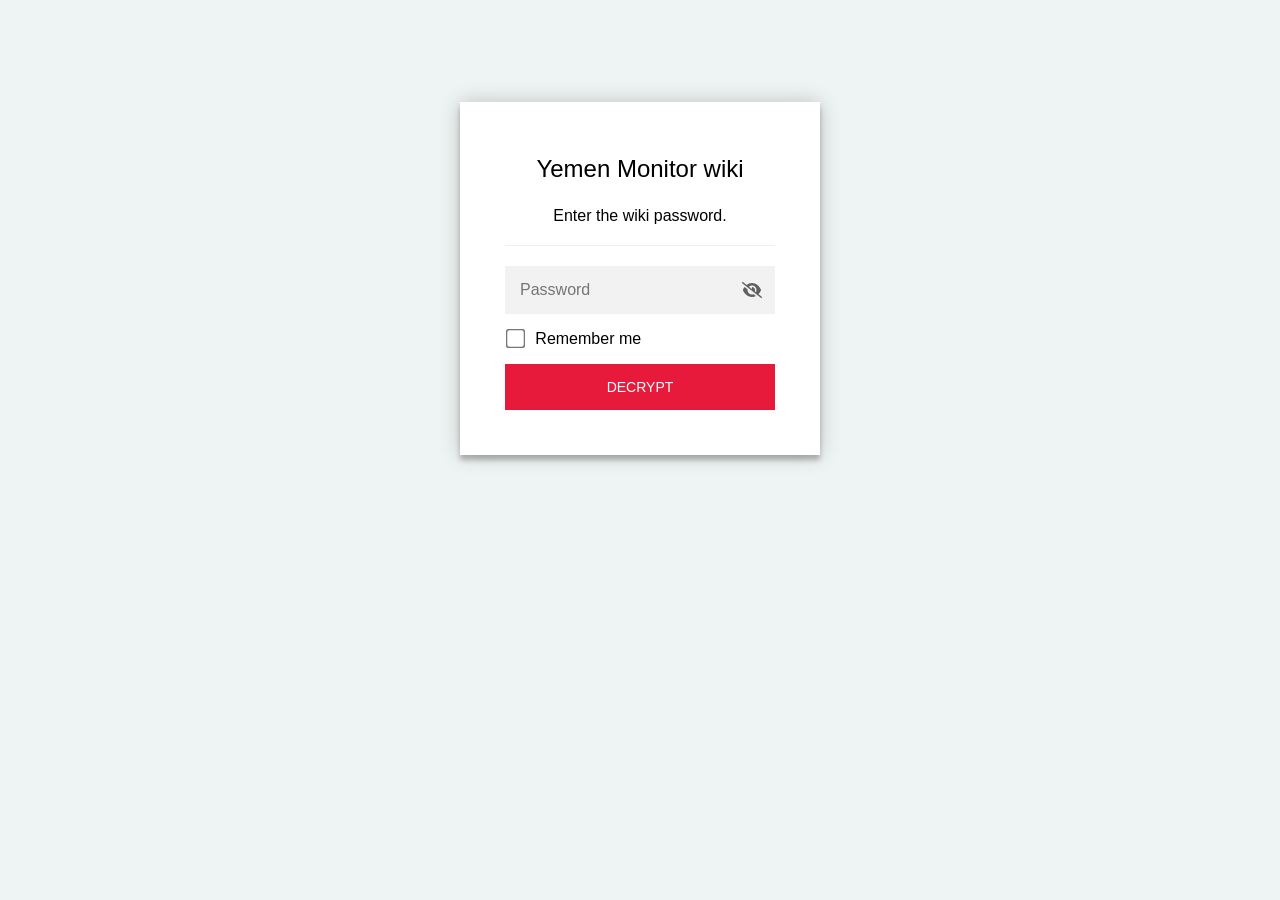
<file: 13_pending-tasks.html>
<!DOCTYPE html>
<html class="staticrypt-html">
    <head>
        <meta charset="utf-8" />
        <title>Yemen Monitor wiki</title>
        <meta name="viewport" content="width=device-width, initial-scale=1" />

        <!-- do not cache this page -->
        <meta http-equiv="cache-control" content="max-age=0" />
        <meta http-equiv="cache-control" content="no-cache" />
        <meta http-equiv="expires" content="0" />
        <meta http-equiv="expires" content="Tue, 01 Jan 1980 1:00:00 GMT" />
        <meta http-equiv="pragma" content="no-cache" />

        <style>
            .staticrypt-hr {
                margin-top: 20px;
                margin-bottom: 20px;
                border: 0;
                border-top: 1px solid #eee;
            }

            .staticrypt-page {
                width: 360px;
                padding: 8% 0 0;
                margin: auto;
                box-sizing: border-box;
            }

            .staticrypt-form {
                position: relative;
                z-index: 1;
                background: #ffffff;
                max-width: 360px;
                margin: 0 auto 100px;
                padding: 45px;
                text-align: center;
                box-shadow: 0 0 20px 0 rgba(0, 0, 0, 0.2), 0 5px 5px 0 rgba(0, 0, 0, 0.24);
            }

            .staticrypt-form input[type="password"],
            input[type="text"] {
                background: inherit;
                border: 0;
                box-sizing: border-box; /* This ensures padding is included in the total width */
                font-size: 14px;
                outline: 0;
                padding: 15px 30px 15px 15px; /* Adjust the padding to ensure there is space for the icon */
                width: 100%;
            }

            .staticrypt-password-container {
                position: relative;
                outline: 0;
                background: #f2f2f2;
                width: 100%;
                border: 0;
                margin: 0 0 15px;
                box-sizing: border-box;
            }

            .staticrypt-toggle-password-visibility {
                cursor: pointer;
                height: 20px;
                opacity: 60%;
                padding: 13px;
                position: absolute;
                right: 0;
                top: 50%;
                transform: translateY(-50%);
                width: 20px;
            }

            .staticrypt-form .staticrypt-decrypt-button {
                text-transform: uppercase;
                outline: 0;
                background: #E81A3B;
                width: 100%;
                border: 0;
                padding: 15px;
                color: #ffffff;
                font-size: 14px;
                cursor: pointer;
            }

            .staticrypt-form .staticrypt-decrypt-button:hover,
            .staticrypt-form .staticrypt-decrypt-button:active,
            .staticrypt-form .staticrypt-decrypt-button:focus {
                background: #E81A3B;
                filter: brightness(92%);
            }

            .staticrypt-html {
                height: 100%;
            }

            .staticrypt-body {
                height: 100%;
                margin: 0;
            }

            .staticrypt-content {
                height: 100%;
                margin-bottom: 1em;
                background: #EEF4F3;
                font-family: "Arial", sans-serif;
                -webkit-font-smoothing: antialiased;
                -moz-osx-font-smoothing: grayscale;
            }

            .staticrypt-instructions {
                margin-top: -1em;
                margin-bottom: 1em;
            }

            .staticrypt-title {
                font-size: 1.5em;
            }

            label.staticrypt-remember {
                display: flex;
                align-items: center;
                margin-bottom: 1em;
            }

            .staticrypt-remember input[type="checkbox"] {
                transform: scale(1.5);
                margin-right: 1em;
            }

            .hidden {
                display: none !important;
            }

            .staticrypt-spinner-container {
                height: 100%;
                display: flex;
                align-items: center;
                justify-content: center;
            }

            .staticrypt-spinner {
                display: inline-block;
                width: 2rem;
                height: 2rem;
                vertical-align: text-bottom;
                border: 0.25em solid gray;
                border-right-color: transparent;
                border-radius: 50%;
                -webkit-animation: spinner-border 0.75s linear infinite;
                animation: spinner-border 0.75s linear infinite;
                animation-duration: 0.75s;
                animation-timing-function: linear;
                animation-delay: 0s;
                animation-iteration-count: infinite;
                animation-direction: normal;
                animation-fill-mode: none;
                animation-play-state: running;
                animation-name: spinner-border;
            }

            @keyframes spinner-border {
                100% {
                    transform: rotate(360deg);
                }
            }

            @media screen and (-webkit-min-device-pixel-ratio: 0) {
                .staticrypt-form input[type="password"],
                input[type="text"] {
                    font-size: 16px;
                }
            }
        </style>
    </head>

    <body class="staticrypt-body">
        <div id="staticrypt_loading" class="staticrypt-spinner-container">
            <div class="staticrypt-spinner"></div>
        </div>

        <div id="staticrypt_content" class="staticrypt-content hidden">
            <div class="staticrypt-page">
                <div class="staticrypt-form">
                    <div class="staticrypt-instructions">
                        <p class="staticrypt-title">Yemen Monitor wiki</p>
                        <p>Enter the wiki password.</p>
                    </div>

                    <hr class="staticrypt-hr" />

                    <form id="staticrypt-form" action="#" method="post">
                        <div class="staticrypt-password-container">
                            <input
                                id="staticrypt-password"
                                type="password"
                                name="password"
                                placeholder="Password"
                                autofocus
                            />

                            <img
                                class="staticrypt-toggle-password-visibility"
                                alt="Show password"
                                title="Show password"
                                src="[data-uri]"
                            />
                        </div>

                        <label id="staticrypt-remember-label" class="staticrypt-remember hidden">
                            <input id="staticrypt-remember" type="checkbox" name="remember" />
                            Remember me
                        </label>

                        <input type="submit" class="staticrypt-decrypt-button" value="DECRYPT" />
                    </form>
                </div>
            </div>
        </div>

        <script>
            // these variables will be filled when generating the file - the template format is 'variable_name'
            const staticryptInitiator = ((function(){
  const exports = {};
  const cryptoEngine = ((function(){
  const exports = {};
  const { subtle } = crypto;

const IV_BITS = 16 * 8;
const HEX_BITS = 4;
const ENCRYPTION_ALGO = "AES-CBC";

/**
 * Translates between utf8 encoded hexadecimal strings
 * and Uint8Array bytes.
 */
const HexEncoder = {
    /**
     * hex string -> bytes
     * @param {string} hexString
     * @returns {Uint8Array}
     */
    parse: function (hexString) {
        if (hexString.length % 2 !== 0) throw "Invalid hexString";
        const arrayBuffer = new Uint8Array(hexString.length / 2);

        for (let i = 0; i < hexString.length; i += 2) {
            const byteValue = parseInt(hexString.substring(i, i + 2), 16);
            if (isNaN(byteValue)) {
                throw "Invalid hexString";
            }
            arrayBuffer[i / 2] = byteValue;
        }
        return arrayBuffer;
    },

    /**
     * bytes -> hex string
     * @param {Uint8Array} bytes
     * @returns {string}
     */
    stringify: function (bytes) {
        const hexBytes = [];

        for (let i = 0; i < bytes.length; ++i) {
            let byteString = bytes[i].toString(16);
            if (byteString.length < 2) {
                byteString = "0" + byteString;
            }
            hexBytes.push(byteString);
        }
        return hexBytes.join("");
    },
};

/**
 * Translates between utf8 strings and Uint8Array bytes.
 */
const UTF8Encoder = {
    parse: function (str) {
        return new TextEncoder().encode(str);
    },

    stringify: function (bytes) {
        return new TextDecoder().decode(bytes);
    },
};

/**
 * Salt and encrypt a msg with a password.
 */
async function encrypt(msg, hashedPassword) {
    // Must be 16 bytes, unpredictable, and preferably cryptographically random. However, it need not be secret.
    // https://developer.mozilla.org/en-US/docs/Web/API/SubtleCrypto/encrypt#parameters
    const iv = crypto.getRandomValues(new Uint8Array(IV_BITS / 8));

    const key = await subtle.importKey("raw", HexEncoder.parse(hashedPassword), ENCRYPTION_ALGO, false, ["encrypt"]);

    const encrypted = await subtle.encrypt(
        {
            name: ENCRYPTION_ALGO,
            iv: iv,
        },
        key,
        UTF8Encoder.parse(msg)
    );

    // iv will be 32 hex characters, we prepend it to the ciphertext for use in decryption
    return HexEncoder.stringify(iv) + HexEncoder.stringify(new Uint8Array(encrypted));
}
exports.encrypt = encrypt;

/**
 * Decrypt a salted msg using a password.
 *
 * @param {string} encryptedMsg
 * @param {string} hashedPassword
 * @returns {Promise<string>}
 */
async function decrypt(encryptedMsg, hashedPassword) {
    const ivLength = IV_BITS / HEX_BITS;
    const iv = HexEncoder.parse(encryptedMsg.substring(0, ivLength));
    const encrypted = encryptedMsg.substring(ivLength);

    const key = await subtle.importKey("raw", HexEncoder.parse(hashedPassword), ENCRYPTION_ALGO, false, ["decrypt"]);

    const outBuffer = await subtle.decrypt(
        {
            name: ENCRYPTION_ALGO,
            iv: iv,
        },
        key,
        HexEncoder.parse(encrypted)
    );

    return UTF8Encoder.stringify(new Uint8Array(outBuffer));
}
exports.decrypt = decrypt;

/**
 * Salt and hash the password so it can be stored in localStorage without opening a password reuse vulnerability.
 *
 * @param {string} password
 * @param {string} salt
 * @returns {Promise<string>}
 */
async function hashPassword(password, salt) {
    // we hash the password in multiple steps, each adding more iterations. This is because we used to allow less
    // iterations, so for backward compatibility reasons, we need to support going from that to more iterations.
    let hashedPassword = await hashLegacyRound(password, salt);

    hashedPassword = await hashSecondRound(hashedPassword, salt);

    return hashThirdRound(hashedPassword, salt);
}
exports.hashPassword = hashPassword;

/**
 * This hashes the password with 1k iterations. This is a low number, we need this function to support backwards
 * compatibility.
 *
 * @param {string} password
 * @param {string} salt
 * @returns {Promise<string>}
 */
function hashLegacyRound(password, salt) {
    return pbkdf2(password, salt, 1000, "SHA-1");
}
exports.hashLegacyRound = hashLegacyRound;

/**
 * Add a second round of iterations. This is because we used to use 1k, so for backwards compatibility with
 * remember-me/autodecrypt links, we need to support going from that to more iterations.
 *
 * @param hashedPassword
 * @param salt
 * @returns {Promise<string>}
 */
function hashSecondRound(hashedPassword, salt) {
    return pbkdf2(hashedPassword, salt, 14000, "SHA-256");
}
exports.hashSecondRound = hashSecondRound;

/**
 * Add a third round of iterations to bring total number to 600k. This is because we used to use 1k, then 15k, so for
 * backwards compatibility with remember-me/autodecrypt links, we need to support going from that to more iterations.
 *
 * @param hashedPassword
 * @param salt
 * @returns {Promise<string>}
 */
function hashThirdRound(hashedPassword, salt) {
    return pbkdf2(hashedPassword, salt, 585000, "SHA-256");
}
exports.hashThirdRound = hashThirdRound;

/**
 * Salt and hash the password so it can be stored in localStorage without opening a password reuse vulnerability.
 *
 * @param {string} password
 * @param {string} salt
 * @param {int} iterations
 * @param {string} hashAlgorithm
 * @returns {Promise<string>}
 */
async function pbkdf2(password, salt, iterations, hashAlgorithm) {
    const key = await subtle.importKey("raw", UTF8Encoder.parse(password), "PBKDF2", false, ["deriveBits"]);

    const keyBytes = await subtle.deriveBits(
        {
            name: "PBKDF2",
            hash: hashAlgorithm,
            iterations,
            salt: UTF8Encoder.parse(salt),
        },
        key,
        256
    );

    return HexEncoder.stringify(new Uint8Array(keyBytes));
}

function generateRandomSalt() {
    const bytes = crypto.getRandomValues(new Uint8Array(128 / 8));

    return HexEncoder.stringify(new Uint8Array(bytes));
}
exports.generateRandomSalt = generateRandomSalt;

async function signMessage(hashedPassword, message) {
    const key = await subtle.importKey(
        "raw",
        HexEncoder.parse(hashedPassword),
        {
            name: "HMAC",
            hash: "SHA-256",
        },
        false,
        ["sign"]
    );
    const signature = await subtle.sign("HMAC", key, UTF8Encoder.parse(message));

    return HexEncoder.stringify(new Uint8Array(signature));
}
exports.signMessage = signMessage;

function getRandomAlphanum() {
    const possibleCharacters = "abcdefghijklmnopqrstuvwxyzABCDEFGHIJKLMNOPQRSTUVWXYZ0123456789";

    let byteArray;
    let parsedInt;

    // Keep generating new random bytes until we get a value that falls
    // within a range that can be evenly divided by possibleCharacters.length
    do {
        byteArray = crypto.getRandomValues(new Uint8Array(1));
        // extract the lowest byte to get an int from 0 to 255 (probably unnecessary, since we're only generating 1 byte)
        parsedInt = byteArray[0] & 0xff;
    } while (parsedInt >= 256 - (256 % possibleCharacters.length));

    // Take the modulo of the parsed integer to get a random number between 0 and totalLength - 1
    const randomIndex = parsedInt % possibleCharacters.length;

    return possibleCharacters[randomIndex];
}

/**
 * Generate a random string of a given length.
 *
 * @param {int} length
 * @returns {string}
 */
function generateRandomString(length) {
    let randomString = "";

    for (let i = 0; i < length; i++) {
        randomString += getRandomAlphanum();
    }

    return randomString;
}
exports.generateRandomString = generateRandomString;

  return exports;
})());
const codec = ((function(){
  const exports = {};
  /**
 * Initialize the codec with the provided cryptoEngine - this return functions to encode and decode messages.
 *
 * @param cryptoEngine - the engine to use for encryption / decryption
 */
function init(cryptoEngine) {
    const exports = {};

    /**
     * Top-level function for encoding a message.
     * Includes password hashing, encryption, and signing.
     *
     * @param {string} msg
     * @param {string} password
     * @param {string} salt
     *
     * @returns {string} The encoded text
     */
    async function encode(msg, password, salt) {
        const hashedPassword = await cryptoEngine.hashPassword(password, salt);

        const encrypted = await cryptoEngine.encrypt(msg, hashedPassword);

        // we use the hashed password in the HMAC because this is effectively what will be used a password (so we can store
        // it in localStorage safely, we don't use the clear text password)
        const hmac = await cryptoEngine.signMessage(hashedPassword, encrypted);

        return hmac + encrypted;
    }
    exports.encode = encode;

    /**
     * Encode using a password that has already been hashed. This is useful to encode multiple messages in a row, that way
     * we don't need to hash the password multiple times.
     *
     * @param {string} msg
     * @param {string} hashedPassword
     *
     * @returns {string} The encoded text
     */
    async function encodeWithHashedPassword(msg, hashedPassword) {
        const encrypted = await cryptoEngine.encrypt(msg, hashedPassword);

        // we use the hashed password in the HMAC because this is effectively what will be used a password (so we can store
        // it in localStorage safely, we don't use the clear text password)
        const hmac = await cryptoEngine.signMessage(hashedPassword, encrypted);

        return hmac + encrypted;
    }
    exports.encodeWithHashedPassword = encodeWithHashedPassword;

    /**
     * Top-level function for decoding a message.
     * Includes signature check and decryption.
     *
     * @param {string} signedMsg
     * @param {string} hashedPassword
     * @param {string} salt
     * @param {int} backwardCompatibleAttempt
     * @param {string} originalPassword
     *
     * @returns {Object} {success: true, decoded: string} | {success: false, message: string}
     */
    async function decode(signedMsg, hashedPassword, salt, backwardCompatibleAttempt = 0, originalPassword = "") {
        const encryptedHMAC = signedMsg.substring(0, 64);
        const encryptedMsg = signedMsg.substring(64);
        const decryptedHMAC = await cryptoEngine.signMessage(hashedPassword, encryptedMsg);

        if (decryptedHMAC !== encryptedHMAC) {
            // we have been raising the number of iterations in the hashing algorithm multiple times, so to support the old
            // remember-me/autodecrypt links we need to try bringing the old hashes up to speed.
            originalPassword = originalPassword || hashedPassword;
            if (backwardCompatibleAttempt === 0) {
                const updatedHashedPassword = await cryptoEngine.hashThirdRound(originalPassword, salt);

                return decode(signedMsg, updatedHashedPassword, salt, backwardCompatibleAttempt + 1, originalPassword);
            }
            if (backwardCompatibleAttempt === 1) {
                let updatedHashedPassword = await cryptoEngine.hashSecondRound(originalPassword, salt);
                updatedHashedPassword = await cryptoEngine.hashThirdRound(updatedHashedPassword, salt);

                return decode(signedMsg, updatedHashedPassword, salt, backwardCompatibleAttempt + 1, originalPassword);
            }

            return { success: false, message: "Signature mismatch" };
        }

        return {
            success: true,
            decoded: await cryptoEngine.decrypt(encryptedMsg, hashedPassword),
        };
    }
    exports.decode = decode;

    return exports;
}
exports.init = init;

  return exports;
})());
const decode = codec.init(cryptoEngine).decode;

/**
 * Initialize the staticrypt module, that exposes functions callbable by the password_template.
 *
 * @param {{
 *  staticryptEncryptedMsgUniqueVariableName: string,
 *  isRememberEnabled: boolean,
 *  rememberDurationInDays: number,
 *  staticryptSaltUniqueVariableName: string,
 * }} staticryptConfig - object of data that is stored on the password_template at encryption time.
 *
 * @param {{
 *  rememberExpirationKey: string,
 *  rememberPassphraseKey: string,
 *  replaceHtmlCallback: function,
 *  clearLocalStorageCallback: function,
 * }} templateConfig - object of data that can be configured by a custom password_template.
 */
function init(staticryptConfig, templateConfig) {
    const exports = {};

    /**
     * Decrypt our encrypted page, replace the whole HTML.
     *
     * @param {string} hashedPassword
     * @returns {Promise<boolean>}
     */
    async function decryptAndReplaceHtml(hashedPassword) {
        const { staticryptEncryptedMsgUniqueVariableName, staticryptSaltUniqueVariableName } = staticryptConfig;
        const { replaceHtmlCallback } = templateConfig;

        const result = await decode(
            staticryptEncryptedMsgUniqueVariableName,
            hashedPassword,
            staticryptSaltUniqueVariableName
        );
        if (!result.success) {
            return false;
        }
        const plainHTML = result.decoded;

        // if the user configured a callback call it, otherwise just replace the whole HTML
        if (typeof replaceHtmlCallback === "function") {
            replaceHtmlCallback(plainHTML);
        } else {
            document.write(plainHTML);
            document.close();
        }

        return true;
    }

    /**
     * Attempt to decrypt the page and replace the whole HTML.
     *
     * @param {string} password
     * @param {boolean} isRememberChecked
     *
     * @returns {Promise<{isSuccessful: boolean, hashedPassword?: string}>} - we return an object, so that if we want to
     *   expose more information in the future we can do it without breaking the password_template
     */
    async function handleDecryptionOfPage(password, isRememberChecked) {
        const { staticryptSaltUniqueVariableName } = staticryptConfig;

        // decrypt and replace the whole page
        const hashedPassword = await cryptoEngine.hashPassword(password, staticryptSaltUniqueVariableName);
        return handleDecryptionOfPageFromHash(hashedPassword, isRememberChecked);
    }
    exports.handleDecryptionOfPage = handleDecryptionOfPage;

    async function handleDecryptionOfPageFromHash(hashedPassword, isRememberChecked) {
        const { isRememberEnabled, rememberDurationInDays } = staticryptConfig;
        const { rememberExpirationKey, rememberPassphraseKey } = templateConfig;

        const isDecryptionSuccessful = await decryptAndReplaceHtml(hashedPassword);

        if (!isDecryptionSuccessful) {
            return {
                isSuccessful: false,
                hashedPassword,
            };
        }

        // remember the hashedPassword and set its expiration if necessary
        if (isRememberEnabled && isRememberChecked) {
            window.localStorage.setItem(rememberPassphraseKey, hashedPassword);

            // set the expiration if the duration isn't 0 (meaning no expiration)
            if (rememberDurationInDays > 0) {
                window.localStorage.setItem(
                    rememberExpirationKey,
                    (new Date().getTime() + rememberDurationInDays * 24 * 60 * 60 * 1000).toString()
                );
            }
        }

        return {
            isSuccessful: true,
            hashedPassword,
        };
    }
    exports.handleDecryptionOfPageFromHash = handleDecryptionOfPageFromHash;

    /**
     * Clear localstorage from staticrypt related values
     */
    function clearLocalStorage() {
        const { clearLocalStorageCallback, rememberExpirationKey, rememberPassphraseKey } = templateConfig;

        if (typeof clearLocalStorageCallback === "function") {
            clearLocalStorageCallback();
        } else {
            localStorage.removeItem(rememberPassphraseKey);
            localStorage.removeItem(rememberExpirationKey);
        }
    }

    async function handleDecryptOnLoad() {
        let isSuccessful = await decryptOnLoadFromUrl();

        if (!isSuccessful) {
            isSuccessful = await decryptOnLoadFromRememberMe();
        }

        return { isSuccessful };
    }
    exports.handleDecryptOnLoad = handleDecryptOnLoad;

    /**
     * Clear storage if we are logging out
     *
     * @returns {boolean} - whether we logged out
     */
    function logoutIfNeeded() {
        const logoutKey = "staticrypt_logout";

        // handle logout through query param
        const queryParams = new URLSearchParams(window.location.search);
        if (queryParams.has(logoutKey)) {
            clearLocalStorage();
            return true;
        }

        // handle logout through URL fragment
        const hash = window.location.hash.substring(1);
        if (hash.includes(logoutKey)) {
            clearLocalStorage();
            return true;
        }

        return false;
    }

    /**
     * To be called on load: check if we want to try to decrypt and replace the HTML with the decrypted content, and
     * try to do it if needed.
     *
     * @returns {Promise<boolean>} true if we derypted and replaced the whole page, false otherwise
     */
    async function decryptOnLoadFromRememberMe() {
        const { rememberDurationInDays } = staticryptConfig;
        const { rememberExpirationKey, rememberPassphraseKey } = templateConfig;

        // if we are login out, terminate
        if (logoutIfNeeded()) {
            return false;
        }

        // if there is expiration configured, check if we're not beyond the expiration
        if (rememberDurationInDays && rememberDurationInDays > 0) {
            const expiration = localStorage.getItem(rememberExpirationKey),
                isExpired = expiration && new Date().getTime() > parseInt(expiration);

            if (isExpired) {
                clearLocalStorage();
                return false;
            }
        }

        const hashedPassword = localStorage.getItem(rememberPassphraseKey);

        if (hashedPassword) {
            // try to decrypt
            const isDecryptionSuccessful = await decryptAndReplaceHtml(hashedPassword);

            // if the decryption is unsuccessful the password might be wrong - silently clear the saved data and let
            // the user fill the password form again
            if (!isDecryptionSuccessful) {
                clearLocalStorage();
                return false;
            }

            return true;
        }

        return false;
    }

    async function decryptOnLoadFromUrl() {
        const passwordKey = "staticrypt_pwd";
        const rememberMeKey = "remember_me";

        // try to get the password from the query param (for backward compatibility - we now want to avoid this method,
        // since it sends the hashed password to the server which isn't needed)
        const queryParams = new URLSearchParams(window.location.search);
        const hashedPasswordQuery = queryParams.get(passwordKey);
        const rememberMeQuery = queryParams.get(rememberMeKey);

        const urlFragment = window.location.hash.substring(1);
        // get the password from the url fragment
        const hashedPasswordRegexMatch = urlFragment.match(new RegExp(passwordKey + "=([^&]*)"));
        const hashedPasswordFragment = hashedPasswordRegexMatch ? hashedPasswordRegexMatch[1] : null;
        const rememberMeFragment = urlFragment.includes(rememberMeKey);

        const hashedPassword = hashedPasswordFragment || hashedPasswordQuery;
        const rememberMe = rememberMeFragment || rememberMeQuery;

        if (hashedPassword) {
            return handleDecryptionOfPageFromHash(hashedPassword, rememberMe);
        }

        return false;
    }

    return exports;
}
exports.init = init;

  return exports;
})());
            const templateError = "Bad password!",
                templateToggleAltShow = "Show password",
                templateToggleAltHide = "Hide password",
                isRememberEnabled = true,
                staticryptConfig = {"staticryptEncryptedMsgUniqueVariableName":"[base64]","isRememberEnabled":true,"rememberDurationInDays":30,"staticryptSaltUniqueVariableName":"61256ea041653c79c9cd06f74f5dc375"};

            // you can edit these values to customize some of the behavior of StatiCrypt
            const templateConfig = {
                rememberExpirationKey: "staticrypt_expiration",
                rememberPassphraseKey: "staticrypt_passphrase",
                replaceHtmlCallback: null,
                clearLocalStorageCallback: null,
            };

            // init the staticrypt engine
            const staticrypt = staticryptInitiator.init(staticryptConfig, templateConfig);

            // try to automatically decrypt on load if there is a saved password
            window.onload = async function () {
                const { isSuccessful } = await staticrypt.handleDecryptOnLoad();

                // if we didn't decrypt anything on load, show the password prompt. Otherwise the content has already been
                // replaced, no need to do anything
                if (!isSuccessful) {
                    // hide loading screen
                    document.getElementById("staticrypt_loading").classList.add("hidden");
                    document.getElementById("staticrypt_content").classList.remove("hidden");
                    document.getElementById("staticrypt-password").focus();

                    // show the remember me checkbox
                    if (isRememberEnabled) {
                        document.getElementById("staticrypt-remember-label").classList.remove("hidden");
                    }
                }
            };

            // toggle password visibility
            const toggleIcon = document.querySelector(".staticrypt-toggle-password-visibility");
            // these two icons are coming from FontAwesome
            const imgSrcEyeClosed =
                "[data-uri]";
            const imgSrcEyeOpened =
                "[data-uri]";
            toggleIcon.addEventListener("click", function () {
                const passwordInput = document.getElementById("staticrypt-password");
                if (passwordInput.type === "password") {
                    passwordInput.type = "text";
                    toggleIcon.src = imgSrcEyeOpened;
                    toggleIcon.alt = templateToggleAltHide;
                    toggleIcon.title = templateToggleAltHide;
                } else {
                    passwordInput.type = "password";
                    toggleIcon.src = imgSrcEyeClosed;
                    toggleIcon.alt = templateToggleAltShow;
                    toggleIcon.title = templateToggleAltShow;
                }
            });

            // handle password form submission
            document.getElementById("staticrypt-form").addEventListener("submit", async function (e) {
                e.preventDefault();

                const password = document.getElementById("staticrypt-password").value,
                    isRememberChecked = document.getElementById("staticrypt-remember").checked;

                const { isSuccessful } = await staticrypt.handleDecryptionOfPage(password, isRememberChecked);

                if (!isSuccessful) {
                    alert(templateError);
                }
            });
        </script>
    </body>
</html>
</file>
